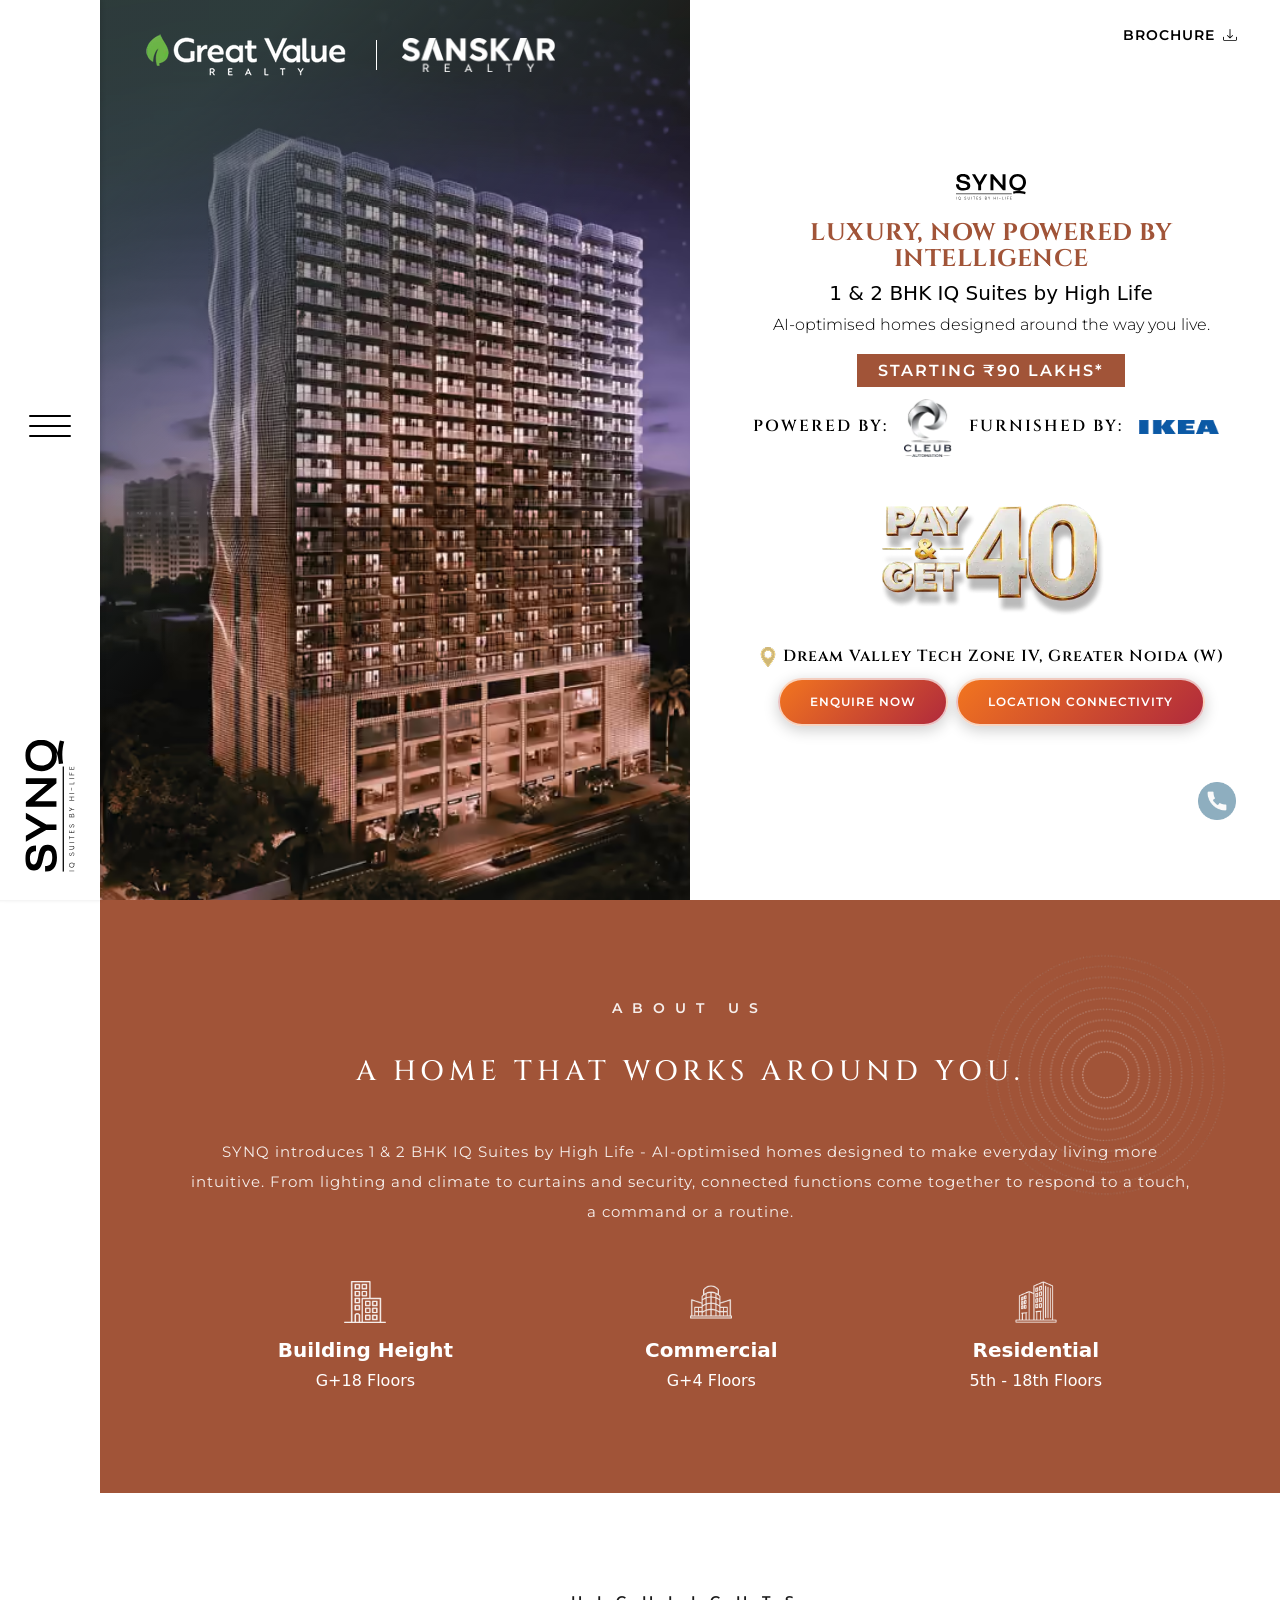
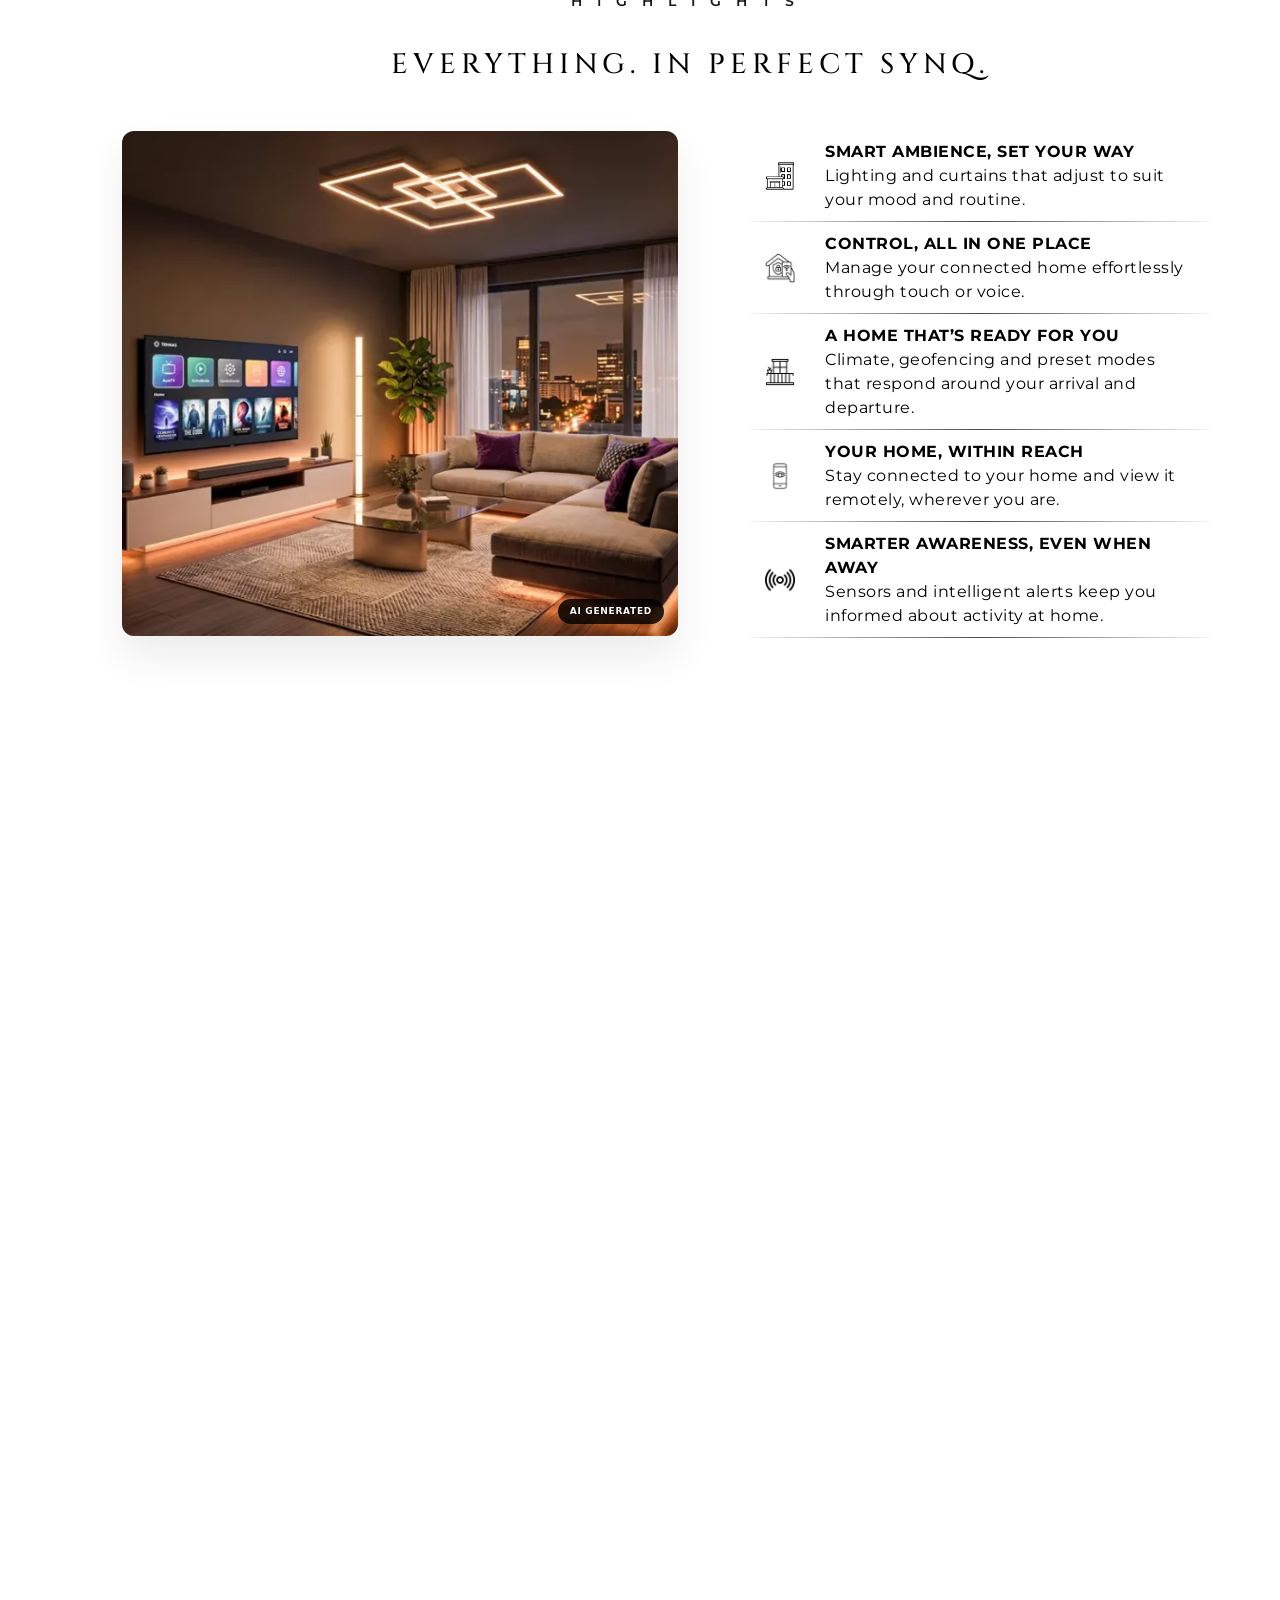
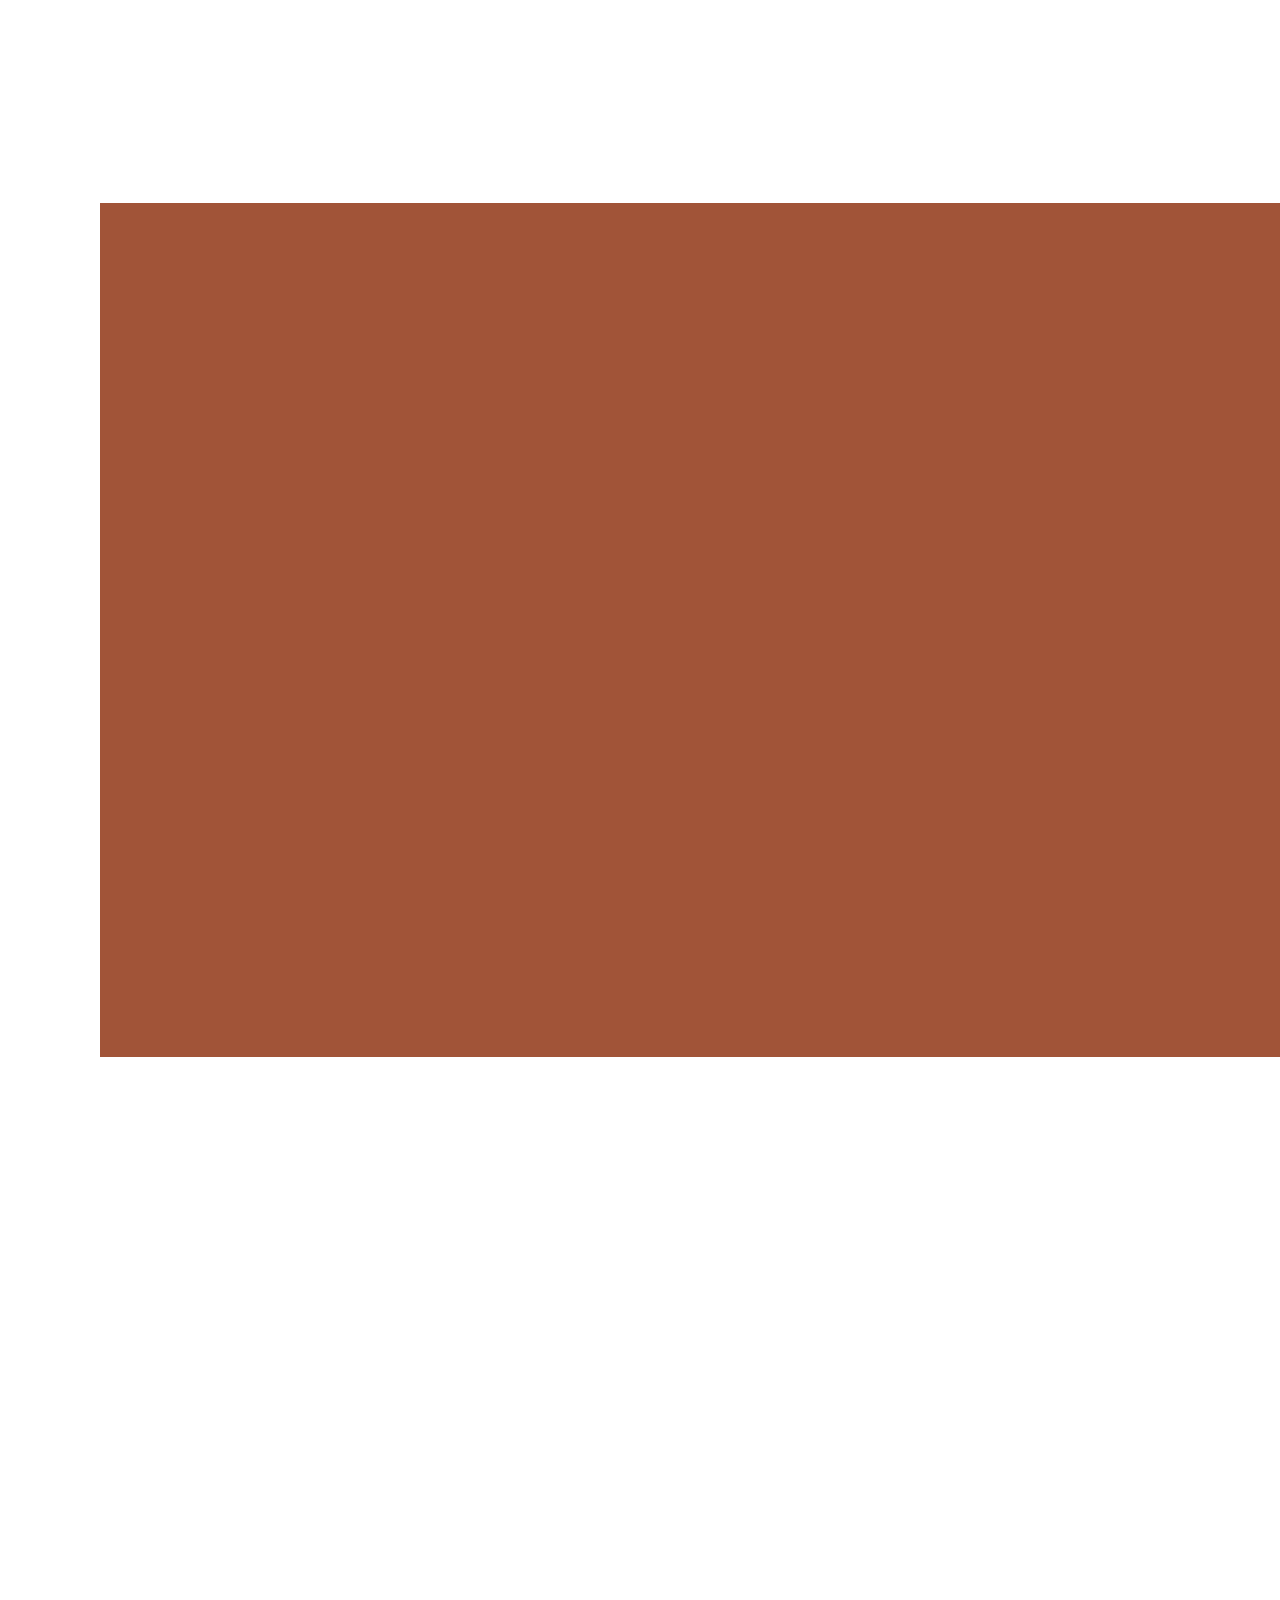
<file: index.html>
<!doctype html>
<html lang="en">
<head>
<meta charset="UTF-8" />
<meta name="viewport" content="width=device-width, initial-scale=1.0" />
<link rel="icon" type="image/x-icon" href="favicon.png" />
<link rel="preload" as="image" type="image/avif" imagesrcset="assets/images/hero/banner_img-480.avif 480w, assets/images/hero/banner_img-750.avif 750w, assets/images/hero/banner_img-914.avif 914w"
imagesizes="(max-width: 767px) 100vw, 50vw" fetchpriority="high" />
<link rel="preload" as="font" type="font/woff2" href="assets/fonts/montserrat-core.woff2" crossorigin />
<link rel="preload" as="font" type="font/woff2" href="assets/fonts/cinzel-core.woff2" crossorigin />
<style id="critical-css">:root{--bs-dark-rgb:33,37,41;--bs-font-sans-serif:system-ui,-apple-system,"Segoe UI",Roboto,"Helvetica Neue","Noto Sans","Liberation Sans",Arial,sans-serif,"Apple Color Emoji","Segoe UI Emoji","Segoe UI Symbol","Noto Color Emoji";--bs-body-font-family:var(--bs-font-sans-serif);--bs-body-font-size:1rem;--bs-body-font-weight:400;--bs-body-line-height:1.5;--bs-body-color:#212529;--bs-body-bg:#fff;--bs-heading-color:inherit;--bs-link-color-rgb:13,110,253;--bs-link-hover-color-rgb:10,88,202;--bs-border-width:1px;--bs-border-color-translucent:#0000002d;--bs-border-radius:.375rem}*,:after,:before{box-sizing:border-box}@media (prefers-reduced-motion:no-preference){:root{scroll-behavior:smooth}}body{font-family:var(--bs-body-font-family);font-size:var(--bs-body-font-size);font-weight:var(--bs-body-font-weight);line-height:var(--bs-body-line-height);color:var(--bs-body-color);text-align:var(--bs-body-text-align);background-color:var(--bs-body-bg);-webkit-text-size-adjust:100%;-webkit-tap-highlight-color:transparent;margin:0}.h1,.h2,.h3,.h5,h1,h2,h3,h5{color:var(--bs-heading-color);margin-top:0;margin-bottom:.5rem;font-weight:500;line-height:1.2}.h1,h1{font-size:calc(1.375rem + 1.5vw)}@media (min-width:1200px){.h1,h1{font-size:2.5rem}}.h2,h2{font-size:calc(1.325rem + .9vw)}@media (min-width:1200px){.h2,h2{font-size:2rem}}.h3,h3{font-size:calc(1.3rem + .6vw)}@media (min-width:1200px){.h3,h3{font-size:1.75rem}}.h5,h5{font-size:1.25rem}p{margin-top:0;margin-bottom:1rem}ul{margin-top:0;margin-bottom:1rem;padding-left:2rem}ul ul{margin-bottom:0}a{color:rgba(var(--bs-link-color-rgb),var(--bs-link-opacity,1));text-decoration:underline}a:hover{--bs-link-color-rgb:var(--bs-link-hover-color-rgb)}a:not([href]):not([class]),a:not([href]):not([class]):hover{color:inherit;text-decoration:none}img,svg{vertical-align:middle}button{border-radius:0}button:focus:not(:focus-visible){outline:0}button{font-family:inherit;font-size:inherit;line-height:inherit;text-transform:none;margin:0}[type=button],button{-webkit-appearance:button}[type=button]:not(:disabled),button:not(:disabled){cursor:pointer}::-moz-focus-inner{border-style:none;padding:0}::-webkit-datetime-edit-day-field{padding:0}::-webkit-datetime-edit-fields-wrapper{padding:0}::-webkit-datetime-edit-hour-field{padding:0}::-webkit-datetime-edit-minute{padding:0}::-webkit-datetime-edit-month-field{padding:0}::-webkit-datetime-edit-text{padding:0}::-webkit-datetime-edit-year-field{padding:0}::-webkit-inner-spin-button{height:auto}::-webkit-search-decoration{-webkit-appearance:none}::-webkit-color-swatch-wrapper{padding:0}::file-selector-button{font:inherit;-webkit-appearance:button}iframe{border:0}summary{cursor:pointer;display:list-item}[hidden]{display:none!important}.list-unstyled{padding-left:0;list-style:none}.img-fluid{max-width:100%;height:auto}.container-fluid{--bs-gutter-x:1.5rem;--bs-gutter-y:0;width:100%;padding-right:calc(var(--bs-gutter-x) * .5);padding-left:calc(var(--bs-gutter-x) * .5);margin-left:auto;margin-right:auto}.row{--bs-gutter-x:1.5rem;--bs-gutter-y:0;margin-top:calc(-1 * var(--bs-gutter-y));margin-right:calc(-.5 * var(--bs-gutter-x));margin-left:calc(-.5 * var(--bs-gutter-x));flex-wrap:wrap;display:flex}.row>*{width:100%;max-width:100%;padding-right:calc(var(--bs-gutter-x) * .5);padding-left:calc(var(--bs-gutter-x) * .5);margin-top:var(--bs-gutter-y);flex-shrink:0}.col-6{flex:none;width:50%}@media (min-width:768px){.col-md-6{flex:none;width:50%}}.btn{--bs-btn-padding-x:.75rem;--bs-btn-padding-y:.375rem;--bs-btn-font-family: ;--bs-btn-font-size:1rem;--bs-btn-font-weight:400;--bs-btn-line-height:1.5;--bs-btn-color:var(--bs-body-color);--bs-btn-bg:transparent;--bs-btn-border-width:var(--bs-border-width);--bs-btn-border-color:transparent;--bs-btn-border-radius:var(--bs-border-radius);--bs-btn-hover-border-color:transparent;--bs-btn-disabled-opacity:.65;--bs-btn-focus-box-shadow:0 0 0 .25rem rgba(var(--bs-btn-focus-shadow-rgb), .5);padding:var(--bs-btn-padding-y) var(--bs-btn-padding-x);font-family:var(--bs-btn-font-family);font-size:var(--bs-btn-font-size);font-weight:var(--bs-btn-font-weight);line-height:var(--bs-btn-line-height);color:var(--bs-btn-color);text-align:center;vertical-align:middle;cursor:pointer;-webkit-user-select:none;user-select:none;border:var(--bs-btn-border-width) solid var(--bs-btn-border-color);border-radius:var(--bs-btn-border-radius);background-color:var(--bs-btn-bg);text-decoration:none;transition:color .15s ease-in-out,background-color .15s ease-in-out,border-color .15s ease-in-out,box-shadow .15s ease-in-out;display:inline-block}@media (prefers-reduced-motion:reduce){.btn{transition:none}}.btn:hover{color:var(--bs-btn-hover-color);background-color:var(--bs-btn-hover-bg);border-color:var(--bs-btn-hover-border-color)}.btn:focus-visible{color:var(--bs-btn-hover-color);background-color:var(--bs-btn-hover-bg);border-color:var(--bs-btn-hover-border-color);box-shadow:var(--bs-btn-focus-box-shadow);outline:0}.btn.active,.btn:first-child:active,:not(.btn-check)+.btn:active{color:var(--bs-btn-active-color);background-color:var(--bs-btn-active-bg);border-color:var(--bs-btn-active-border-color)}.btn.active:focus-visible{box-shadow:var(--bs-btn-focus-box-shadow)}.btn:first-child:active:focus-visible{box-shadow:var(--bs-btn-focus-box-shadow)}:not(.btn-check)+.btn:active:focus-visible{box-shadow:var(--bs-btn-focus-box-shadow)}.btn:disabled{color:var(--bs-btn-disabled-color);pointer-events:none;background-color:var(--bs-btn-disabled-bg);border-color:var(--bs-btn-disabled-border-color);opacity:var(--bs-btn-disabled-opacity)}.nav-link{padding:var(--bs-nav-link-padding-y) var(--bs-nav-link-padding-x);font-size:var(--bs-nav-link-font-size);font-weight:var(--bs-nav-link-font-weight);color:var(--bs-nav-link-color);background:0 0;border:0;text-decoration:none;transition:color .15s ease-in-out,background-color .15s ease-in-out,border-color .15s ease-in-out;display:block}@media (prefers-reduced-motion:reduce){.nav-link{transition:none}}.nav-link:focus,.nav-link:hover{color:var(--bs-nav-link-hover-color)}.nav-link:focus-visible{outline:0;box-shadow:0 0 0 .25rem #0d6efd40}.card{--bs-card-border-width:var(--bs-border-width);--bs-card-border-color:var(--bs-border-color-translucent);--bs-card-border-radius:var(--bs-border-radius);--bs-card-height: ;--bs-card-bg:var(--bs-body-bg);min-width:0;height:var(--bs-card-height);color:var(--bs-body-color);word-wrap:break-word;background-color:var(--bs-card-bg);border:var(--bs-card-border-width) solid var(--bs-card-border-color);border-radius:var(--bs-card-border-radius);background-clip:border-box;flex-direction:column;display:flex;position:relative}.modal{--bs-modal-zindex:1055;z-index:var(--bs-modal-zindex);outline:0;width:100%;height:100%;display:none;position:fixed;top:0;left:0;overflow:hidden auto}.d-flex{display:flex!important}.d-none{display:none!important}.justify-content-end{justify-content:flex-end!important}.align-items-start{align-items:flex-start!important}.align-items-center{align-items:center!important}.mx-auto{margin-left:auto!important;margin-right:auto!important}.px-0{padding-left:0!important;padding-right:0!important}.text-dark{--bs-text-opacity:1;color:rgba(var(--bs-dark-rgb),var(--bs-text-opacity))!important}@media (min-width:768px){.d-md-block{display:block!important}.d-md-flex{display:flex!important}.d-md-none{display:none!important}}@font-face{font-family:Cinzel;font-style:normal;font-weight:400 900;font-display:swap;src:url(assets/fonts/cinzel-latin.woff2)format("woff2");unicode-range:U+??,U+131,U+152-153,U+2BB-2BC,U+2C6,U+2DA,U+2DC,U+304,U+308,U+329,U+2000-206F,U+20AC,U+2122,U+2191,U+2193,U+2212,U+2215,U+FEFF,U+FFFD}@font-face{font-family:Montserrat;font-style:normal;font-weight:100 900;font-display:swap;src:url(assets/fonts/montserrat-rupee.woff2)format("woff2");unicode-range:U+20B9}@font-face{font-family:Montserrat;font-style:normal;font-weight:100 900;font-display:swap;src:url(assets/fonts/montserrat-latin.woff2)format("woff2");unicode-range:U+??,U+131,U+152-153,U+2BB-2BC,U+2C6,U+2DA,U+2DC,U+304,U+308,U+329,U+2000-206F,U+20AC,U+2122,U+2191,U+2193,U+2212,U+2215,U+FEFF,U+FFFD}@font-face{font-family:Cinzel;font-style:normal;font-weight:400 900;font-display:swap;src:url(assets/fonts/cinzel-core.woff2)format("woff2");unicode-range:U+20-7E,U+A0,U+A9,U+AE,U+2013-2014,U+2018-2019,U+201C-201D,U+2022,U+2026}@font-face{font-family:Montserrat;font-style:normal;font-weight:100 900;font-display:swap;src:url(assets/fonts/montserrat-core.woff2)format("woff2");unicode-range:U+20-7E,U+A0,U+A9,U+AE,U+2013-2014,U+2018-2019,U+201C-201D,U+2022,U+2026}@font-face{font-family:swiper-icons;src:url("data:application/font-woff;charset=utf-8;base64, [base64]//wADZ2x5ZgAAAywAAADMAAAD2MHtryVoZWFkAAABbAAAADAAAAA2E2+eoWhoZWEAAAGcAAAAHwAAACQC9gDzaG10eAAAAigAAAAZAAAArgJkABFsb2NhAAAC0AAAAFoAAABaFQAUGG1heHAAAAG8AAAAHwAAACAAcABAbmFtZQAAA/gAAAE5AAACXvFdBwlwb3N0AAAFNAAAAGIAAACE5s74hXjaY2BkYGAAYpf5Hu/j+W2+MnAzMYDAzaX6QjD6/4//Bxj5GA8AuRwMYGkAPywL13jaY2BkYGA88P8Agx4j+/8fQDYfA1AEBWgDAIB2BOoAeNpjYGRgYNBh4GdgYgABEMnIABJzYNADCQAACWgAsQB42mNgYfzCOIGBlYGB0YcxjYGBwR1Kf2WQZGhhYGBiYGVmgAFGBiQQkOaawtDAoMBQxXjg/wEGPcYDDA4wNUA2CCgwsAAAO4EL6gAAeNpj2M0gyAACqxgGNWBkZ2D4/wMA+xkDdgAAAHjaY2BgYGaAYBkGRgYQiAHyGMF8FgYHIM3DwMHABGQrMOgyWDLEM1T9/w8UBfEMgLzE////P/5//f/V/xv+r4eaAAeMbAxwIUYmIMHEgKYAYjUcsDAwsLKxc3BycfPw8jEQA/[base64]/uznmfPFBNODM2K7MTQ45YEAZqGP81AmGGcF3iPqOop0r1SPTaTbVkfUe4HXj97wYE+yNwWYxwWu4v1ugWHgo3S1XdZEVqWM7ET0cfnLGxWfkgR42o2PvWrDMBSFj/IHLaF0zKjRgdiVMwScNRAoWUoH78Y2icB/yIY09An6AH2Bdu/UB+yxopYshQiEvnvu0dURgDt8QeC8PDw7Fpji3fEA4z/PEJ6YOB5hKh4dj3EvXhxPqH/SKUY3rJ7srZ4FZnh1PMAtPhwP6fl2PMJMPDgeQ4rY8YT6Gzao0eAEA409DuggmTnFnOcSCiEiLMgxCiTI6Cq5DZUd3Qmp10vO0LaLTd2cjN4fOumlc7lUYbSQcZFkutRG7g6JKZKy0RmdLY680CDnEJ+UMkpFFe1RN7nxdVpXrC4aTtnaurOnYercZg2YVmLN/d/gczfEimrE/fs/bOuq29Zmn8tloORaXgZgGa78yO9/cnXm2BpaGvq25Dv9S4E9+5SIc9PqupJKhYFSSl47+Qcr1mYNAAAAeNptw0cKwkAAAMDZJA8Q7OUJvkLsPfZ6zFVERPy8qHh2YER+3i/BP83vIBLLySsoKimrqKqpa2hp6+jq6RsYGhmbmJqZSy0sraxtbO3sHRydnEMU4uR6yx7JJXveP7WrDycAAAAAAAH//wACeNpjYGRgYOABYhkgZgJCZgZNBkYGLQZtIJsFLMYAAAw3ALgAeNolizEKgDAQBCchRbC2sFER0YD6qVQiBCv/H9ezGI6Z5XBAw8CBK/m5iQQVauVbXLnOrMZv2oLdKFa8Pjuru2hJzGabmOSLzNMzvutpB3N42mNgZGBg4GKQYzBhYMxJLMlj4GBgAYow/P/PAJJhLM6sSoWKfWCAAwDAjgbRAAB42mNgYGBkAIIbCZo5IPrmUn0hGA0AO8EFTQAA");font-weight:400;font-style:normal}.bi>svg{vertical-align:-.125em;width:1em;height:1em;display:inline-block}:root{--font-primary:"Montserrat",sans-serif;--font-secondary:"Cinzel",serif;--font-tertiary:"Playfair Display",serif;--font-light:300;--font-regular:400;--font-medium:500;--font-semibold:600;--font-bold:700}html,body{margin:0;padding:0}.sidebar{z-index:9999;width:100px;font-family:var(--font-primary);background-color:#fff;flex-direction:column;align-items:center;padding:50px 0;display:flex;position:fixed;top:0;bottom:0;left:0;box-shadow:2px 0 4px #0000001a}.sidebar .center{flex-direction:column;flex:1;justify-content:center;align-items:center;margin:auto 0;display:flex}.sidebar .center .hamburger-menu{cursor:pointer;width:42px;height:20px;position:relative}.sidebar .center .hamburger-menu span{background:#000;border-radius:3px;width:100%;height:2px;transition:all .3s;display:block;position:absolute}.sidebar .center .hamburger-menu span:first-child{top:0}.sidebar .center .hamburger-menu span:nth-child(2){top:10px}.sidebar .center .hamburger-menu span:nth-child(3){top:20px}.sidebar .center .hamburger-menu.active span:first-child{top:8px;transform:rotate(45deg)}.sidebar .center .hamburger-menu.active span:nth-child(2){opacity:0}.sidebar .center .hamburger-menu.active span:nth-child(3){top:8px;transform:rotate(-45deg)}.sidebar .sidebar-text{writing-mode:vertical-rl;color:#000000b3;font-size:26px;font-weight:var(--font-light);letter-spacing:4px;font-family:var(--font-tertiary);text-transform:uppercase;margin-top:auto;padding-left:100px;transform:rotate(270deg)!important}.sidebar .center .hamburger-menu span{background:#000}.sidebar-menu{z-index:1000;color:#000;width:500px;font-family:var(--font-primary);background-color:#fff;flex-direction:column;justify-content:center;align-items:center;gap:100px;padding:20px;transition:left .3s;display:flex;position:fixed;top:0;bottom:0;left:-500px;box-shadow:2px 0 4px #0000001a}.sidebar-menu.active{left:100px}.sidebar-menu ul{text-align:center;margin:0;padding:0;list-style:none}.sidebar-menu li{margin:35px 0}.sidebar-menu a{font-family:var(--font-primary);font-weight:var(--font-regular);text-transform:uppercase;letter-spacing:1px;font-size:14px;text-decoration:none;transition:color .3s}.sidebar-menu a:hover{color:#666}.sidebar-builder-logo{justify-content:center;align-items:center;display:flex}.sidebar-builder-logo .header-divider{background-color:#00000040;width:1px;height:40px;margin:0 10px}.sidebar-builder-logo img{height:40px}.main-content{margin-left:0;padding-left:100px;position:relative}.header{z-index:999;background:0 0;width:calc(100% - 100px);transition:background-color .3s,box-shadow .3s;position:absolute;top:0;left:100px;right:0;overflow:hidden}.header.gsap-header{background:#fff;position:fixed;top:0}.header .row{align-items:start}.header ._logo{align-items:center;padding-top:40px;padding-left:50px;display:flex}.header ._logo .header-logo{object-fit:contain;width:auto;height:42px}.header ._logo .gvr_logo{height:42px}.header ._logo .dark-logo{display:none}.header ._logo .header-divider{background-color:#fff;width:1px;height:30px;margin:0 25px}.header.gsap-header.pin-active{background-color:#fffffff2!important;height:auto!important;box-shadow:0 2px 10px #0000001a!important}.header.gsap-header.pin-active .row{align-items:center}.header.gsap-header.pin-active ._logo{padding-top:0}.header.gsap-header.pin-active ._logo .header-logo{height:30px}.header.gsap-header.pin-active .yatharth_main_logo.light-logo{filter:invert()}.header.gsap-header.pin-active ._logo .header-divider{background-color:#5d5d5d}.header .gsap-header.pin-active .header-divider{background-color:#000!important}.header .header-buttons{align-items:center;display:flex;position:relative}.header .header-buttons:after{content:"";z-index:1;background-color:#000;width:1px;height:40px;position:absolute;top:50%;left:200px;transform:translateY(-50%)}.header .header-buttons .btn-brochure{color:#000;width:200px;font-family:var(--font-primary);font-weight:var(--font-semibold);cursor:pointer;text-transform:uppercase;letter-spacing:1px;background-color:#fff;border:none;border-radius:0;justify-content:center;align-items:center;gap:8px;padding:25px 0;font-size:14px;transition:all .3s;display:flex;position:relative}.header .header-buttons .btn-brochure:hover{background-color:#f5f5f5}.hero-section{height:100vh;position:relative;overflow:hidden}.hero-section .container-fluid,.hero-section .row{height:100%}.hero-section .hero-left-col{height:100%;padding:0;position:relative;overflow:hidden}.hero-section .hero-left-col:after{content:"";z-index:1;background:linear-gradient(135deg,#354848c2 14%,#35484a00 50%);width:100%;height:100%;position:absolute;top:0;left:0}.hero-section .hero-right-col{background-color:#fff;flex-direction:column;justify-content:center;align-items:center;height:100%;padding:0;display:flex;position:relative}.hero-section .hero-left-image{object-fit:cover;z-index:0;width:100%;height:100%;position:relative}.hero-section .hero-content{text-align:center;color:#000;text-shadow:none;z-index:2;margin:0 50px;position:relative}.hero-section .hero-content .hero-title-image{object-fit:contain;width:170px;height:auto;margin-bottom:20px}.hero-section .hero-content .tagline{font-size:28px;font-weight:var(--font-semibold);text-shadow:none;letter-spacing:2px;color:#a15438;margin-bottom:25px;margin-left:auto;margin-right:auto;display:table;position:relative}.hero-section .hero-content .tagline:before{content:"";background-color:#a15438;width:40px;height:3px;top:50%;right:calc(100% + 25px);transform:translateY(-50%)}.hero-section .hero-content .tagline:after{content:"";background-color:#a15438;width:40px;height:3px;top:50%;left:calc(100% + 25px);transform:translateY(-50%)}.hero-section .hero-content .hero-address{font-size:22px;font-weight:var(--font-semibold);color:#000;text-shadow:none;margin-top:20px}.hero-section .hero-content .hero-description{font-family:var(--font-secondary);font-size:24px;font-weight:var(--font-bold);letter-spacing:2px;color:#000;text-shadow:none;max-width:800px;line-height:1.4}.hero-section .hero-content .hero-description .sizes{font-size:26px;font-weight:var(--font-semibold);letter-spacing:2px;margin-bottom:0}.hero-section .hero-content .hero-description .patch{align-items:center;gap:20px;display:inline-flex}.hero-section .hero-content .hero-description .patch p span{font-size:18px}.sidebar .sidebar-text img{width:132px}.hero-section .hero-content .hero-description .patch .pay_patch{width:230px;margin-top:20px}.patch-price{background-color:#a15438;align-items:center;margin-bottom:20px;padding:16px 32px;display:inline-flex}.patch-price p{text-transform:uppercase;letter-spacing:2px;color:#fff;margin:0;font-size:16px;line-height:normal;font-weight:var(--font-semibold)!important}.hero-section .hero-content .hero-description .patch p{font-weight:var(--font-semibold);text-transform:uppercase;letter-spacing:1px;margin:0;font-size:17px}.hero-buttons{z-index:3;opacity:0;visibility:hidden;align-items:center;transition:all .2s ease-in-out;display:flex;position:fixed;bottom:0;right:0;box-shadow:0 -1px 10px #0000001a}.hero-buttons.scrolled{opacity:1;visibility:visible}.hero-buttons .hero-btn{color:#fff;border-bottom:none;border-right:none;border-image:initial;width:250px;font-family:var(--font-primary);font-weight:var(--font-semibold);cursor:pointer;text-transform:uppercase;letter-spacing:1px;text-align:center;background:linear-gradient(135deg,#f2751f,#b02a3c);border-top:1px solid #fff6;border-left:1px solid #fff6;border-top-left-radius:6px;padding:15px 0;font-size:13px;text-decoration:none;transition:all .3s;position:relative}.hero-section .hero-content .hero-btn{color:#fff;font-weight:var(--font-semibold);cursor:pointer;letter-spacing:1px;z-index:8;background:linear-gradient(135deg,#f2751f,#b02a3c);border:2px solid #ffffffb3;border-radius:50px;width:auto;margin-top:10px;padding:14px 30px;font-size:12px;transition:transform .2s;overflow:hidden;box-shadow:0 4px 15px #0003}.hero-buttons .hero-btn:hover{background-color:#f5f5f5}.overview-section{padding:100px 0;position:relative;overflow:hidden}img.sponsered_logo1{width:69px;padding:0 10px}img.sponsered_logo2{width:100px;padding:0 10px}.header-logo{object-fit:contain;width:auto;height:60px}.header-divider{background-color:#fff;width:1px;height:30px;margin:0 25px}.hero-content h1{font-family:var(--font-secondary);font-weight:var(--font-bold)}.hero-content p{font-family:var(--font-primary);font-weight:var(--font-light)}.hero-buttons{z-index:3;align-items:center;display:flex;position:fixed;bottom:0;right:0}.hero-btn{color:#000;width:200px;font-family:var(--font-primary);font-weight:var(--font-semibold);cursor:pointer;text-transform:uppercase;letter-spacing:1px;background-color:#fff;border:none;padding:25px 0;font-size:14px;transition:all .3s;position:relative}.hero-btn:hover{background-color:#f5f5f5}.highlights-section{padding:100px 0 150px;position:relative;overflow:hidden}.price-list-section,.location-section{padding:100px 0;position:relative;overflow:hidden}.floor-plans-section{background:#a15438;padding:100px 0;position:relative;overflow:hidden}.footer-section{padding:80px 0 0;position:relative;overflow:hidden}.sidebar-close-btn{cursor:pointer;z-index:1001;background:0 0;border:1px solid #000;border-radius:50%;justify-content:center;align-items:center;width:40px;height:40px;font-size:24px;transition:all .3s;display:flex;position:absolute;top:20px;right:20px}.sidebar-close-btn:hover{background-color:#0000001a}.sidebar-close-btn i{line-height:1}.hero-section .hero-content .tagline{text-transform:uppercase;width:fit-content;line-height:26px;font-weight:var(--font-bold)}.mobile-menu-toggle{margin-left:15px;display:none}.call-section{z-index:999;width:42px;position:fixed;bottom:80px;right:40px}.call-section img{width:38px}.header ._logo .header-logo.yatharth_main_logo{height:35px}@media (max-width:1600px){.sidebar-menu{gap:20px}.sidebar{padding:20px 0}.header ._logo{padding-top:30px;padding-left:40px}.header ._logo .header-logo{height:50px}.hero-section .hero-content .hero-title-image{width:210px}.hero-section .hero-content .tagline{letter-spacing:.5px;color:#a15438;font-size:24px}.hero-section .hero-content .hero-description .sizes{font-size:16px}.hero-section .hero-content .hero-description .patch{margin-bottom:0}.hero-section .hero-content .hero-description .patch p{font-size:14px}.hero-section .hero-content .hero-address{letter-spacing:1px;font-size:16px}}@media (max-width:1400px){.hero-section .hero-content{margin:0 20px}.hero-section .hero-content .tagline{margin-bottom:9px}.patch-price{margin-bottom:10px;padding:7px 21px}.patch-price p{font-size:16px}.hero-section .hero-content .hero-description .patch{gap:4px}.hero-section .hero-content .hero-description .patch p{font-size:12px}}@media (max-width:1366px){.hero-section .hero-content .hero-description .sizes{margin-bottom:10px}.hero-section .hero-content .hero-title-image{width:70px}}@media (max-width:1200px){.sidebar{width:80px}.sidebar .center .hamburger-menu{width:36px}.sidebar .center .hamburger-menu span:nth-child(2){top:8px}.sidebar .center .hamburger-menu span:nth-child(3){top:16px}.sidebar .sidebar-text{font-size:20px}.main-content{padding-left:80px}.header{left:80px}.header ._logo .header-logo{height:40px}.header ._logo .header-divider{margin:0 15px}.hero-section .hero-content .hero-title-image{width:160px;margin-bottom:30px}.hero-section .hero-content .tagline{font-size:16px}.hero-section .hero-content .hero-description .sizes{letter-spacing:.5px;margin-bottom:0;font-size:14px}.hero-section .hero-content .hero-description .patch .pay_patch{width:200px}.hero-section .hero-content .hero-description .patch{margin-bottom:40px;padding:4px 4px 4px 15px}.hero-section .hero-content .hero-description .patch p{letter-spacing:1px;font-size:12px}.hero-buttons .hero-btn{width:180px;padding:20px 0;font-size:12px}.highlights-section{padding:100px 0}.highlights-section .container-fluid{padding:0 30px}}@media (max-width:991px){.hero-section .hero-right-col{padding:60px 30px}.hero-section .hero-content{z-index:99;margin:0;padding:0}.hero-section .hero-content .tagline{margin:0}.hero-section .hero-title-image{width:300px}.hero-section .hero-description{letter-spacing:1px;font-size:20px}}@media (max-width:768px){img.sponsered_logo1{width:50px;padding:0 4px}img.sponsered_logo2{width:64px;padding:0 4px}.patch-price p{letter-spacing:1px;font-size:14px}.patch-price{margin-bottom:20px;padding:14px 30px}.hero-section .hero-content .hero-btn{margin-top:20px}.sidebar-menu{gap:30px}.header .row{align-items:center}.header ._logo .header-logo{height:35px}.header ._logo .light-logo{display:none}.header ._logo .dark-logo{display:block}.header ._logo .gvr_logo{height:28px}.header{z-index:1000;background:#fff;align-items:center;width:100%;height:60px;padding:0 15px;display:flex;position:fixed;top:0;left:0;right:0;box-shadow:0 2px 8px #00000014}.header>.container-fluid{width:100%}.header .row{flex-wrap:nowrap;margin:0}.header .row>[class*=col-]{padding:0}.header .row>.col-6:first-child{flex:auto;width:auto;align-items:center!important}.header .row>.col-6:last-child{flex:none;width:auto}.header.gsap-header.pin-active{background-color:#fff!important;height:60px!important}.header.gsap-header.pin-active ._logo .header-logo,.header ._logo .header-logo{height:30px}.header.gsap-header.pin-active ._logo .gvr_logo,.header ._logo .gvr_logo{height:26px}.header ._logo .header-divider{height:32px;margin:0 14px}.header .header-buttons{display:none}.header ._logo{padding-top:0;padding-left:0}.header ._logo .header-divider{background-color:#0000004d}.header-buttons{flex-wrap:wrap;justify-content:flex-end;gap:10px;padding-right:20px}.header-buttons .btn-brochure{font-size:10px;font-weight:var(--font-medium);text-transform:uppercase;letter-spacing:1px;padding:4px 25px;display:block;position:relative}.header-buttons .btn-brochure i{margin-left:5px;font-size:14px}.header-buttons:after{display:none}.hero-section{height:auto}.hero-section .row{flex-direction:column}.hero-section .hero-content .hero-title-image{width:120px;margin-bottom:20px}.hero-section .hero-content .tagline{max-width:100%;margin-bottom:10px;margin-left:auto;margin-right:auto;font-size:18px}.hero-section .hero-content .tagline:before{width:30px;height:2px;right:calc(100% + 10px)}.hero-section .hero-content .tagline:after{width:30px;height:2px;left:calc(100% + 10px)}.hero-section .hero-content .hero-description .patch{gap:10px;margin-bottom:0;padding-left:10px}.hero-section .hero-content .hero-description .patch p{font-size:11px}.hero-section .hero-content .hero-address{font-size:14px}.hero-section .hero-content .hero-address .location{width:14px}.hero-buttons{width:100%;margin-top:25px;position:relative}.hero-buttons .hero-btn{width:auto;font-size:10px;font-weight:var(--font-semibold);border:1px solid #000;margin:auto;padding:8px 20px}.hero-buttons .hero-btn:hover{color:#fff;background-color:#000}.hero-section .hero-left-col,.hero-section .hero-right-col{width:100%;height:auto}.hero-section .hero-right-col{justify-content:flex-start;padding:40px 20px}.hero-address{font-size:16px}.hero-description{font-size:18px}.hero-buttons{margin-top:30px}.hero-btn{width:150px;padding:20px 0}.overview-section{padding:60px 10px}.highlights-section{padding:60px 20px}.price-list-section{padding:50px 20px}.location-section,.floor-plans-section{padding:60px 30px}.footer-section{padding:50px 20px}.sidebar{display:none}.main-content{padding-top:60px;padding-left:0}.mobile-menu-toggle{display:block}.header-buttons{z-index:9;transform-origin:100% 0;background:#fff;gap:0;padding:0;display:flex;position:fixed;top:35%;right:16px;transform:rotate(-90deg)translateY(-50%);box-shadow:0 0 7px #00000026}.header-buttons:after{left:175px}.mobile-menu-toggle .hamburger-menu{cursor:pointer;width:30px;height:20px;position:relative}.mobile-menu-toggle .hamburger-menu span{background:#000;border-radius:3px;width:100%;height:2px;transition:all .3s;display:block;position:absolute}.mobile-menu-toggle .hamburger-menu span:first-child{top:0}.mobile-menu-toggle .hamburger-menu span:nth-child(2){top:8px}.mobile-menu-toggle .hamburger-menu span:nth-child(3){top:16px}.mobile-menu-toggle .hamburger-menu.active span:first-child{top:8px;transform:rotate(45deg)}.mobile-menu-toggle .hamburger-menu.active span:nth-child(2){opacity:0}.mobile-menu-toggle .hamburger-menu.active span:nth-child(3){top:8px;transform:rotate(-45deg)}.sidebar-menu{width:100%;left:-100%}.sidebar-menu.active{left:0}.sidebar-menu li{margin:20px 0}.enquire_fixed_btn{z-index:1000;background:#fff;align-items:center;width:100%;display:flex;position:fixed;bottom:0;left:0;box-shadow:1px 0 5px #0003}.enquire_fixed_btn .side-b{text-align:center;flex:1;position:relative}.enquire_fixed_btn .side-b:not(:last-child):before{content:"";background:#00000086;width:1px;height:15px;position:absolute;top:50%;right:0;transform:translateY(-50%)}.enquire_fixed_btn .side-b a{text-transform:uppercase;letter-spacing:.5px;border:none;width:100%;padding:10px;font-size:12px}.enquire_fixed_btn p{margin:0}.header ._logo .header-logo.yatharth_main_logo.dark-logo{height:30px}}img.sponsered_logo1,img.sponsered_logo2,.hero-section .hero-content .hero-address .location{height:auto}@media (min-width:992px) and (pointer:fine){body>.header-buttons{display:none}}.main-content>section:not(.hero-section){content-visibility:auto}#overview-section{contain-intrinsic-size:auto 384px}#highlights-section{contain-intrinsic-size:auto 934px}#price-list-section{contain-intrinsic-size:auto 643px}#location-section{contain-intrinsic-size:auto 855px}#floor-plans-section{contain-intrinsic-size:auto 445px}#contact-us{contain-intrinsic-size:auto 671px}#footer-section{contain-intrinsic-size:auto 1178px}@media (min-width:768px){#overview-section{contain-intrinsic-size:auto 393px}#highlights-section{contain-intrinsic-size:auto 642px}#price-list-section{contain-intrinsic-size:auto 541px}#location-section{contain-intrinsic-size:auto 779px}#floor-plans-section{contain-intrinsic-size:auto 708px}#contact-us{contain-intrinsic-size:auto 596px}#footer-section{contain-intrinsic-size:auto 773px}}.cv-off .main-content>section{content-visibility:visible}.modal{display:none}:root{--ease-out:cubic-bezier(.33,1,.68,1);--ease-inout:cubic-bezier(.65,0,.35,1);--ease-back:cubic-bezier(.34,1.56,.64,1)}@property --line-length{syntax:"<percentage>";inherits:true;initial-value:0%}@keyframes rv-fade-up{0%{opacity:0;translate:0 var(--rv-y,50px)}}@keyframes rv-fade-down{0%{opacity:0;translate:0 -20px}}@keyframes rv-fade-in{0%{opacity:0}}@keyframes rv-slide-x{0%{opacity:0;translate:var(--rv-x,0) 0}}@keyframes rv-scale-x{0%{opacity:0;scale:0 1}}@keyframes rv-hero-img{0%{scale:1.1}}.hero-section .hero-left-image{animation:rv-hero-img 1s var(--ease-out) both}.hero-section .hero-title-image{animation:rv-fade-up 1s var(--ease-out) .2s both}.hero-section .hero-content .tagline{animation:rv-fade-up 1s var(--ease-out) .3s both}.hero-section .hero-content .hero-typology{animation:rv-fade-up 1s var(--ease-out) .4s both}.hero-section .hero-address{animation:rv-fade-up 1s var(--ease-out) .6s both}.hero-section .hero-description{animation:rv-fade-up 1s var(--ease-out) .7s both}.hamburger-menu{animation:rv-fade-down 1s var(--ease-out) .6s both}.sidebar .sidebar-text{animation:rv-fade-in 1s var(--ease-out) .8s both}.header-buttons .btn{--rv-x:20px;animation:rv-slide-x .3s var(--ease-out) .9s both}body>.header-buttons .btn{animation-delay:1.1s}@media (min-width:768px){.header-logo{--rv-x:-50px;animation:rv-slide-x 1s var(--ease-out) 1s both}.header-divider{animation:rv-scale-x 1s var(--ease-out) 1s both}}.hero-buttons{opacity:1}@media (prefers-reduced-motion:reduce){*,:before,:after{transition-duration:.01ms!important;transition-delay:0s!important;animation-duration:.01ms!important;animation-delay:0s!important}}.main-content>section:not(.hero-section){content-visibility:auto}#overview-section{contain-intrinsic-size:auto 384px}#highlights-section{contain-intrinsic-size:auto 934px}#gallery-section{contain-intrinsic-size:auto 434px}#price-list-section{contain-intrinsic-size:auto 643px}#location-section{contain-intrinsic-size:auto 855px}#floor-plans-section{contain-intrinsic-size:auto 445px}#contact-us{contain-intrinsic-size:auto 671px}#footer-section{contain-intrinsic-size:auto 1178px}@media (min-width:768px){#overview-section{contain-intrinsic-size:auto 393px}#highlights-section{contain-intrinsic-size:auto 642px}#gallery-section{contain-intrinsic-size:auto 693px}#price-list-section{contain-intrinsic-size:auto 541px}#location-section{contain-intrinsic-size:auto 779px}#floor-plans-section{contain-intrinsic-size:auto 708px}#contact-us{contain-intrinsic-size:auto 596px}#footer-section{contain-intrinsic-size:auto 773px}}.cv-off .main-content>section{content-visibility:visible}.modal{display:none}</style>
<link rel="stylesheet" href="assets/css/site.min.css?v=688f0aa9" media="print" onload="this.media='all'" />
<noscript><link rel="stylesheet" href="assets/css/site.min.css?v=688f0aa9" /></noscript>
<style>
    .gallery-watermark-label, .watermark-label {
      color: #fff !important;
      background-color: rgba(0, 0, 0, 0.85) !important;
      text-shadow: 0 0 2px #000 !important;
      padding: 2px 6px;
      border-radius: 4px;
    }
    .price-area { color: #000 !important; font-weight: 700 !important; background-color: rgba(255,255,255,0.85) !important; padding: 2px 5px; border-radius: 4px; }
    .price-list-overlay { background-color: #a15438 !important; }
  </style>
<noscript>
<style>
      .overview-content, .overview-content > *, .highlights-title, .highlights-image, .highlights-table tr, .highlights-table .text-cell,
      .gallery-title, .location-table tr, .floor-plans-title, .contact-us-section *, .footer-title, .footer-content,
      .overview-flower, .price-list-flower, .floor-plans-flower { visibility: visible !important; opacity: 1 !important; transform: none !important; }
    </style>
</noscript>
<title>
SYNQ Tech Zone 4: 1 & 2 BHK Studio Apartments in Greater Noida
</title>
<meta name="keywords"
content="SYNQ Apartments, SYNQ Apartments Greater Noida, 1 & 2 BHK Apartments in Greater Noida, Yatharth Family Office, Great Value Realty, NBCC Aspire" />
<meta name="description"
content="Explore SYNQ Apartments in Tech Zone 4, offering modern 1 & 2 BHK Studio apartments in Greater Noida, perfect for modern living. Book Now!" />
<meta name="google-site-verification" content="Ma-arPYmEe7u20NJ-jsuiHjD1p2HSShiEPD4m8s3bL8" />
<link rel="canonical" href="https://highlife.greatvaluerealty.com/" />
<meta name="distribution" content="Global" />
<meta name="Language" content="English" />
<meta name="doc-type" content="Public" />
<meta name="robots" content="index, follow" />
<meta name="author" content="SYNQ Apartments" />
<meta name="googlebot" content="all, index, follow" />
<meta name="YahooSeeker" content="all, index, follow" />
<meta name="msnbot" content="all, index, follow" />
<meta name="HandheldFriendly" content="true" />
<meta name="revisit-after" content="1 days" />
<meta name="rating" content="safe for kids" />
<meta name="expires" content="never" />
<meta property="og:type" content="website" />
<meta property="og:title" content="SYNQ Tech Zone 4: 1 & 2 BHK Studio Apartments in Greater Noida" />
<meta property="og:description"
content="Explore SYNQ Apartments in Tech Zone 4, offering modern 1 & 2 BHK Studio apartments in Greater Noida, perfect for modern living. Book Now!" />
<meta property="og:url" content="https://highlife.greatvaluerealty.com/" />
<meta property="og:site_name" content="SYNQ Tech Zone 4: 1 & 2 BHK Studio Apartments in Greater Noida" />
<meta property="og:image" content="https://highlife.greatvaluerealty.com/" />
<meta name="twitter:card" content="summary" />
<meta name="twitter:site" content="@SYNQApartments" />
<meta name="twitter:title" content="SYNQ Tech Zone 4: 1 & 2 BHK Studio Apartments in Greater Noida" />
<meta name="twitter:description"
content="Explore SYNQ Apartments in Tech Zone 4, offering modern 1 & 2 BHK Studio apartments in Greater Noida, perfect for modern living. Book Now!" />
<meta name="twitter:creator" content="@SYNQApartments" />
<meta name="twitter:image" content="https://highlife.greatvaluerealty.com/assets/images/hero/High_Life.svg" />
<script type="application/ld+json">
      {
        "@context": "https://schema.org",

        "@type": "Organization",

        "name": "SYNQ Apartments",

        "alternateName": "SYNQ",

        "url": "https://highlife.greatvaluerealty.com/",

        "logo": "https://highlife.greatvaluerealty.com/assets/images/hero/High_Life.svg",

        "contactPoint": {
          "@type": "ContactPoint",

          "telephone": "+919582600140",

          "contactType": "customer service",

          "contactOption": "TollFree",

          "areaServed": "IN",

          "availableLanguage": "en"
        }
      }
    </script>
<script>
    (function (w, d, s, l, i) {
      w[l] = w[l] || [];
      var loaded = false;
      var events = ["scroll", "pointerdown", "touchstart", "keydown", "mousemove"];
      function loadGTM() {
        if (loaded) return;
        loaded = true;
        events.forEach(function (e) { w.removeEventListener(e, loadGTM); });
        w[l].push({ "gtm.start": new Date().getTime(), event: "gtm.js" });
        var f = d.getElementsByTagName(s)[0],
          j = d.createElement(s),
          dl = l != "dataLayer" ? "&l=" + l : "";
        j.async = true;
        j.src = "https://www.googletagmanager.com/gtm.js?id=" + i + dl;
        f.parentNode.insertBefore(j, f);
      }
      events.forEach(function (e) { w.addEventListener(e, loadGTM, { passive: true, once: true }); });
      w.addEventListener("load", function () { setTimeout(loadGTM, 5000); });
    })(window, document, "script", "dataLayer", "GTM-52K5MJL2");
  </script>
</head>
<body>
<noscript><iframe src="https://www.googletagmanager.com/ns.html?id=GTM-52K5MJL2" height="0" width="0"
style="visibility: hidden"></iframe></noscript>
<div class="sidebar">
<div class="center">
<div class="hamburger-menu" id="hamburgerMenu">
<span></span>
<span></span>
<span></span>
</div>
</div>
<div class="sidebar-text">
<img src="assets/images/logo/logo_dark.svg" alt="" />
</div>
</div>
<div class="sidebar-menu" id="sidebarMenu">
<button class="sidebar-close-btn d-md-none" id="sidebarCloseBtn" aria-label="Close Sidebar">
<i class="bi bi-x"><svg viewBox="0 0 16 16" fill="currentColor" aria-hidden="true" focusable="false"><path d="M4.646 4.646a.5.5 0 0 1 .708 0L8 7.293l2.646-2.647a.5.5 0 0 1 .708.708L8.707 8l2.647 2.646a.5.5 0 0 1-.708.708L8 8.707l-2.646 2.647a.5.5 0 0 1-.708-.708L7.293 8 4.646 5.354a.5.5 0 0 1 0-.708z"/></svg></i>
</button>
<div class="sidebar-builder-logo">
<img src="assets/images/logo/great_value_dark.webp" width="300" height="71" alt="Great Value"
class="header-logo gvr_logo main_logo dark-logo" />
<div class="header-divider"></div>
<img src="assets/images/logo/yatharth-dark-123.webp"
srcset="assets/images/logo/yatharth-dark-123.webp 123w, assets/images/logo/yatharth-dark-q60.webp 250w"
sizes="123px" width="123" height="40" alt="Yatharth"
class="header-logo yatharth_main_logo dark-logo" />
</div>
<ul class="list-unstyled">
<li><a href="#hero-section" class="text-dark nav-link">HOME</a></li>
<li>
<a href="#overview-section" class="text-dark nav-link">ABOUT US</a>
</li>
<li>
<a href="#highlights-section" class="text-dark nav-link">HIGHLIGHTS</a>
</li>
<li>
<a href="#price-list-section" class="text-dark nav-link">PRICE LIST</a>
</li>
<li>
<a href="#location-section" class="text-dark nav-link">LOCATION</a>
</li>
<li>
<a href="#floor-plans-section" class="text-dark nav-link">FLOOR PLAN</a>
</li>
<li><a href="#contact-us" class="text-dark nav-link">CONTACT US</a></li>
<li>
<a href="#footer-section" class="text-dark nav-link">ABOUT DEVELOPER</a>
</li>
</ul>
</div>
<header class="header">
<div class="container-fluid px-0">
<div class="row">
<div class="col-6 d-flex align-items-start">
<div class="_logo">
<img src="assets/images/logo/great-value-211.webp"
srcset="assets/images/logo/great-value-211.webp 211w, assets/images/logo/great-value-300.webp 300w"
sizes="211px" width="211" height="50" loading="lazy" alt="Great Value"
class="header-logo gvr_logo main_logo light-logo d-none d-md-block" />
<img src="assets/images/logo/great_value_dark.webp" width="300" height="71" alt="Great Value"
class="header-logo gvr_logo main_logo dark-logo d-md-none" />
<div class="header-divider"></div>
<img src="assets/images/logo/yatharth-light-157.webp"
srcset="assets/images/logo/yatharth-light-157.webp 157w, assets/images/logo/yatharth-light.webp 314w"
sizes="157px" width="157" height="36" loading="lazy" alt="Yatharth"
class="header-logo yatharth_main_logo light-logo d-none d-md-block" />
<img src="assets/images/logo/yatharth-dark-123.webp"
srcset="assets/images/logo/yatharth-dark-123.webp 123w, assets/images/logo/yatharth-dark-q60.webp 250w"
sizes="123px" width="123" height="40" alt="Yatharth"
class="header-logo yatharth_main_logo dark-logo d-md-none" />
</div>
</div>
<div class="col-6 d-flex justify-content-end align-items-center">
<div class="header-buttons">
<button class="btn btn-brochure" data-bs-toggle="modal" data-bs-target="#brochureModal">
Brochure
<i class="bi bi-download"><svg viewBox="0 0 16 16" fill="currentColor" aria-hidden="true" focusable="false"><path d="M.5 9.9a.5.5 0 0 1 .5.5v2.5a1 1 0 0 0 1 1h12a1 1 0 0 0 1-1v-2.5a.5.5 0 0 1 1 0v2.5a2 2 0 0 1-2 2H2a2 2 0 0 1-2-2v-2.5a.5.5 0 0 1 .5-.5z"/><path d="M7.646 11.854a.5.5 0 0 0 .708 0l3-3a.5.5 0 0 0-.708-.708L8.5 10.293V1.5a.5.5 0 0 0-1 0v8.793L5.354 8.146a.5.5 0 1 0-.708.708l3 3z"/></svg></i>
</button>
</div>
<div class="mobile-menu-toggle d-md-none">
<div class="hamburger-menu" id="mobileHamburgerMenu">
<span></span>
<span></span>
<span></span>
</div>
</div>
</div>
</div>
</div>
</header>
<main class="main-content">
<section class="hero-section" id="hero-section">
<div class="container-fluid px-0">
<div class="row">
<div class="col-md-6 hero-left-col">
<picture>
<source type="image/avif" srcset="assets/images/hero/banner_img-480.avif 480w, assets/images/hero/banner_img-750.avif 750w, assets/images/hero/banner_img-914.avif 914w" sizes="(max-width: 767px) 100vw, 50vw" />
<img src="assets/images/hero/banner_img-914-opt.webp"
srcset="assets/images/hero/banner_img-480-opt.webp 480w, assets/images/hero/banner_img-828-opt.webp 828w, assets/images/hero/banner_img-914-opt.webp 914w"
sizes="(max-width: 767px) 100vw, 50vw" width="914" height="917" fetchpriority="high"
alt="Hero Left Image" class="hero-left-image" />
</picture>
</div>
<div class="col-md-6 hero-right-col">
<div class="hero-content">
<img src="assets/images/logo/logo_dark.svg" width="200" height="75" alt="SYNQ" class="hero-title-image" />
<h1 class="tagline">Luxury, Now Powered By Intelligence</h1>
<div class="hero-typology">
<h2 class="h5">
1 & 2 BHK IQ Suites by High Life
</h2>
<p> AI-optimised homes designed around the way you live.</p>
</div>
<div class="hero-description">
<div class="patch-price">
<p>Starting ₹90 Lakhs*</p>
</div>
<h3 class="sizes">
POWERED BY:
<span>
<picture>
<source media="(max-width: 767px)" srcset="assets/images/logo/cleub_sm.webp 1x, assets/images/logo/cleub.webp 2x">
<img loading="lazy" decoding="async" class="sponsered_logo1" src="assets/images/logo/cleub.webp" width="100" height="122" alt="CLEUB" />
</picture>
</span>
FURNISHED BY:
<picture>
<source media="(max-width: 767px)" srcset="assets/images/logo/IKEA_sm.webp 1x, assets/images/logo/IKEA.webp 2x">
<img loading="lazy" decoding="async" class="sponsered_logo2" src="assets/images/logo/IKEA.webp" width="402" height="72" alt="IKEA" />
</picture>
</h3>
<div class="patch">
<picture>
<source media="(max-width: 767px)" srcset="assets/images/pay_40_sm.webp">
<img loading="lazy" decoding="async" class="img-fluid pay_patch" src="assets/images/pay_40-opt.webp" width="350" height="211" alt="Pay 40 and get 40 payment plan" />
</picture>
</div>
<div class="hero-address">
<img loading="lazy" decoding="async" src="assets/images/icons/location.png" width="20" height="20" alt="Location" class="location" />
Dream Valley Tech Zone IV, Greater Noida (W)
</div>
<div class="mx-auto">
<button class="hero-btn" data-bs-toggle="modal" data-bs-target="#enquiryModal">
ENQUIRE NOW
</button>
<a href="https://youtu.be/88Euuix_8Mw" target="_blank">
<button class="hero-btn" data-bs-toggle="modal" data-bs-target="#enquiryModal">
LOCATION CONNECTIVITY
</button>
</a>
</div>
</div>
</div>
</div>
</div>
</div>
</section>
<section class="overview-section" id="overview-section">
<picture>
<source media="(max-width: 767px)" srcset="assets/images/pattern_sm.webp">
<img loading="lazy" decoding="async" src="assets/images/pattern.webp" alt="Overview Background" class="overview-bg" />
</picture>
<div class="overview-overlay"></div>
<picture>
<source media="(max-width: 767px)" srcset="assets/images/pattern_sm.webp">
<img loading="lazy" decoding="async" src="assets/images/pattern.webp" alt="Flower" class="overview-flower">
</picture>
<div class="container">
<div class="overview-content">
<h2 class="overview-subtitle h5">About Us</h2>
<h3 class="overview-title h2">
A HOME THAT WORKS AROUND YOU.
</h3>
<p class="overview-description">
SYNQ introduces 1 & 2 BHK IQ Suites by High Life - AI-optimised homes designed to make everyday living
more intuitive. From lighting and climate to curtains and security, connected functions come together to
respond to a touch, a command or a routine.
</p>
</div>
</div>
<div class="container">
<div class="row">
<div class="col-md-12 pt-4 justify-content-center">
<div class="high-life-one">
<div class="details-sec">
<div class="specs">
<img loading="lazy" decoding="async" class="img-fluid" src="assets/images/building.png" width="64" height="64" alt="" />
<p><span>Building Height</span> G+18 Floors</p>
</div>
<div class="specs">
<img loading="lazy" decoding="async" class="img-fluid" src="assets/images/commercial.png" width="64" height="64" alt="" />
<p><span>Commercial</span> G+4 Floors</p>
</div>
<div class="specs">
<img loading="lazy" decoding="async" class="img-fluid" src="assets/images/residential.png" width="64" height="64" alt="" />
<p><span>Residential</span> 5th - 18th Floors</p>
</div>
</div>
</div>
</div>
</div>
</div>
</section>
<section class="highlights-section" id="highlights-section">
<img loading="lazy" decoding="async" src="assets/images/highlights/bg.webp" alt="Highlights Background" class="highlights-bg" />
<div class="container">
<h2 class="highlights-subtitle h5">Highlights</h2>
<h3 class="highlights-title h2">EVERYTHING. IN PERFECT SYNQ.</h3>
<div class="highlights_content">
<div class="row align-items-center mx_-80 mx_lg_-40">
<div class="col-lg-6 px_lg_40">
<a href="assets/images/highlights/1.webp" class="highlight-preview-link" data-fancybox="highlight">
<picture>
<source media="(max-width: 767px)" srcset="assets/images/highlights/1_sm.webp">
<img loading="lazy" decoding="async" src="assets/images/highlights/1.webp" width="644" height="585" alt="Highlights"
class="highlights-image" />
</picture>
<span class="watermark-label">AI Generated</span>
</a>
</div>
<div class="col-lg-6 px_60 px_lg_40">
<table class="highlights-table">
<tr class="highlight-row active" tabindex="0" data-image="assets/images/highlights/1.webp" data-label="AI Generated">
<td class="icon-cell">
<img loading="lazy" decoding="async" src="assets/images/highlights/icons/bulding.png" width="50" height="50" alt="bed icon" class="img-fluid" />
</td>
<td class="text-cell">
<b>SMART AMBIENCE, SET YOUR WAY</b> <br />
Lighting and curtains that adjust to suit your mood and routine.
</td>
</tr>
<tr class="highlight-row" tabindex="0" data-image="assets/images/highlights/2.webp" data-label="AI Generated">
<td class="icon-cell">
<img loading="lazy" decoding="async" src="assets/images/highlights/icons/control.png" width="64" height="64" alt="grass icon" class="img-fluid" />
</td>
<td class="text-cell">
<b>CONTROL, ALL IN ONE PLACE</b> <br />
Manage your connected home effortlessly through touch or voice.
</td>
</tr>
<tr class="highlight-row" tabindex="0" data-image="assets/images/highlights/3.webp" data-label="AI Generated">
<td class="icon-cell">
<img loading="lazy" decoding="async" src="assets/images/highlights/icons/balcony.png" width="64" height="64" alt="road icon" class="img-fluid" />
</td>
<td class="text-cell">
<b>A HOME THAT’S READY FOR YOU</b>
<br />Climate, geofencing and preset modes that respond around your arrival and departure.
</td>
</tr>
<tr class="highlight-row" tabindex="0" data-image="assets/images/highlights/4.webp" data-label="AI Generated">
<td class="icon-cell">
<img loading="lazy" decoding="async" src="assets/images/highlights/icons/mobile.png" width="64" height="64" alt="bulding icon" class="img-fluid" />
</td>
<td class="text-cell">
<b>YOUR HOME, WITHIN REACH</b> <br />
Stay connected to your home and view it remotely, wherever you are.
</td>
</tr>
<tr class="highlight-row" tabindex="0" data-image="assets/images/highlights/5.webp" data-label="AI Generated">
<td class="icon-cell">
<img loading="lazy" decoding="async" src="assets/images/highlights/icons/sensor.png" width="64" height="64" alt="bulding icon" class="img-fluid" />
</td>
<td class="text-cell">
<b>SMARTER AWARENESS, EVEN WHEN AWAY</b> <br />Sensors and intelligent alerts keep you informed about activity at home.
</td>
</tr>
</table>
</div>
</div>
</div>
</div>
</section>
<section class="gallery-section" id="gallery-section">
<picture>
<source media="(max-width: 767px)" srcset="assets/images/gallery/bg_sm.webp">
<source type="image/avif"
srcset="assets/images/gallery/bg-1400.avif 1400w, assets/images/gallery/bg-1622.avif 1622w"
sizes="100vw">
<img loading="lazy" decoding="async" src="assets/images/gallery/bg-1400-opt.webp"
srcset="assets/images/gallery/bg-768.webp 768w, assets/images/gallery/bg-1400-opt.webp 1400w, assets/images/gallery/bg.webp 1622w"
sizes="100vw" alt="Gallery Background" class="gallery-bg">
</picture>
<div class="container">
<h2 class="gallery-subtitle h5">Gallery</h2>
<h3 class="gallery-title h2">A CLOSER LOOK AT LIFE IN SYNQ.</h3>
<p class="gallery-paragraph">
Explore the spaces and intelligent features designed around you.
</p>
<div class="gallery-slider-container">
<div id="galleryCarousel" class="carousel slide gallery-carousel peek-carousel">
<div class="carousel-inner">
<div class="carousel-item active">
<div class="gallery-slide gs-slide gs-self">
<a data-fancybox="gallery" href="assets/images/gallery/desk/1.webp">
<img loading="lazy" decoding="async" src="assets/images/gallery/desk/1-768.webp"
srcset="assets/images/gallery/desk/1-480.webp 480w, assets/images/gallery/desk/1-768.webp 768w, assets/images/gallery/desk/1-1152.webp 1152w, assets/images/gallery/desk/1.webp 1500w"
sizes="auto, 75vw" width="1500" height="1008" alt="gallery image"
class="img-fluid gallery_img d-none d-md-block" />
<img loading="lazy" decoding="async" src="assets/images/gallery/mob/1.webp" width="272" height="233" alt="gallery image"
class="img-fluid gallery_img_sm d-md-none" />
<span class="gallery-watermark-label">AI Generated</span>
</a>
</div>
</div>
<div class="carousel-item">
<div class="gallery-slide gs-slide gs-self">
<a data-fancybox="gallery" href="assets/images/gallery/desk/2.webp">
<img loading="lazy" decoding="async" src="assets/images/gallery/desk/2-768.webp"
srcset="assets/images/gallery/desk/2-480.webp 480w, assets/images/gallery/desk/2-768.webp 768w, assets/images/gallery/desk/2-1152.webp 1152w, assets/images/gallery/desk/2.webp 1500w"
sizes="auto, 75vw" width="1500" height="1008" alt="gallery image"
class="img-fluid gallery_img d-none d-md-block" />
<img loading="lazy" decoding="async" src="assets/images/gallery/mob/2.webp" width="272" height="233" alt="gallery image"
class="img-fluid gallery_img_sm d-md-none" />
<span class="gallery-watermark-label">Artistic Impression</span>
</a>
</div>
</div>
<div class="carousel-item">
<div class="gallery-slide gs-slide gs-self">
<a data-fancybox="gallery" href="assets/images/gallery/desk/3.webp">
<picture>
<source type="image/avif"
srcset="assets/images/gallery/desk/3-480.avif 480w, assets/images/gallery/desk/3-768.avif 768w, assets/images/gallery/desk/3-1152.avif 1152w, assets/images/gallery/desk/3-1500.avif 1500w"
sizes="auto, 75vw" />
<img loading="lazy" decoding="async" src="assets/images/gallery/desk/3-768.webp"
srcset="assets/images/gallery/desk/3-480.webp 480w, assets/images/gallery/desk/3-768.webp 768w, assets/images/gallery/desk/3-1152.webp 1152w, assets/images/gallery/desk/3.webp 1500w"
sizes="auto, 75vw" width="1500" height="1008" alt="gallery image"
class="img-fluid gallery_img d-none d-md-block" />
</picture>
<img loading="lazy" decoding="async" src="assets/images/gallery/mob/3.webp" width="272" height="233" alt="gallery image"
class="img-fluid gallery_img_sm d-md-none" />
<span class="gallery-watermark-label">Artistic Impression</span>
</a>
</div>
</div>
<div class="carousel-item">
<div class="gallery-slide gs-slide gs-self">
<a data-fancybox="gallery" href="assets/images/gallery/desk/4.webp">
<img loading="lazy" decoding="async" src="assets/images/gallery/desk/4-768.webp"
srcset="assets/images/gallery/desk/4-480.webp 480w, assets/images/gallery/desk/4-768.webp 768w, assets/images/gallery/desk/4-1152.webp 1152w, assets/images/gallery/desk/4.webp 1500w"
sizes="auto, 75vw" width="1500" height="1008" alt="gallery image"
class="img-fluid gallery_img d-none d-md-block" />
<img loading="lazy" decoding="async" src="assets/images/gallery/mob/4.webp" width="272" height="233" alt="gallery image"
class="img-fluid gallery_img_sm d-md-none" />
<span class="gallery-watermark-label">Artistic Impression</span>
</a>
</div>
</div>
<div class="carousel-item">
<div class="gallery-slide gs-slide gs-self">
<a data-fancybox="gallery" href="assets/images/gallery/desk/5.webp">
<img loading="lazy" decoding="async" src="assets/images/gallery/desk/5-768.webp"
srcset="assets/images/gallery/desk/5-480.webp 480w, assets/images/gallery/desk/5-768.webp 768w, assets/images/gallery/desk/5-1152.webp 1152w, assets/images/gallery/desk/5.webp 1500w"
sizes="auto, 75vw" width="1500" height="1008" alt="gallery image"
class="img-fluid gallery_img d-none d-md-block" />
<img loading="lazy" decoding="async" src="assets/images/gallery/mob/5.webp" width="272" height="233" alt="gallery image"
class="img-fluid gallery_img_sm d-md-none" />
<span class="gallery-watermark-label">Artistic Impression</span>
</a>
</div>
</div>
<div class="carousel-item">
<div class="gallery-slide gs-slide gs-self">
<a data-fancybox="gallery" href="assets/images/gallery/desk/6.webp">
<img loading="lazy" decoding="async" src="assets/images/gallery/desk/6-768.webp"
srcset="assets/images/gallery/desk/6-480.webp 480w, assets/images/gallery/desk/6-768.webp 768w, assets/images/gallery/desk/6-1152.webp 1152w, assets/images/gallery/desk/6.webp 1500w"
sizes="auto, 75vw" width="1500" height="1008" alt="gallery image"
class="img-fluid gallery_img d-none d-md-block" />
<img loading="lazy" decoding="async" src="assets/images/gallery/mob/6.webp" width="272" height="233" alt="gallery image"
class="img-fluid gallery_img_sm d-md-none" />
<span class="gallery-watermark-label">AI Generated</span>
</a>
</div>
</div>
<div class="carousel-item">
<div class="gallery-slide gs-slide gs-self">
<a data-fancybox="gallery" href="assets/images/gallery/desk/7.webp">
<img loading="lazy" decoding="async" src="assets/images/gallery/desk/7-768.webp"
srcset="assets/images/gallery/desk/7-480.webp 480w, assets/images/gallery/desk/7-768.webp 768w, assets/images/gallery/desk/7-1152.webp 1152w, assets/images/gallery/desk/7.webp 1500w"
sizes="auto, 75vw" width="1500" height="1008" alt="gallery image"
class="img-fluid gallery_img d-none d-md-block" />
<img loading="lazy" decoding="async" src="assets/images/gallery/mob/7.webp" width="272" height="233" alt="gallery image"
class="img-fluid gallery_img_sm d-md-none" />
<span class="gallery-watermark-label">AI Generated</span>
</a>
</div>
</div>
<div class="carousel-item">
<div class="gallery-slide gs-slide gs-self">
<a data-fancybox="gallery" href="assets/images/gallery/desk/8.webp">
<img loading="lazy" decoding="async" src="assets/images/gallery/desk/8-768.webp"
srcset="assets/images/gallery/desk/8-480.webp 480w, assets/images/gallery/desk/8-768.webp 768w, assets/images/gallery/desk/8-1152.webp 1152w, assets/images/gallery/desk/8.webp 1500w"
sizes="auto, 75vw" width="1500" height="1008" alt="gallery image"
class="img-fluid gallery_img d-none d-md-block" />
<img loading="lazy" decoding="async" src="assets/images/gallery/mob/8.webp" width="272" height="233" alt="gallery image"
class="img-fluid gallery_img_sm d-md-none" />
<span class="gallery-watermark-label">AI Generated</span>
</a>
</div>
</div>
<div class="carousel-item">
<div class="gallery-slide gs-slide gs-self">
<a data-fancybox="gallery" href="assets/images/gallery/desk/9.webp">
<img loading="lazy" decoding="async" src="assets/images/gallery/desk/9-768.webp"
srcset="assets/images/gallery/desk/9-480.webp 480w, assets/images/gallery/desk/9-768.webp 768w, assets/images/gallery/desk/9-1152.webp 1152w, assets/images/gallery/desk/9.webp 1500w"
sizes="auto, 75vw" width="1500" height="1008" alt="gallery image"
class="img-fluid gallery_img d-none d-md-block" />
<img loading="lazy" decoding="async" src="assets/images/gallery/mob/9.webp" width="272" height="233" alt="gallery image"
class="img-fluid gallery_img_sm d-md-none" />
<span class="gallery-watermark-label">AI Generated</span>
</a>
</div>
</div>
<div class="carousel-item">
<div class="gallery-slide gs-slide gs-self">
<a data-fancybox="gallery" href="assets/images/gallery/desk/10.webp">
<img loading="lazy" decoding="async" src="assets/images/gallery/desk/10-768.webp"
srcset="assets/images/gallery/desk/10-480.webp 480w, assets/images/gallery/desk/10-768.webp 768w, assets/images/gallery/desk/10-1152.webp 1152w, assets/images/gallery/desk/10.webp 1500w"
sizes="auto, 75vw" width="1500" height="1008" alt="gallery image"
class="img-fluid gallery_img d-none d-md-block" />
<img loading="lazy" decoding="async" src="assets/images/gallery/mob/10.webp" width="272" height="233" alt="gallery image"
class="img-fluid gallery_img_sm d-md-none" />
<span class="gallery-watermark-label">AI Generated</span>
</a>
</div>
</div>
<div class="carousel-item">
<div class="gallery-slide gs-slide gs-self">
<a data-fancybox="gallery" href="assets/images/gallery/desk/11.webp">
<img loading="lazy" decoding="async" src="assets/images/gallery/desk/11-768.webp"
srcset="assets/images/gallery/desk/11-480.webp 480w, assets/images/gallery/desk/11-768.webp 768w, assets/images/gallery/desk/11-1152.webp 1152w, assets/images/gallery/desk/11.webp 1500w"
sizes="auto, 75vw" width="1500" height="1008" alt="gallery image"
class="img-fluid gallery_img d-none d-md-block" />
<img loading="lazy" decoding="async" src="assets/images/gallery/mob/11.webp" width="272" height="233" alt="gallery image"
class="img-fluid gallery_img_sm d-md-none" />
<span class="gallery-watermark-label">AI Generated</span>
</a>
</div>
</div>
<div class="carousel-item">
<div class="gallery-slide gs-slide gs-self">
<a data-fancybox="gallery" href="assets/images/gallery/mob/12.png">
<img loading="lazy" decoding="async" src="assets/images/gallery/desk/12-700.webp"
srcset="assets/images/gallery/desk/12-480.webp 480w, assets/images/gallery/desk/12-700.webp 700w"
sizes="auto, 75vw" width="700" height="600" alt="gallery image"
class="img-fluid gallery_img d-none d-md-block" />
<img loading="lazy" decoding="async" src="assets/images/gallery/mob/12.webp" width="272" height="233" alt="gallery image"
class="img-fluid gallery_img_sm d-md-none" />
<span class="gallery-watermark-label">AI Generated</span>
</a>
</div>
</div>
<div class="carousel-item">
<div class="gallery-slide gs-slide gs-self">
<a data-fancybox="gallery" href="assets/images/gallery/desk/13.webp">
<img loading="lazy" decoding="async" src="assets/images/gallery/desk/13-768.webp"
srcset="assets/images/gallery/desk/13-480.webp 480w, assets/images/gallery/desk/13-768.webp 768w, assets/images/gallery/desk/13-1152.webp 1152w, assets/images/gallery/desk/13.webp 1500w"
sizes="auto, 75vw" width="1500" height="1008" alt="gallery image"
class="img-fluid gallery_img d-none d-md-block" />
<img loading="lazy" decoding="async" src="assets/images/gallery/mob/13.webp" width="272" height="233" alt="gallery image"
class="img-fluid gallery_img_sm d-md-none" />
<span class="gallery-watermark-label">AI Generated</span>
</a>
</div>
</div>
</div>
<button type="button" class="slider-btn-prev gallery-nav-prev" data-bs-target="#galleryCarousel" data-bs-slide="prev" aria-label="Previous image"></button>
<button type="button" class="slider-btn-next gallery-nav-next" data-bs-target="#galleryCarousel" data-bs-slide="next" aria-label="Next image"></button>
</div>
</div>
</div>
</section>
<section class="price-list-section" id="price-list-section">
<picture>
<source media="(max-width: 767px)" srcset="assets/images/pattern_sm.webp">
<img loading="lazy" decoding="async" src="assets/images/pattern.webp" alt="Price List Background" class="price-list-bg" />
</picture>
<div class="price-list-overlay" bis_skin_checked="1"></div>
<picture>
<source media="(max-width: 767px)" srcset="assets/images/pattern_sm.webp">
<img loading="lazy" decoding="async" src="assets/images/pattern.webp" alt="Flower" class="price-list-flower">
</picture>
<div class="container">
<h2 class="price-list-subtitle h5">Price List</h2>
<h3 class="price-list-title h2 mb-0">PLANNED WITH INTELLIGENCE.</h3>
<p class="price-list-desc">
Thoughtfully designed spaces that make more efficient use of every square foot.
</p>
<div class="tab-content" id="pills-tabContent1">
<div class="tab-pane fade show active" id="pills-profile1" role="tabpanel"
aria-labelledby="pills-profile-tab1">
<div class="price_content">
<div class="row justify-content-center mx_-80 mx_lg_-40">
<div class="col-xl-6 col-lg-6 px_80 px_lg_40">
<div class="price-box">
<div class="price-type">1 BHK IQ SUITE</div>
<div class="price-area">964 sq. ft.</div>
<div class="price-amount">₹90 Lakhs onwards*</div>
<button class="price-btn" data-bs-toggle="modal" data-bs-target="#enquiryModal">
VIEW PRICING
</button>
<p class="price-dis">
Pre Launch offer available on the selected units
only.
</p>
</div>
</div>
<div class="col-xl-6 col-lg-6 px_80 px_lg_40">
<div class="price-box border_top_sm_0">
<div class="price-type">2 BHK IQ SUITE</div>
<div class="price-area">1454 sq. ft.</div>
<div class="price-amount">₹1.36 Cr onwards*</div>
<button class="price-btn" data-bs-toggle="modal" data-bs-target="#enquiryModal">
VIEW PRICING
</button>
<p class="price-dis">
Pre Launch offer available on the selected units
only.
</p>
</div>
</div>
</div>
</div>
</div>
</div>
</div>
</section>
<section class="location-section" id="location-section">
<img loading="lazy" decoding="async" src="assets/images/location_advantages/bg.webp" alt="Location Background" class="location-bg" />
<div class="container">
<h2 class="location-subtitle h5">Location Map</h2>
<h3 class="location-title h2">CONNECTED TO WHERE LIFE IS GOING.</h3>
<p class="location-description">
Located in the most connected, developed, and livable sector of
Greater Noida West—yet free from crowding.
</p>
<ul class="nav nav-tabs justify-content-center location-tabs" role="tablist">
<li class="nav-item" role="presentation">
<button class="nav-link active" data-bs-toggle="tab" data-bs-target="#home" type="button" role="tab">
Health Care
</button>
</li>
<li class="nav-item" role="presentation">
<button class="nav-link" data-bs-toggle="tab" data-bs-target="#menu1" type="button" role="tab">
School & Colleges
</button>
</li>
<li class="nav-item" role="presentation">
<button class="nav-link" data-bs-toggle="tab" data-bs-target="#menu3" type="button" role="tab">
Business Hubs
</button>
</li>
<li class="nav-item" role="presentation">
<button class="nav-link" data-bs-toggle="tab" data-bs-target="#menu2" type="button" role="tab">
Shopping
</button>
</li>
<li class="nav-item" role="presentation">
<button class="nav-link" data-bs-toggle="tab" data-bs-target="#menu4" type="button" role="tab">
Entertainment & Recreation
</button>
</li>
<li class="nav-item" role="presentation">
<button class="nav-link" data-bs-toggle="tab" data-bs-target="#menu5" type="button" role="tab">
Air Connectivity
</button>
</li>
</ul>
<div class="location_content">
<div class="row align-items-center mx_-40">
<div class="col-lg-6 px_40">
<div class="location-map">
<a href="assets/images/location_advantages/location-map.webp" data-fancybox="location-map">
<img loading="lazy" decoding="async" src="assets/images/location_advantages/location-map-680.webp"
srcset="assets/images/location_advantages/location-map-480.webp 480w, assets/images/location_advantages/location-map-680.webp 680w, assets/images/location_advantages/location-map-960.webp 960w, assets/images/location_advantages/location-map.webp 1034w"
sizes="auto, (min-width: 992px) 50vw, 100vw" width="680" height="481" alt="Location Map"
class="map-image" />
</a>
</div>
</div>
<div class="col-lg-6 px_20">
<div class="tab-content">
<div class="tab-pane container active" id="home">
<div class="location-table">
<table>
<tr>
<td class="text-cell">
<img loading="lazy" decoding="async" src="assets/images/icons/location-dark.png" width="24" height="24" alt="location"
class="location-icon" />Numed Super Speciality Hospital - 3.5 kms
</td>
</tr>
<tr>
<td class="text-cell">
<img loading="lazy" decoding="async" src="assets/images/icons/location-dark.png" width="24" height="24" alt="location" class="location-icon" />
Yatharth Super Speciality Hospital - 4 kms
</td>
</tr>
<tr>
<td class="text-cell">
<img loading="lazy" decoding="async" src="assets/images/icons/location-dark.png" width="24" height="24" alt="location" class="location-icon" />
Kailash Hospital - 10 kms
</td>
</tr>
<tr>
<td class="text-cell">
<img loading="lazy" decoding="async" src="assets/images/icons/location-dark.png" width="24" height="24" alt="location" class="location-icon" />
Fortis Hospital - 11 kms
</td>
</tr>
</table>
</div>
</div>
<div class="tab-pane container fade" id="menu1">
<div class="location-table">
<table>
<tr>
<td class="text-cell">
<img loading="lazy" decoding="async" src="assets/images/icons/location-dark.png" width="24" height="24" alt="location"
class="location-icon" />The Shri Ram Universal School - 3.5 kms
</td>
</tr>
<tr>
<td class="text-cell">
<img loading="lazy" decoding="async" src="assets/images/icons/location-dark.png" width="24" height="24" alt="location" class="location-icon" />
Ryan International School - 4 kms
</td>
</tr>
<tr>
<td class="text-cell">
<img loading="lazy" decoding="async" src="assets/images/icons/location-dark.png" width="24" height="24" alt="location" class="location-icon" />
Pacific World School - 10 kms
</td>
</tr>
<tr>
<td class="text-cell">
<img loading="lazy" decoding="async" src="assets/images/icons/location-dark.png" width="24" height="24" alt="location" class="location-icon" />
Lotus Valley International School - 11 kms
</td>
</tr>
<tr>
<td class="text-cell">
<img loading="lazy" decoding="async" src="assets/images/icons/location-dark.png" width="24" height="24" alt="location" class="location-icon" />
JBM Smart Start - 11 kms
</td>
</tr>
</table>
</div>
</div>
<div class="tab-pane container fade" id="menu2">
<div class="location-table">
<table>
<tr>
<td class="text-cell">
<img loading="lazy" decoding="async" src="assets/images/icons/location-dark.png" width="24" height="24" alt="location" class="location-icon" />
D-Mart - 3 kms
</td>
</tr>
<tr>
<td class="text-cell">
<img loading="lazy" decoding="async" src="assets/images/icons/location-dark.png" width="24" height="24" alt="location" class="location-icon" />
Gaur City Center & Mall - 4 kms
</td>
</tr>
<tr>
<td class="text-cell">
<img loading="lazy" decoding="async" src="assets/images/icons/location-dark.png" width="24" height="24" alt="location" class="location-icon" />
Blue Sapphire Mall - 4.5 kms
</td>
</tr>
<tr>
<td class="text-cell">
<img loading="lazy" decoding="async" src="assets/images/icons/location-dark.png" width="24" height="24" alt="location" class="location-icon" />
Gaur Cricket Stadium - 4.8 kms
</td>
</tr>
</table>
</div>
</div>
<div class="tab-pane container fade" id="menu3">
<div class="location-table">
<table>
<tr>
<td class="text-cell">
<img loading="lazy" decoding="async" src="assets/images/icons/location-dark.png" width="24" height="24" alt="location" class="location-icon" />
R Systems - 3.5 kms
</td>
</tr>
<tr>
<td class="text-cell">
<img loading="lazy" decoding="async" src="assets/images/icons/location-dark.png" width="24" height="24" alt="location" class="location-icon" />
Kyndryl Solutions - 3.5 kms
</td>
</tr>
<tr>
<td class="text-cell">
<img loading="lazy" decoding="async" src="assets/images/icons/location-dark.png" width="24" height="24" alt="location" class="location-icon" />
Artha Infratech - 3.5 kms
</td>
</tr>
<tr>
<td class="text-cell">
<img loading="lazy" decoding="async" src="assets/images/icons/location-dark.png" width="24" height="24" alt="location" class="location-icon" />
Yotta Data Center Park - 7 kms
</td>
</tr>
</table>
</div>
</div>
<div class="tab-pane container fade" id="menu4">
<div class="location-table">
<table>
<tr>
<td class="text-cell">
<img loading="lazy" decoding="async" src="assets/images/icons/location-dark.png" width="24" height="24" alt="location" class="location-icon" />
Gaur Cricket Stadium - 4.8 km
</td>
</tr>
</table>
</div>
</div>
<div class="tab-pane container fade" id="menu5">
<div class="location-table">
<table>
<tr>
<td class="text-cell">
<img loading="lazy" decoding="async" src="assets/images/icons/location-dark.png" width="24" height="24" alt="location" class="location-icon" />
Indira Gandhi International Airport
</td>
</tr>
<tr>
<td class="text-cell">
<img loading="lazy" decoding="async" src="assets/images/icons/location-dark.png" width="24" height="24" alt="location" class="location-icon" />
Noida International Airport
</td>
</tr>
</table>
</div>
</div>
</div>
</div>
</div>
</div>
</div>
</section>
<section class="floor-plans-section" id="floor-plans-section">
<img loading="lazy" decoding="async" src="assets/images/plans/bg.webp" alt="Floor Plans Background" class="floor-plans-bg" />
<img loading="lazy" decoding="async" src="assets/images/pattern.webp" alt="Floor Plans Flower" class="floor-plans-flower">
<h2 class="floor-plans-subtitle h5">Floor plans</h2>
<h3 class="floor-plans-title h2">
PLANNED WITH INTELLIGENCE AT EVERY LEVEL.
</h3>
<div class="tab-content" id="pills-tabContent">
<div class="tab-pane fade show active" id="pills-profile" role="tabpanel"
aria-labelledby="pills-profile-tab">
<div class="container">
<div class="floor-plans-content">
<div class="plan-image-container">
<a data-fancybox="plans" href="assets/images/plans/high_life2/new/typical.webp"
data-plan="ground2" class="plan-image">
<img loading="lazy" decoding="async" src="assets/images/plans/high_life2/new/typical.webp" width="600" height="400"
alt="Ground Floor Plan" class="img-fluid d-none d-md-block" />
<img loading="lazy" decoding="async" src="assets/images/plans/high_life2/new/typical.webp" width="600" height="400"
alt="Ground Floor Plan" class="img-fluid d-md-none" />
</a>
<a data-fancybox="plans" href="assets/images/plans/high_life2/new/refuge.webp"
data-plan="1st-2nd-Floor2" class="plan-image active">
<img loading="lazy" decoding="async" src="assets/images/plans/high_life2/new/refuge.webp" width="600" height="400"
alt="1st & 2nd Floor Plan" class="img-fluid d-none d-md-block" />
<img loading="lazy" decoding="async" src="assets/images/plans/high_life2/new/refuge.webp" width="600" height="400"
alt="1st & 2nd Floor Plan" class="img-fluid d-md-none" />
</a>
<a data-fancybox="plans" href="assets/images/plans/high_life2/new/1bhk.webp"
data-plan="1bhk2" class="plan-image">
<img loading="lazy" decoding="async" src="assets/images/plans/high_life2/new/1bhk.webp" width="600" height="400" alt="1 BHK Plan"
class="img-fluid d-none d-md-block" />
<img loading="lazy" decoding="async" src="assets/images/plans/high_life2/new/1bhk.webp" width="600" height="400" alt="1 BHK Plan"
class="img-fluid d-md-none" />
</a>
<a data-fancybox="plans" href="assets/images/plans/high_life2/new/2bhk.webp"
data-plan="2bhk2" class="plan-image">
<img loading="lazy" decoding="async" src="assets/images/plans/high_life2/new/2bhk.webp" width="600" height="400" alt="2 BHK Plan"
class="img-fluid d-none d-md-block" />
<img loading="lazy" decoding="async" src="assets/images/plans/high_life2/new/2bhk.webp" width="600" height="400" alt="2 BHK Plan"
class="img-fluid d-md-none" />
</a>
</div>
</div>
</div>
<div class="swiper_control">
<div class="container">
<div class="plan-slider-wrap">
<div id="planCarousel" class="carousel slide plan-carousel peek-carousel">
<div class="carousel-inner">
<div class="carousel-item" data-plan="ground2">
<div class="plan-slide gs-slide gs-self">Typical Floor Plan</div>
</div>
<div class="carousel-item active" data-plan="1st-2nd-Floor2">
<div class="plan-slide gs-slide gs-self">Refuge Floor Plan</div>
</div>
<div class="carousel-item" data-plan="1bhk2">
<div class="plan-slide gs-slide gs-self">1 BHK Unit Plan</div>
</div>
<div class="carousel-item" data-plan="2bhk2">
<div class="plan-slide gs-slide gs-self">2 BHK Unit Plan</div>
</div>
</div>
</div>
<button type="button" class="slider-btn-prev plan-nav-prev2" data-bs-target="#planCarousel" data-bs-slide="prev" aria-label="Previous plan"></button>
<button type="button" class="slider-btn-next plan-nav-next2" data-bs-target="#planCarousel" data-bs-slide="next" aria-label="Next plan"></button>
</div>
</div>
</div>
</div>
</div>
</section>
<section class="contact-us-section" id="contact-us">
<img loading="lazy" decoding="async" src="assets/images/contact-us/bg.webp" alt="Contact Us Background" class="contact-us-bg" />
<div class="container">
<h2 class="contact-us-subtitle h5">Contact Us</h2>
<p class="contact-us-desc">
Discover a home where intelligent technology, thoughtful design
and effortless comfort come together.
</p>
<div class="row justify-content-center">
<div class="col-lg-10">
<div class="contact-form-parent">
<div class="contact-form-content">
<div class="contact-form">
<div class="row mx_-40">
<div class="col-md-4 px_40 mb-3">
<div class="form-group">
<input type="text" class="form-control" placeholder="Name" id="qSenderName" required />
</div>
</div>
<div class="col-md-4 px_40 mb-3">
<div class="form-group">
<input type="email" class="form-control" placeholder="Mail ID" id="qEmailID" required />
</div>
</div>
<div class="col-md-4 px_40 mb-3">
<div class="form-group">
<input type="tel" class="form-control" placeholder="Phone Number" id="qMobileNo" required />
</div>
</div>
</div>
<div class="row">
<div class="col-md-12">
<div class="form-group">
<textarea class="form-control" rows="1" placeholder="Message" id="qMessage"
required></textarea>
</div>
</div>
</div>
<div class="text-center mt-2">
<button type="submit" class="submit-btn" id="SubmitQuery">
Submit Now
</button>
</div>
</div>
</div>
</div>
</div>
</div>
<div class="row justify-content-center">
<div class="col-lg-10">
<div class="contact-info-container">
<div class="row contact-info-row">
<div class="col-md-6">
<div class="contact-info-item">
<div class="contact-info-icon">
<i class="bi bi-telephone-fill"><svg viewBox="0 0 16 16" fill="currentColor" aria-hidden="true" focusable="false"><path fill-rule="evenodd" d="M1.885.511a1.745 1.745 0 0 1 2.61.163L6.29 2.98c.329.423.445.974.315 1.494l-.547 2.19a.678.678 0 0 0 .178.643l2.457 2.457a.678.678 0 0 0 .644.178l2.189-.547a1.745 1.745 0 0 1 1.494.315l2.306 1.794c.829.645.905 1.87.163 2.611l-1.034 1.034c-.74.74-1.846 1.065-2.877.702a18.634 18.634 0 0 1-7.01-4.42 18.634 18.634 0 0 1-4.42-7.009c-.362-1.03-.037-2.137.703-2.877L1.885.511z"/></svg></i>
</div>
<div class="contact-info-text">
<a href="tel:+919582600140">
Call: +91-9582-600-140</a>
</div>
</div>
</div>
<div class="col-md-6">
<div class="contact-info-item">
<div class="contact-info-icon">
<i class="bi bi-geo-alt-fill"><svg viewBox="0 0 16 16" fill="currentColor" aria-hidden="true" focusable="false"><path d="M8 16s6-5.686 6-10A6 6 0 0 0 2 6c0 4.314 6 10 6 10zm0-7a3 3 0 1 1 0-6 3 3 0 0 1 0 6z"/></svg></i>
</div>
<div class="contact-info-text">
<a target="_blank" href="https://maps.app.goo.gl/futH4q9qMhYZ4x5a9">SYNQ Location Map</a>
</div>
</div>
</div>
</div>
</div>
</div>
</div>
</div>
</section>
<section class="footer-section" id="footer-section">
<img loading="lazy" decoding="async" src="assets/images/footer/bg.webp" alt="Footer Background" class="footer-bg" />
<div class="footer-overlay"></div>
<div class="container-fluid px_60 px_sm_20">
<h2 class="footer-title">Powered by a trusted Joint Venture</h2>
<div class="row justify-content-center mx_-80">
<div class="col-lg-12 px_80">
<div class="footer-content">
<div class="row mx_-80 mx_lg_-40">
<div class="col-md-6 px_80 px_lg_40 left_col">
<div class="footer-company">
<img loading="lazy" decoding="async" src="assets/images/footer/great_value.png" width="300" height="71" alt="Great Value" class="footer-logo" />
<p class="footer-description">
Founded in 1970, Great Value Realty (GVR) began in
glassware and packaging, later expanding into food
processing, tech solutions, and real estate. Known
for trust and innovation, GVR has led impactful
initiatives like E-Gram Samiti and E-Land Records.
Its real estate ventures, including Great Value Mall
and residential projects like Sharanam and Vilasa,
reflect a commitment to quality living. Today, GVR
continues to drive progress through strategic
partnerships and forward-thinking solutions across
industries.
</p>
</div>
</div>
<div class="col-md-6 px_80 px_lg_40 right_col">
<div class="footer-company">
<img loading="lazy" decoding="async" src="assets/images/footer/yatharth.png" width="367" height="82" alt="Yatharth" class="footer-logo2" />
<p class="footer-description">
Sanskar Realty is an extension of the Yatharth Group
of Hospitals’ legacy, a name rooted in care, trust,
and commitment since 2008. Over the years, Yatharth
Hospitals has grown into the third-largest
public-listed hospital chain in North India,
operating seven hospitals across four states and
touching countless lives with compassionate care.
Building on this foundation of trust and excellence,
Sanskar Realty embarks on a new chapter, focusing on
strategic and long-term real estate investments with
a vision to build lasting value and foster growth
beyond healthcare.
</p>
</div>
</div>
</div>
</div>
</div>
</div>
</div>
<div class="copyright-section">
<p class="copyright-text">
© Copyright 2026 NBCC Aspire SYNQ. All Right Reserved.
</p>
<p class="disclaimer-text">
<a href="disclaimer.html" target="_blank" class="gtf-link">Disclaimer & Privacy Policy</a>
| Managed by
<a href="https://gtftechnologies.com/" target="_blank" class="gtf-link">GTF Technologies</a>
</p>
</div>
<div class="disclaimer">
<div class="container-fluid px_60 px_sm_20">
<div class="row justify-content-center mx_-80">
<div class="col-lg-12 px_80">
<div class="disclaimer-content">
<div class="disclaimer-logos">
<img loading="lazy" decoding="async" src="assets/images/footer/nbcc.png" width="101" height="100" alt="NBCC" class="disclaimer-logo" />
<img loading="lazy" decoding="async" src="assets/images/footer/aspire.png" width="102" height="94" alt="Aspire" class="disclaimer-logo" />
</div>
<div class="disclaimer-text-container">
<p class="disclaimer-para">
Authorised marketing partner for Aspire Dream Valley
III, managed by NBCC on behalf of the Hon’ble Supreme
Court-appointed Court Receiver. | *T&C Apply
</p>
</div>
</div>
</div>
</div>
</div>
</div>
</section>
</main>
<div class="header-buttons">
<button class="btn btn-brochure" data-bs-toggle="modal" data-bs-target="#brochureModal">
<span>Brochure</span>
<i class="bi bi-download"><svg viewBox="0 0 16 16" fill="currentColor" aria-hidden="true" focusable="false"><path d="M.5 9.9a.5.5 0 0 1 .5.5v2.5a1 1 0 0 0 1 1h12a1 1 0 0 0 1-1v-2.5a.5.5 0 0 1 1 0v2.5a2 2 0 0 1-2 2H2a2 2 0 0 1-2-2v-2.5a.5.5 0 0 1 .5-.5z"/><path d="M7.646 11.854a.5.5 0 0 0 .708 0l3-3a.5.5 0 0 0-.708-.708L8.5 10.293V1.5a.5.5 0 0 0-1 0v8.793L5.354 8.146a.5.5 0 1 0-.708.708l3 3z"/></svg></i>
</button>
</div>
<div class="enquire_fixed_btn d-md-none">
<div class="side-b whatsapp-button">
<a href="https://api.whatsapp.com/send?phone=+917777079770&amp;text=Hello, Looking for SYNQ, Greater Noida. Get in touch with me my name is"
target="_blank" class="btn">
WhatsApp
</a>
</div>
<div class="side-b down-load-brochure">
<a href="tel:+919582600140" class="btn"> Call Now </a>
</div>
<div class="side-b get-in-touch">
<a class="btn" data-bs-toggle="modal" data-bs-target="#enquiryModal">
Get In Touch
</a>
</div>
</div>
<div class="call-section d-none d-md-block zoom-in-zoom-out">
<a href="tel:+919582600140">
<img loading="lazy" decoding="async" class="img-fluid" src="assets/images/phone.png" width="64" height="64" alt="Call" />
</a>
</div>
<div class="hero-buttons d-none d-md-flex">
<button class="hero-btn" data-bs-toggle="modal" data-bs-target="#enquiryModal">
ENQUIRE NOW
</button>
</div>
<div class="modal fade" id="enquiryModal" tabindex="-1" aria-labelledby="enquiryModalLabel" aria-hidden="true">
<div class="modal-dialog modal-dialog-centered">
<div class="modal-content">
<div class="modal-inner">
<button type="button" class="modal-close" data-bs-dismiss="modal" aria-label="Close">
<i class="bi bi-x"><svg viewBox="0 0 16 16" fill="currentColor" aria-hidden="true" focusable="false"><path d="M4.646 4.646a.5.5 0 0 1 .708 0L8 7.293l2.646-2.647a.5.5 0 0 1 .708.708L8.707 8l2.647 2.646a.5.5 0 0 1-.708.708L8 8.707l-2.646 2.647a.5.5 0 0 1-.708-.708L7.293 8 4.646 5.354a.5.5 0 0 1 0-.708z"/></svg></i>
</button>
<img loading="lazy" decoding="async" class="img-fluid popup-logo" src="assets/images/logo/logo_dark.svg" width="200" height="75" alt="SYNQ" />
<h3 class="modal-title">Have Questions? Ask Away!</h3>
<div class="enquiry-form">
<div class="row">
<div class="col-md-4 mb-3">
<div class="form-group">
<input type="text" class="form-control" placeholder="Name" id="qSenderName1" required />
</div>
</div>
<div class="col-md-4 mb-3">
<div class="form-group">
<input type="email" class="form-control" placeholder="Mail ID" id="qEmailID1" required />
</div>
</div>
<div class="col-md-4 mb-3">
<div class="form-group">
<input type="tel" class="form-control" placeholder="Phone Number" id="qMobileNo1" required />
</div>
</div>
</div>
<div class="form-group mb-4">
<textarea class="form-control" rows="2" placeholder="Message" id="qMessage1" required></textarea>
</div>
<div class="text-center">
<button type="submit" class="submit-btn" id="SubmitQuery1">
Submit Now
</button>
</div>
</div>
</div>
</div>
</div>
</div>
<div class="modal fade" id="brochureModal" tabindex="-1" aria-labelledby="brochureModalLabel" aria-hidden="true">
<div class="modal-dialog modal-dialog-centered">
<div class="modal-content">
<div class="modal-inner">
<button type="button" class="modal-close" data-bs-dismiss="modal" aria-label="Close">
<i class="bi bi-x"><svg viewBox="0 0 16 16" fill="currentColor" aria-hidden="true" focusable="false"><path d="M4.646 4.646a.5.5 0 0 1 .708 0L8 7.293l2.646-2.647a.5.5 0 0 1 .708.708L8.707 8l2.647 2.646a.5.5 0 0 1-.708.708L8 8.707l-2.646 2.647a.5.5 0 0 1-.708-.708L7.293 8 4.646 5.354a.5.5 0 0 1 0-.708z"/></svg></i>
</button>
<img loading="lazy" decoding="async" class="img-fluid popup-logo" src="assets/images/logo/logo_dark.svg" width="200" height="75" alt="SYNQ" />
<h3 class="modal-title">Download Brochure</h3>
<div class="enquiry-form">
<div class="row">
<div class="col-md-4 mb-md-3">
<div class="form-group">
<input type="text" class="form-control" placeholder="Name" id="qSenderName2" required />
</div>
</div>
<div class="col-md-4 mb-md-3">
<div class="form-group">
<input type="email" class="form-control" placeholder="Mail ID" id="qEmailID2" required />
</div>
</div>
<div class="col-md-4 mb-md-3">
<div class="form-group">
<input type="tel" class="form-control" placeholder="Phone Number" id="qMobileNo2" required />
</div>
</div>
</div>
<div class="form-group mb-4">
<textarea class="form-control" rows="2" placeholder="Message" id="qMessage2" required></textarea>
</div>
<div class="text-center">
<button type="submit" class="submit-btn" id="SubmitQuery2">
Submit Now
</button>
</div>
</div>
</div>
</div>
</div>
</div>
<script defer src="js/custom-animations.min.js?v=66bf1964"></script>
<script>
    var AgentInfo = {
      vAgentID: "4900",

      vProject: "SYNQ Greater Noida",

      vURL: "https://highlife.greatvaluerealty.com/",

      thankspageurl: "https://highlife.greatvaluerealty.com/thanks.htm",
    };

    //Needs to be duplicate in the case of multiple forms on the same page

    //--------------------------------------------------------------------------------------//

    // Called by js/custom-animations.js once jQuery and the query form script have loaded
    window.initQueryForms = function () {
    $("#preferedtime").hide();

    $("#SubmitQuery").click(function () {
      var FormInfo = {
        SenderControlID: "qSenderName",

        SenderControlMobileID: "qMobileNo",

        SenderControlEmailID: "qEmailID",

        SenderControlMsgID: "qMessage",
      };

      SubmitQueryData(AgentInfo, FormInfo);
    });

    $("#SubmitQuery1").click(function () {
      var FormInfo = {
        SenderControlID: "qSenderName1",

        SenderControlMobileID: "qMobileNo1",

        SenderControlEmailID: "qEmailID1",

        SenderControlMsgID: "qMessage1",
      };

      SubmitQueryData(AgentInfo, FormInfo);
    });

    $("#SubmitQuery2").click(function () {
      var FormInfo = {
        SenderControlID: "qSenderName2",

        SenderControlMobileID: "qMobileNo2",

        SenderControlEmailID: "qEmailID2",

        SenderControlMsgID: "qMessage2",
      };

      SubmitQueryData(AgentInfo, FormInfo);
    });
    };
  </script>
<script>
    (function () {
      const previewLink = document.querySelector('.highlight-preview-link');
      const previewImage = document.querySelector('.highlights-image');
      const watermark = previewLink ? previewLink.querySelector('.watermark-label') : null;
      const rows = document.querySelectorAll('.highlight-row');

      if (!previewLink || !previewImage || !rows.length) return;

      function setHighlightPreview(row) {
        const imageSrc = row.dataset.image;
        const label = row.dataset.label || '';
        if (!imageSrc) return;

        previewLink.setAttribute('href', imageSrc);
        previewImage.setAttribute('src', imageSrc);
        previewImage.setAttribute('alt', 'Highlight ' + imageSrc.split('/').pop().replace(/\.(png|webp)$/i, ''));

        if (watermark) {
          watermark.textContent = label;
          watermark.style.display = label ? 'inline-flex' : 'none';
        }

        rows.forEach((item) => {
          item.classList.toggle('active', item === row);
        });
      }

      rows.forEach((row) => {
        row.addEventListener('mouseenter', function () {
          setHighlightPreview(row);
        });

        row.addEventListener('focusin', function () {
          setHighlightPreview(row);
        });

        row.addEventListener('click', function () {
          setHighlightPreview(row);
        });
      });

      setHighlightPreview(rows[0]);
    })();
  </script>
</body>
</html>
</file>
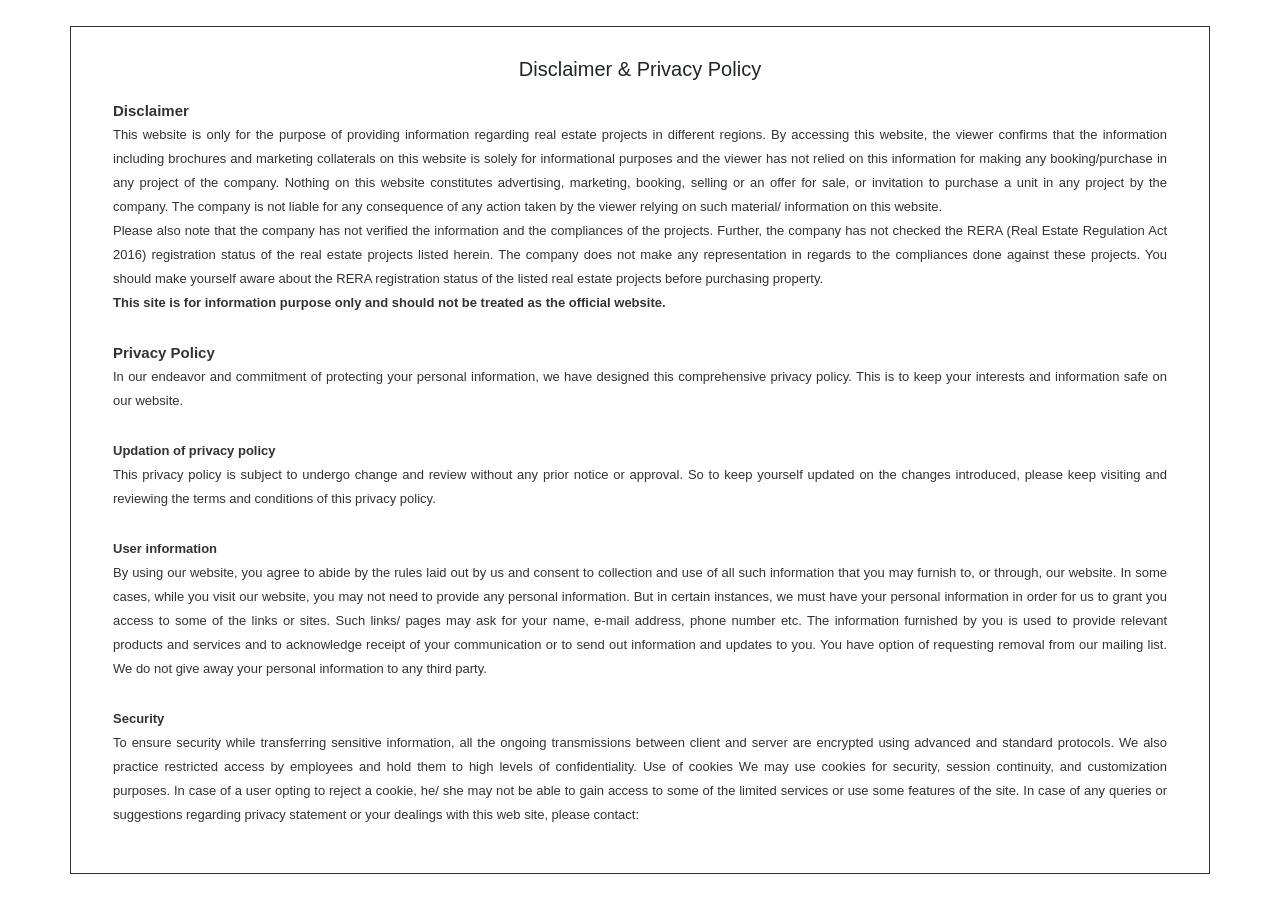
<file: disclaimer.html>
<!DOCTYPE html>
<html lang="en">
<head>
  <meta charset="UTF-8">
  <meta http-equiv="X-UA-Compatible" content="IE=edge">
  <meta name="viewport" content="width=device-width, initial-scale=1.0"> 
  <link href="https://cdn.jsdelivr.net/npm/bootstrap@5.3.0/dist/css/bootstrap.min.css" rel="stylesheet">

 
</head>
<body>
  <style>
    p {
      color: #333;
      text-align: justify;
    }
            ::-webkit-input-placeholder {
     color: #515050 !important;
     font-size: 14px;
     font-weight: 600;
    }
            :-moz-placeholder {
     color: #515050 !important;
     font-size: 14px;
     font-weight: 600;
     opacity: 1;
    }
            ::-moz-placeholder {
     color: #515050 !important;
     font-size: 14px;
     font-weight: 600;
     opacity: 1;
    }
            :-ms-input-placeholder {
     color: #515050 !important;
     font-size: 14px;
     font-weight: 600;
    }
            :placeholder-shown {
     color: #515050 !important;
     font-size: 14px;
     font-weight: 600;
    }
    .frm {
      margin-top: 10px !important;
    }
    </style>
    
    <div class="container" style="margin-top:2%; border:1px solid #333;">
      <div style=" margin:auto; font:normal 13px arial;    padding: 30px;">
        <h2 style="text-align:center;     font-size: 20px;">Disclaimer & Privacy Policy</h2>
        <p style="padding-top:10px; text-align:justify; line-height:24px;"> <b style="display:block; font-size:15px;">Disclaimer</b> This website is only for the purpose of providing information regarding real estate projects in different regions. By accessing this website, the viewer confirms that the information including brochures and marketing collaterals on this website is solely for informational purposes and the viewer has not relied on this information for making any booking/purchase in any project of the company. Nothing on this website constitutes advertising, marketing, booking, selling or an offer for sale, or invitation to purchase a unit in any project by the company. The company is not liable for any consequence of any action taken by the viewer relying on such material/ information on this website. <br>
          Please also note that the company has not verified the information and the compliances of the projects. Further, the company has not checked the RERA (Real Estate Regulation Act 2016) registration status of the real estate projects listed herein. The company does not make any representation in regards to the compliances done against these projects. You should make yourself aware about the RERA registration status of the listed real estate projects before purchasing property. <br/>
          <strong>This site is for information purpose only and should not be treated as the official website.</strong> </p>
        <p style="padding-top:10px; text-align:justify; line-height:24px;"> <b style="display:block; font-size:15px;">Privacy Policy</b> In our endeavor and commitment of protecting your personal information, we have designed this comprehensive privacy policy. This is to keep your interests and information safe on our website. </p>
        <p style="padding-top:10px; text-align:justify; line-height:24px;"> <b style="display:block;">Updation of privacy policy</b> This privacy policy is subject to undergo change and review without any prior notice or approval. So to keep yourself updated on the changes introduced, please keep visiting and reviewing the terms and conditions of this privacy policy. </p>
        <p style="padding-top:10px; text-align:justify; line-height:24px;"> <b style="display:block;">User information</b> By using our website, you agree to abide by the rules laid out by us and consent to collection and use of all such information that you may furnish to, or through, our website. In some cases, while you visit our website, you may not need to provide any personal information. But in certain instances, we must have your personal information in order for us to grant you access to some of the links or sites. Such links/ pages may ask for your name, e-mail address, phone number etc. The information furnished by you is used to provide relevant products and services and to acknowledge receipt of your communication or to send out information and updates to you. You have option of requesting removal from our mailing list. We do not give away your personal information to any third party.</p>
        <p style="padding-top:10px; text-align:justify; line-height:24px;"> <b style="display:block;">Security </b> To ensure security while transferring sensitive information, all the ongoing transmissions between client and server are encrypted using advanced and standard protocols. We also practice restricted access by employees and hold them to high levels of confidentiality. 
          Use of cookies
          We may use cookies for security, session continuity, and customization purposes. In case of a user opting to reject a cookie, he/ she may not be able to gain access to some of the limited services or use some features of the site.
          In case of any queries or suggestions regarding privacy statement or your dealings with this web site, please contact: </p>
      </div>
    </div>

</body>
</html>
</file>
<file: assets/css/site.min.css>
:root{--bs-dark-rgb:33,37,41;--bs-font-sans-serif:system-ui,-apple-system,"Segoe UI",Roboto,"Helvetica Neue","Noto Sans","Liberation Sans",Arial,sans-serif,"Apple Color Emoji","Segoe UI Emoji","Segoe UI Symbol","Noto Color Emoji";--bs-body-font-family:var(--bs-font-sans-serif);--bs-body-font-size:1rem;--bs-body-font-weight:400;--bs-body-line-height:1.5;--bs-body-color:#212529;--bs-body-bg:#fff;--bs-emphasis-color:#000;--bs-secondary-color:#212529bf;--bs-secondary-bg:#e9ecef;--bs-tertiary-bg:#f8f9fa;--bs-heading-color:inherit;--bs-link-color:#0d6efd;--bs-link-color-rgb:13,110,253;--bs-link-hover-color:#0a58ca;--bs-link-hover-color-rgb:10,88,202;--bs-border-width:1px;--bs-border-color:#dee2e6;--bs-border-color-translucent:#0000002d;--bs-border-radius:.375rem;--bs-border-radius-lg:.5rem}*,:after,:before{box-sizing:border-box}@media (prefers-reduced-motion:no-preference){:root{scroll-behavior:smooth}}body{font-family:var(--bs-body-font-family);font-size:var(--bs-body-font-size);font-weight:var(--bs-body-font-weight);line-height:var(--bs-body-line-height);color:var(--bs-body-color);text-align:var(--bs-body-text-align);background-color:var(--bs-body-bg);-webkit-text-size-adjust:100%;-webkit-tap-highlight-color:transparent;margin:0}.h1,.h2,.h3,.h5,h1,h2,h3,h5{color:var(--bs-heading-color);margin-top:0;margin-bottom:.5rem;font-weight:500;line-height:1.2}.h1,h1{font-size:calc(1.375rem + 1.5vw)}@media (min-width:1200px){.h1,h1{font-size:2.5rem}}.h2,h2{font-size:calc(1.325rem + .9vw)}@media (min-width:1200px){.h2,h2{font-size:2rem}}.h3,h3{font-size:calc(1.3rem + .6vw)}@media (min-width:1200px){.h3,h3{font-size:1.75rem}}.h5,h5{font-size:1.25rem}p{margin-top:0;margin-bottom:1rem}ul{padding-left:2rem}dl,ul{margin-top:0;margin-bottom:1rem}ul ul{margin-bottom:0}b{font-weight:bolder}a{color:rgba(var(--bs-link-color-rgb),var(--bs-link-opacity,1));text-decoration:underline}a:hover{--bs-link-color-rgb:var(--bs-link-hover-color-rgb)}a:not([href]):not([class]),a:not([href]):not([class]):hover{color:inherit;text-decoration:none}img,svg{vertical-align:middle}table{caption-side:bottom;border-collapse:collapse}td,tr{border-color:inherit;border-style:solid;border-width:0}label{display:inline-block}button{border-radius:0}button:focus:not(:focus-visible){outline:0}button,input,textarea{font-family:inherit;font-size:inherit;line-height:inherit;margin:0}button{text-transform:none}[role=button]{cursor:pointer}[type=button],[type=submit],button{-webkit-appearance:button}[type=button]:not(:disabled),[type=submit]:not(:disabled),button:not(:disabled){cursor:pointer}::-moz-focus-inner{border-style:none;padding:0}textarea{resize:vertical}::-webkit-datetime-edit-day-field{padding:0}::-webkit-datetime-edit-fields-wrapper{padding:0}::-webkit-datetime-edit-hour-field{padding:0}::-webkit-datetime-edit-minute{padding:0}::-webkit-datetime-edit-month-field{padding:0}::-webkit-datetime-edit-text{padding:0}::-webkit-datetime-edit-year-field{padding:0}::-webkit-inner-spin-button{height:auto}::-webkit-search-decoration{-webkit-appearance:none}::-webkit-color-swatch-wrapper{padding:0}::file-selector-button{font:inherit;-webkit-appearance:button}iframe{border:0}summary{cursor:pointer;display:list-item}progress{vertical-align:baseline}[hidden]{display:none!important}.list-unstyled{padding-left:0;list-style:none}.img-fluid{max-width:100%;height:auto}.container,.container-fluid{--bs-gutter-x:1.5rem;--bs-gutter-y:0;width:100%;padding-right:calc(var(--bs-gutter-x) * .5);padding-left:calc(var(--bs-gutter-x) * .5);margin-left:auto;margin-right:auto}@media (min-width:576px){.container{max-width:540px}}@media (min-width:768px){.container{max-width:720px}}@media (min-width:992px){.container{max-width:960px}}@media (min-width:1200px){.container{max-width:1140px}}@media (min-width:1400px){.container{max-width:1320px}}.row{--bs-gutter-x:1.5rem;--bs-gutter-y:0;margin-top:calc(-1 * var(--bs-gutter-y));margin-right:calc(-.5 * var(--bs-gutter-x));margin-left:calc(-.5 * var(--bs-gutter-x));flex-wrap:wrap;display:flex}.row>*{width:100%;max-width:100%;padding-right:calc(var(--bs-gutter-x) * .5);padding-left:calc(var(--bs-gutter-x) * .5);margin-top:var(--bs-gutter-y);flex-shrink:0}.col-6{flex:none;width:50%}@media (min-width:768px){.col-md-4{flex:none;width:33.3333%}.col-md-6{flex:none;width:50%}.col-md-12{flex:none;width:100%}}@media (min-width:992px){.col-lg-6{flex:none;width:50%}.col-lg-10{flex:none;width:83.3333%}.col-lg-12{flex:none;width:100%}}@media (min-width:1200px){.col-xl-6{flex:none;width:50%}}.table{--bs-table-color-type:initial;--bs-table-bg-type:initial;--bs-table-color-state:initial;--bs-table-bg-state:initial;--bs-table-color:var(--bs-body-color);--bs-table-bg:var(--bs-body-bg);--bs-table-border-color:var(--bs-border-color);--bs-table-accent-bg:transparent;vertical-align:top;border-color:var(--bs-table-border-color);width:100%;margin-bottom:1rem}.table>:not(caption)>*>*{color:var(--bs-table-color-state,var(--bs-table-color-type,var(--bs-table-color)));background-color:var(--bs-table-bg);border-bottom-width:var(--bs-border-width);box-shadow:inset 0 0 0 9999px var(--bs-table-bg-state,var(--bs-table-bg-type,var(--bs-table-accent-bg)));padding:.5rem}.form-control{width:100%;color:var(--bs-body-color);background-color:var(--bs-body-bg);border:var(--bs-border-width) solid var(--bs-border-color);-webkit-appearance:none;appearance:none;border-radius:var(--bs-border-radius);background-clip:padding-box;padding:.375rem .75rem;font-size:1rem;font-weight:400;line-height:1.5;transition:border-color .15s ease-in-out,box-shadow .15s ease-in-out;display:block}@media (prefers-reduced-motion:reduce){.form-control{transition:none}}.form-control:focus{color:var(--bs-body-color);background-color:var(--bs-body-bg);border-color:#86b7fe;outline:0;box-shadow:0 0 0 .25rem #0d6efd40}.form-control::-webkit-date-and-time-value{min-width:85px;height:1.5em;margin:0}.form-control::-webkit-datetime-edit{padding:0;display:block}.form-control::placeholder{color:var(--bs-secondary-color);opacity:1}.form-control:disabled{background-color:var(--bs-secondary-bg);opacity:1}.form-control::-webkit-file-upload-button{-webkit-margin-end:.75rem;color:var(--bs-body-color);background-color:var(--bs-tertiary-bg);pointer-events:none;border-color:inherit;border-style:solid;border-width:0;border-inline-end-width:var(--bs-border-width);margin:-.375rem -.75rem;border-radius:0;margin-inline-end:.75rem;padding:.375rem .75rem;transition:color .15s ease-in-out,background-color .15s ease-in-out,border-color .15s ease-in-out,box-shadow .15s ease-in-out}.form-control::file-selector-button{-webkit-margin-end:.75rem;color:var(--bs-body-color);background-color:var(--bs-tertiary-bg);pointer-events:none;border-color:inherit;border-style:solid;border-width:0;border-inline-end-width:var(--bs-border-width);border-radius:0;margin:-.375rem -.75rem;margin-inline-end:.75rem;padding:.375rem .75rem;transition:color .15s ease-in-out,background-color .15s ease-in-out,border-color .15s ease-in-out,box-shadow .15s ease-in-out}@media (prefers-reduced-motion:reduce){.form-control::file-selector-button{transition:none}}.form-control:hover:not(:disabled):not([readonly])::-webkit-file-upload-button{background-color:var(--bs-secondary-bg)}.form-control:hover:not(:disabled):not([readonly])::file-selector-button{background-color:var(--bs-secondary-bg)}textarea.form-control{min-height:calc(1.5em + .75rem + calc(var(--bs-border-width) * 2))}.btn{--bs-btn-padding-x:.75rem;--bs-btn-padding-y:.375rem;--bs-btn-font-family: ;--bs-btn-font-size:1rem;--bs-btn-font-weight:400;--bs-btn-line-height:1.5;--bs-btn-color:var(--bs-body-color);--bs-btn-bg:transparent;--bs-btn-border-width:var(--bs-border-width);--bs-btn-border-color:transparent;--bs-btn-border-radius:var(--bs-border-radius);--bs-btn-hover-border-color:transparent;--bs-btn-disabled-opacity:.65;--bs-btn-focus-box-shadow:0 0 0 .25rem rgba(var(--bs-btn-focus-shadow-rgb), .5);padding:var(--bs-btn-padding-y) var(--bs-btn-padding-x);font-family:var(--bs-btn-font-family);font-size:var(--bs-btn-font-size);font-weight:var(--bs-btn-font-weight);line-height:var(--bs-btn-line-height);color:var(--bs-btn-color);text-align:center;vertical-align:middle;cursor:pointer;-webkit-user-select:none;user-select:none;border:var(--bs-btn-border-width) solid var(--bs-btn-border-color);border-radius:var(--bs-btn-border-radius);background-color:var(--bs-btn-bg);text-decoration:none;transition:color .15s ease-in-out,background-color .15s ease-in-out,border-color .15s ease-in-out,box-shadow .15s ease-in-out;display:inline-block}@media (prefers-reduced-motion:reduce){.btn{transition:none}}.btn:hover{color:var(--bs-btn-hover-color);background-color:var(--bs-btn-hover-bg);border-color:var(--bs-btn-hover-border-color)}.btn:focus-visible{color:var(--bs-btn-hover-color);background-color:var(--bs-btn-hover-bg);border-color:var(--bs-btn-hover-border-color);box-shadow:var(--bs-btn-focus-box-shadow);outline:0}.btn.active,.btn.show,.btn:first-child:active,:not(.btn-check)+.btn:active{color:var(--bs-btn-active-color);background-color:var(--bs-btn-active-bg);border-color:var(--bs-btn-active-border-color)}.btn.active:focus-visible{box-shadow:var(--bs-btn-focus-box-shadow)}.btn.show:focus-visible{box-shadow:var(--bs-btn-focus-box-shadow)}.btn:first-child:active:focus-visible{box-shadow:var(--bs-btn-focus-box-shadow)}:not(.btn-check)+.btn:active:focus-visible{box-shadow:var(--bs-btn-focus-box-shadow)}.btn:disabled{color:var(--bs-btn-disabled-color);pointer-events:none;background-color:var(--bs-btn-disabled-bg);border-color:var(--bs-btn-disabled-border-color);opacity:var(--bs-btn-disabled-opacity)}.fade{transition:opacity .15s linear}@media (prefers-reduced-motion:reduce){.fade{transition:none}}.fade:not(.show){opacity:0}.collapsing{height:0;transition:height .35s;overflow:hidden}@media (prefers-reduced-motion:reduce){.collapsing{transition:none}}.nav{--bs-nav-link-padding-x:1rem;--bs-nav-link-padding-y:.5rem;--bs-nav-link-font-weight: ;--bs-nav-link-color:var(--bs-link-color);--bs-nav-link-hover-color:var(--bs-link-hover-color);--bs-nav-link-disabled-color:var(--bs-secondary-color);flex-wrap:wrap;margin-bottom:0;padding-left:0;list-style:none;display:flex}.nav-link{padding:var(--bs-nav-link-padding-y) var(--bs-nav-link-padding-x);font-size:var(--bs-nav-link-font-size);font-weight:var(--bs-nav-link-font-weight);color:var(--bs-nav-link-color);background:0 0;border:0;text-decoration:none;transition:color .15s ease-in-out,background-color .15s ease-in-out,border-color .15s ease-in-out;display:block}@media (prefers-reduced-motion:reduce){.nav-link{transition:none}}.nav-link:focus,.nav-link:hover{color:var(--bs-nav-link-hover-color)}.nav-link:focus-visible{outline:0;box-shadow:0 0 0 .25rem #0d6efd40}.nav-tabs{--bs-nav-tabs-border-width:var(--bs-border-width);--bs-nav-tabs-border-color:var(--bs-border-color);--bs-nav-tabs-border-radius:var(--bs-border-radius);--bs-nav-tabs-link-hover-border-color:var(--bs-secondary-bg) var(--bs-secondary-bg) var(--bs-border-color);--bs-nav-tabs-link-active-color:var(--bs-emphasis-color);--bs-nav-tabs-link-active-bg:var(--bs-body-bg);--bs-nav-tabs-link-active-border-color:var(--bs-border-color) var(--bs-border-color) var(--bs-body-bg);border-bottom:var(--bs-nav-tabs-border-width) solid var(--bs-nav-tabs-border-color)}.nav-tabs .nav-link{margin-bottom:calc(-1 * var(--bs-nav-tabs-border-width));border:var(--bs-nav-tabs-border-width) solid transparent;border-top-left-radius:var(--bs-nav-tabs-border-radius);border-top-right-radius:var(--bs-nav-tabs-border-radius)}.nav-tabs .nav-link:focus,.nav-tabs .nav-link:hover{isolation:isolate;border-color:var(--bs-nav-tabs-link-hover-border-color)}.nav-tabs .nav-link:disabled{color:var(--bs-nav-link-disabled-color);background-color:#0000;border-color:#0000}.nav-tabs .nav-item.show .nav-link,.nav-tabs .nav-link.active{color:var(--bs-nav-tabs-link-active-color);background-color:var(--bs-nav-tabs-link-active-bg);border-color:var(--bs-nav-tabs-link-active-border-color)}.tab-content>.tab-pane{display:none}.tab-content>.active{display:block}.card{--bs-card-border-width:var(--bs-border-width);--bs-card-border-color:var(--bs-border-color-translucent);--bs-card-border-radius:var(--bs-border-radius);--bs-card-height: ;--bs-card-bg:var(--bs-body-bg);min-width:0;height:var(--bs-card-height);color:var(--bs-body-color);word-wrap:break-word;background-color:var(--bs-card-bg);border:var(--bs-card-border-width) solid var(--bs-card-border-color);border-radius:var(--bs-card-border-radius);background-clip:border-box;flex-direction:column;display:flex;position:relative}.progress{--bs-progress-height:1rem;--bs-progress-font-size:.75rem;--bs-progress-bg:var(--bs-secondary-bg);--bs-progress-border-radius:var(--bs-border-radius);height:var(--bs-progress-height);font-size:var(--bs-progress-font-size);background-color:var(--bs-progress-bg);border-radius:var(--bs-progress-border-radius);display:flex;overflow:hidden}.modal{--bs-modal-zindex:1055;--bs-modal-width:500px;--bs-modal-padding:1rem;--bs-modal-margin:.5rem;--bs-modal-color: ;--bs-modal-bg:var(--bs-body-bg);--bs-modal-border-color:var(--bs-border-color-translucent);--bs-modal-border-width:var(--bs-border-width);--bs-modal-border-radius:var(--bs-border-radius-lg);--bs-modal-inner-border-radius:calc(var(--bs-border-radius-lg) - (var(--bs-border-width)));--bs-modal-header-padding:1rem 1rem;--bs-modal-header-border-color:var(--bs-border-color);--bs-modal-header-border-width:var(--bs-border-width);--bs-modal-title-line-height:1.5;--bs-modal-footer-gap:.5rem;--bs-modal-footer-bg: ;--bs-modal-footer-border-color:var(--bs-border-color);--bs-modal-footer-border-width:var(--bs-border-width);z-index:var(--bs-modal-zindex);outline:0;width:100%;height:100%;display:none;position:fixed;top:0;left:0;overflow:hidden auto}.modal-dialog{width:auto;margin:var(--bs-modal-margin);pointer-events:none;position:relative}.modal.fade .modal-dialog{transition:transform .3s ease-out;transform:translateY(-50px)}@media (prefers-reduced-motion:reduce){.modal.fade .modal-dialog{transition:none}}.modal.show .modal-dialog{transform:none}.modal.modal-static .modal-dialog{transform:scale(1.02)}.modal-dialog-scrollable{height:calc(100% - var(--bs-modal-margin) * 2)}.modal-dialog-scrollable .modal-content{max-height:100%;overflow:hidden}.modal-dialog-scrollable .modal-body{overflow-y:auto}.modal-dialog-centered{min-height:calc(100% - var(--bs-modal-margin) * 2);align-items:center;display:flex}.modal-content{width:100%;color:var(--bs-modal-color);pointer-events:auto;background-color:var(--bs-modal-bg);border:var(--bs-modal-border-width) solid var(--bs-modal-border-color);border-radius:var(--bs-modal-border-radius);background-clip:padding-box;outline:0;flex-direction:column;display:flex;position:relative}.modal-backdrop{--bs-backdrop-zindex:1050;--bs-backdrop-bg:#000;--bs-backdrop-opacity:.5;z-index:var(--bs-backdrop-zindex);background-color:var(--bs-backdrop-bg);width:100vw;height:100vh;position:fixed;top:0;left:0}.modal-backdrop.fade{opacity:0}.modal-backdrop.show{opacity:var(--bs-backdrop-opacity)}.modal-header{padding:var(--bs-modal-header-padding);border-bottom:var(--bs-modal-header-border-width) solid var(--bs-modal-header-border-color);border-top-left-radius:var(--bs-modal-inner-border-radius);border-top-right-radius:var(--bs-modal-inner-border-radius);flex-shrink:0;justify-content:space-between;align-items:center;display:flex}.modal-title{line-height:var(--bs-modal-title-line-height);margin-bottom:0}.modal-body{padding:var(--bs-modal-padding);flex:auto;position:relative}.modal-footer{padding:calc(var(--bs-modal-padding) - var(--bs-modal-footer-gap) * .5);background-color:var(--bs-modal-footer-bg);border-top:var(--bs-modal-footer-border-width) solid var(--bs-modal-footer-border-color);border-bottom-right-radius:var(--bs-modal-inner-border-radius);border-bottom-left-radius:var(--bs-modal-inner-border-radius);flex-wrap:wrap;flex-shrink:0;justify-content:flex-end;align-items:center;display:flex}.modal-footer>*{margin:calc(var(--bs-modal-footer-gap) * .5)}@media (min-width:576px){.modal{--bs-modal-margin:1.75rem}.modal-dialog{max-width:var(--bs-modal-width);margin-left:auto;margin-right:auto}.modal-sm{--bs-modal-width:300px}}@media (min-width:992px){.modal-lg,.modal-xl{--bs-modal-width:800px}}@media (min-width:1200px){.modal-xl{--bs-modal-width:1140px}}.modal-fullscreen{width:100vw;max-width:none;height:100%;margin:0}.modal-fullscreen .modal-content{border:0;border-radius:0;height:100%}.modal-fullscreen .modal-footer,.modal-fullscreen .modal-header{border-radius:0}.modal-fullscreen .modal-body{overflow-y:auto}@media (max-width:575.98px){.modal-fullscreen-sm-down{width:100vw;max-width:none;height:100%;margin:0}.modal-fullscreen-sm-down .modal-content{border:0;border-radius:0;height:100%}.modal-fullscreen-sm-down .modal-footer,.modal-fullscreen-sm-down .modal-header{border-radius:0}.modal-fullscreen-sm-down .modal-body{overflow-y:auto}}@media (max-width:767.98px){.modal-fullscreen-md-down{width:100vw;max-width:none;height:100%;margin:0}.modal-fullscreen-md-down .modal-content{border:0;border-radius:0;height:100%}.modal-fullscreen-md-down .modal-footer,.modal-fullscreen-md-down .modal-header{border-radius:0}.modal-fullscreen-md-down .modal-body{overflow-y:auto}}@media (max-width:991.98px){.modal-fullscreen-lg-down{width:100vw;max-width:none;height:100%;margin:0}.modal-fullscreen-lg-down .modal-content{border:0;border-radius:0;height:100%}.modal-fullscreen-lg-down .modal-footer,.modal-fullscreen-lg-down .modal-header{border-radius:0}.modal-fullscreen-lg-down .modal-body{overflow-y:auto}}@media (max-width:1199.98px){.modal-fullscreen-xl-down{width:100vw;max-width:none;height:100%;margin:0}.modal-fullscreen-xl-down .modal-content{border:0;border-radius:0;height:100%}.modal-fullscreen-xl-down .modal-footer,.modal-fullscreen-xl-down .modal-header{border-radius:0}.modal-fullscreen-xl-down .modal-body{overflow-y:auto}}@media (max-width:1399.98px){.modal-fullscreen-xxl-down{width:100vw;max-width:none;height:100%;margin:0}.modal-fullscreen-xxl-down .modal-content{border:0;border-radius:0;height:100%}.modal-fullscreen-xxl-down .modal-footer,.modal-fullscreen-xxl-down .modal-header{border-radius:0}.modal-fullscreen-xxl-down .modal-body{overflow-y:auto}}.carousel{position:relative}.carousel.pointer-event{touch-action:pan-y}.carousel-inner{width:100%;position:relative;overflow:hidden}.carousel-inner:after{clear:both;content:"";display:block}.carousel-item{float:left;-webkit-backface-visibility:hidden;backface-visibility:hidden;width:100%;margin-right:-100%;transition:transform .6s ease-in-out;display:none;position:relative}@media (prefers-reduced-motion:reduce){.carousel-item{transition:none}}.carousel-item-next,.carousel-item-prev,.carousel-item.active{display:block}.active.carousel-item-end,.carousel-item-next:not(.carousel-item-start){transform:translate(100%)}.active.carousel-item-start,.carousel-item-prev:not(.carousel-item-end){transform:translate(-100%)}.carousel-fade .carousel-item{opacity:0;transition-property:opacity;transform:none}.carousel-fade .carousel-item-next.carousel-item-start,.carousel-fade .carousel-item-prev.carousel-item-end,.carousel-fade .carousel-item.active{z-index:1;opacity:1}.carousel-fade .active.carousel-item-end,.carousel-fade .active.carousel-item-start{z-index:0;opacity:0;transition:opacity 0s .6s}@media (prefers-reduced-motion:reduce){.carousel-fade .active.carousel-item-end,.carousel-fade .active.carousel-item-start{transition:none}}.carousel-control-next,.carousel-control-prev{z-index:1;color:#fff;text-align:center;opacity:.5;background:0 0;border:0;justify-content:center;align-items:center;width:15%;padding:0;transition:opacity .15s;display:flex;position:absolute;top:0;bottom:0}@media (prefers-reduced-motion:reduce){.carousel-control-next,.carousel-control-prev{transition:none}}.carousel-control-next:focus,.carousel-control-next:hover,.carousel-control-prev:focus,.carousel-control-prev:hover{color:#fff;opacity:.9;outline:0;text-decoration:none}.carousel-control-prev{left:0}.carousel-control-next{right:0}.carousel-control-next-icon,.carousel-control-prev-icon{background-position:50%;background-repeat:no-repeat;background-size:100% 100%;width:2rem;height:2rem;display:inline-block}.carousel-control-prev-icon{background-image:url("data:image/svg+xml,%3csvg xmlns='http://www.w3.org/2000/svg' viewBox='0 0 16 16' fill='%23fff'%3e%3cpath d='M11.354 1.646a.5.5 0 0 1 0 .708L5.707 8l5.647 5.646a.5.5 0 0 1-.708.708l-6-6a.5.5 0 0 1 0-.708l6-6a.5.5 0 0 1 .708 0z'/%3e%3c/svg%3e")}.carousel-control-next-icon{background-image:url("data:image/svg+xml,%3csvg xmlns='http://www.w3.org/2000/svg' viewBox='0 0 16 16' fill='%23fff'%3e%3cpath d='M4.646 1.646a.5.5 0 0 1 .708 0l6 6a.5.5 0 0 1 0 .708l-6 6a.5.5 0 0 1-.708-.708L10.293 8 4.646 2.354a.5.5 0 0 1 0-.708z'/%3e%3c/svg%3e")}.carousel-indicators{z-index:2;justify-content:center;margin-bottom:1rem;margin-left:15%;margin-right:15%;padding:0;display:flex;position:absolute;bottom:0;left:0;right:0}.carousel-indicators [data-bs-target]{box-sizing:content-box;text-indent:-999px;cursor:pointer;opacity:.5;background-color:#fff;background-clip:padding-box;border:10px solid #0000;border-left:0;border-right:0;flex:0 auto;width:30px;height:3px;margin-left:3px;margin-right:3px;padding:0;transition:opacity .6s}@media (prefers-reduced-motion:reduce){.carousel-indicators [data-bs-target]{transition:none}}.carousel-indicators .active{opacity:1}.carousel-caption{color:#fff;text-align:center;padding-top:1.25rem;padding-bottom:1.25rem;position:absolute;bottom:1.25rem;left:15%;right:15%}.carousel-dark .carousel-control-next-icon,.carousel-dark .carousel-control-prev-icon{filter:invert()grayscale(100)}.carousel-dark .carousel-indicators [data-bs-target]{background-color:#000}.carousel-dark .carousel-caption{color:#000}.placeholder{vertical-align:middle;cursor:wait;opacity:.5;background-color:currentColor;min-height:1em;display:inline-block}.placeholder.btn:before{content:"";display:inline-block}.d-flex{display:flex!important}.d-none{display:none!important}.justify-content-end{justify-content:flex-end!important}.justify-content-center{justify-content:center!important}.align-items-start{align-items:flex-start!important}.align-items-center{align-items:center!important}.mx-auto{margin-left:auto!important;margin-right:auto!important}.mt-2{margin-top:.5rem!important}.mb-0{margin-bottom:0!important}.mb-3{margin-bottom:1rem!important}.mb-4{margin-bottom:1.5rem!important}.px-0{padding-left:0!important;padding-right:0!important}.pt-4{padding-top:1.5rem!important}.text-center{text-align:center!important}.text-dark{--bs-text-opacity:1;color:rgba(var(--bs-dark-rgb),var(--bs-text-opacity))!important}.visible{visibility:visible!important}@media (min-width:768px){.d-md-block{display:block!important}.d-md-flex{display:flex!important}.d-md-none{display:none!important}.mb-md-3{margin-bottom:1rem!important}}@font-face{font-family:Cinzel;font-style:normal;font-weight:400 900;font-display:swap;src:url(../fonts/cinzel-latin.woff2)format("woff2");unicode-range:U+??,U+131,U+152-153,U+2BB-2BC,U+2C6,U+2DA,U+2DC,U+304,U+308,U+329,U+2000-206F,U+20AC,U+2122,U+2191,U+2193,U+2212,U+2215,U+FEFF,U+FFFD}@font-face{font-family:Montserrat;font-style:normal;font-weight:100 900;font-display:swap;src:url(../fonts/montserrat-rupee.woff2)format("woff2");unicode-range:U+20B9}@font-face{font-family:Montserrat;font-style:normal;font-weight:100 900;font-display:swap;src:url(../fonts/montserrat-latin.woff2)format("woff2");unicode-range:U+??,U+131,U+152-153,U+2BB-2BC,U+2C6,U+2DA,U+2DC,U+304,U+308,U+329,U+2000-206F,U+20AC,U+2122,U+2191,U+2193,U+2212,U+2215,U+FEFF,U+FFFD}@font-face{font-family:Cinzel;font-style:normal;font-weight:400 900;font-display:swap;src:url(../fonts/cinzel-core.woff2)format("woff2");unicode-range:U+20-7E,U+A0,U+A9,U+AE,U+2013-2014,U+2018-2019,U+201C-201D,U+2022,U+2026}@font-face{font-family:Montserrat;font-style:normal;font-weight:100 900;font-display:swap;src:url(../fonts/montserrat-core.woff2)format("woff2");unicode-range:U+20-7E,U+A0,U+A9,U+AE,U+2013-2014,U+2018-2019,U+201C-201D,U+2022,U+2026}@font-face{font-family:swiper-icons;src:url("data:application/font-woff;charset=utf-8;base64, [base64]//wADZ2x5ZgAAAywAAADMAAAD2MHtryVoZWFkAAABbAAAADAAAAA2E2+eoWhoZWEAAAGcAAAAHwAAACQC9gDzaG10eAAAAigAAAAZAAAArgJkABFsb2NhAAAC0AAAAFoAAABaFQAUGG1heHAAAAG8AAAAHwAAACAAcABAbmFtZQAAA/gAAAE5AAACXvFdBwlwb3N0AAAFNAAAAGIAAACE5s74hXjaY2BkYGAAYpf5Hu/j+W2+MnAzMYDAzaX6QjD6/4//Bxj5GA8AuRwMYGkAPywL13jaY2BkYGA88P8Agx4j+/8fQDYfA1AEBWgDAIB2BOoAeNpjYGRgYNBh4GdgYgABEMnIABJzYNADCQAACWgAsQB42mNgYfzCOIGBlYGB0YcxjYGBwR1Kf2WQZGhhYGBiYGVmgAFGBiQQkOaawtDAoMBQxXjg/wEGPcYDDA4wNUA2CCgwsAAAO4EL6gAAeNpj2M0gyAACqxgGNWBkZ2D4/wMA+xkDdgAAAHjaY2BgYGaAYBkGRgYQiAHyGMF8FgYHIM3DwMHABGQrMOgyWDLEM1T9/w8UBfEMgLzE////P/5//f/V/xv+r4eaAAeMbAxwIUYmIMHEgKYAYjUcsDAwsLKxc3BycfPw8jEQA/[base64]/uznmfPFBNODM2K7MTQ45YEAZqGP81AmGGcF3iPqOop0r1SPTaTbVkfUe4HXj97wYE+yNwWYxwWu4v1ugWHgo3S1XdZEVqWM7ET0cfnLGxWfkgR42o2PvWrDMBSFj/IHLaF0zKjRgdiVMwScNRAoWUoH78Y2icB/yIY09An6AH2Bdu/UB+yxopYshQiEvnvu0dURgDt8QeC8PDw7Fpji3fEA4z/PEJ6YOB5hKh4dj3EvXhxPqH/SKUY3rJ7srZ4FZnh1PMAtPhwP6fl2PMJMPDgeQ4rY8YT6Gzao0eAEA409DuggmTnFnOcSCiEiLMgxCiTI6Cq5DZUd3Qmp10vO0LaLTd2cjN4fOumlc7lUYbSQcZFkutRG7g6JKZKy0RmdLY680CDnEJ+UMkpFFe1RN7nxdVpXrC4aTtnaurOnYercZg2YVmLN/d/gczfEimrE/fs/bOuq29Zmn8tloORaXgZgGa78yO9/cnXm2BpaGvq25Dv9S4E9+5SIc9PqupJKhYFSSl47+Qcr1mYNAAAAeNptw0cKwkAAAMDZJA8Q7OUJvkLsPfZ6zFVERPy8qHh2YER+3i/BP83vIBLLySsoKimrqKqpa2hp6+jq6RsYGhmbmJqZSy0sraxtbO3sHRydnEMU4uR6yx7JJXveP7WrDycAAAAAAAH//wACeNpjYGRgYOABYhkgZgJCZgZNBkYGLQZtIJsFLMYAAAw3ALgAeNolizEKgDAQBCchRbC2sFER0YD6qVQiBCv/H9ezGI6Z5XBAw8CBK/m5iQQVauVbXLnOrMZv2oLdKFa8Pjuru2hJzGabmOSLzNMzvutpB3N42mNgZGBg4GKQYzBhYMxJLMlj4GBgAYow/P/PAJJhLM6sSoWKfWCAAwDAjgbRAAB42mNgYGBkAIIbCZo5IPrmUn0hGA0AO8EFTQAA");font-weight:400;font-style:normal}.slider-btn-prev,.slider-btn-next{z-index:10;cursor:pointer;color:#007aff;-webkit-appearance:none;appearance:none;border:0;justify-content:center;align-items:center;width:27px;height:44px;margin-top:-22px;padding:0;display:flex;position:absolute;top:50%}.slider-btn-prev{left:10px;right:auto}.slider-btn-next{left:auto;right:10px}.slider-btn-prev:after,.slider-btn-next:after{letter-spacing:0;font-variant:initial;font-family:swiper-icons;font-size:44px;line-height:1;text-transform:none!important}.slider-btn-prev:after{content:"prev"}.slider-btn-next:after{content:"next"}.bi>svg{vertical-align:-.125em;width:1em;height:1em;display:inline-block}:root{--font-primary:"Montserrat",sans-serif;--font-secondary:"Cinzel",serif;--font-tertiary:"Playfair Display",serif;--font-light:300;--font-regular:400;--font-medium:500;--font-semibold:600;--font-bold:700}html,body{margin:0;padding:0}.mx_-40{margin-left:-40px;margin-right:-40px}.mx_-80{margin-left:-80px;margin-right:-80px}.px_40{padding-left:40px;padding-right:40px}.px_60{padding-left:60px;padding-right:60px}.px_80{padding-left:80px;padding-right:80px}.sidebar{z-index:9999;width:100px;font-family:var(--font-primary);background-color:#fff;flex-direction:column;align-items:center;padding:50px 0;display:flex;position:fixed;top:0;bottom:0;left:0;box-shadow:2px 0 4px #0000001a}.sidebar .center{flex-direction:column;flex:1;justify-content:center;align-items:center;margin:auto 0;display:flex}.sidebar .center .hamburger-menu{cursor:pointer;width:42px;height:20px;position:relative}.sidebar .center .hamburger-menu span{background:#000;border-radius:3px;width:100%;height:2px;transition:all .3s;display:block;position:absolute}.sidebar .center .hamburger-menu span:first-child{top:0}.sidebar .center .hamburger-menu span:nth-child(2){top:10px}.sidebar .center .hamburger-menu span:nth-child(3){top:20px}.sidebar .center .hamburger-menu.active span:first-child{top:8px;transform:rotate(45deg)}.sidebar .center .hamburger-menu.active span:nth-child(2){opacity:0}.sidebar .center .hamburger-menu.active span:nth-child(3){top:8px;transform:rotate(-45deg)}.sidebar .sidebar-text{writing-mode:vertical-rl;color:#000000b3;font-size:26px;font-weight:var(--font-light);letter-spacing:4px;font-family:var(--font-tertiary);text-transform:uppercase;margin-top:auto;padding-left:100px;transform:rotate(270deg)!important}.sidebar .center .hamburger-menu span{background:#000}.sidebar-menu{z-index:1000;color:#000;width:500px;font-family:var(--font-primary);background-color:#fff;flex-direction:column;justify-content:center;align-items:center;gap:100px;padding:20px;transition:left .3s;display:flex;position:fixed;top:0;bottom:0;left:-500px;box-shadow:2px 0 4px #0000001a}.sidebar-menu.active{left:100px}.sidebar-menu ul{text-align:center;margin:0;padding:0;list-style:none}.sidebar-menu li{margin:35px 0}.sidebar-menu a{font-family:var(--font-primary);font-weight:var(--font-regular);text-transform:uppercase;letter-spacing:1px;font-size:14px;text-decoration:none;transition:color .3s}.sidebar-menu a:hover{color:#666}.sidebar-builder-logo{justify-content:center;align-items:center;display:flex}.sidebar-builder-logo .header-divider{background-color:#00000040;width:1px;height:40px;margin:0 10px}.sidebar-builder-logo img{height:40px}.main-content{margin-left:0;padding-left:100px;position:relative}.header{z-index:999;background:0 0;width:calc(100% - 100px);transition:background-color .3s,box-shadow .3s;position:absolute;top:0;left:100px;right:0;overflow:hidden}.header.gsap-header{background:#fff;position:fixed;top:0}.header .row{align-items:start}.header ._logo{align-items:center;padding-top:40px;padding-left:50px;display:flex}.header ._logo .header-logo{object-fit:contain;width:auto;height:42px}.header ._logo .gvr_logo{height:42px}.header ._logo .dark-logo{display:none}.header ._logo .header-divider{background-color:#fff;width:1px;height:30px;margin:0 25px}.header.gsap-header.pin-active{background-color:#fffffff2!important;height:auto!important;box-shadow:0 2px 10px #0000001a!important}.header.gsap-header.pin-active .row{align-items:center}.header.gsap-header.pin-active ._logo{padding-top:0}.header.gsap-header.pin-active ._logo .header-logo{height:30px}.header.gsap-header.pin-active .yatharth_main_logo.light-logo{filter:invert()}.header.gsap-header.pin-active ._logo .header-divider{background-color:#5d5d5d}.header .gsap-header.pin-active .header-divider{background-color:#000!important}.header .header-buttons{align-items:center;display:flex;position:relative}.header .header-buttons:after{content:"";z-index:1;background-color:#000;width:1px;height:40px;position:absolute;top:50%;left:200px;transform:translateY(-50%)}.header .header-buttons .btn-brochure{color:#000;width:200px;font-family:var(--font-primary);font-weight:var(--font-semibold);cursor:pointer;text-transform:uppercase;letter-spacing:1px;background-color:#fff;border:none;border-radius:0;justify-content:center;align-items:center;gap:8px;padding:25px 0;font-size:14px;transition:all .3s;display:flex;position:relative}.header .header-buttons .btn-brochure:hover{background-color:#f5f5f5}.hero-section{height:100vh;position:relative;overflow:hidden}.hero-section .container-fluid,.hero-section .row{height:100%}.hero-section .hero-left-col{height:100%;padding:0;position:relative;overflow:hidden}.hero-section .hero-left-col:after{content:"";z-index:1;background:linear-gradient(135deg,#354848c2 14%,#35484a00 50%);width:100%;height:100%;position:absolute;top:0;left:0}.hero-section .hero-right-col{background-color:#fff;flex-direction:column;justify-content:center;align-items:center;height:100%;padding:0;display:flex;position:relative}.hero-section .hero-left-image{object-fit:cover;z-index:0;width:100%;height:100%;position:relative}.hero-section .hero-content{text-align:center;color:#000;text-shadow:none;z-index:2;margin:0 50px;position:relative}.hero-section .hero-content .hero-title-image{object-fit:contain;width:170px;height:auto;margin-bottom:20px}.hero-section .hero-content .tagline{font-size:28px;font-weight:var(--font-semibold);text-shadow:none;letter-spacing:2px;color:#a15438;margin-bottom:25px;margin-left:auto;margin-right:auto;display:table;position:relative}.hero-section .hero-content .tagline:before{content:"";background-color:#a15438;width:40px;height:3px;top:50%;right:calc(100% + 25px);transform:translateY(-50%)}.hero-section .hero-content .tagline:after{content:"";background-color:#a15438;width:40px;height:3px;top:50%;left:calc(100% + 25px);transform:translateY(-50%)}.hero-section .hero-content .hero-address{font-size:22px;font-weight:var(--font-semibold);color:#000;text-shadow:none;margin-top:20px}.hero-section .hero-content .hero-description{font-family:var(--font-secondary);font-size:24px;font-weight:var(--font-bold);letter-spacing:2px;color:#000;text-shadow:none;max-width:800px;line-height:1.4}.hero-section .hero-content .hero-description .sizes{font-size:26px;font-weight:var(--font-semibold);letter-spacing:2px;margin-bottom:0}.hero-section .hero-content .hero-description .patch{align-items:center;gap:20px;display:inline-flex}.hero-section .hero-content .hero-description .patch p span{font-size:18px}.sidebar .sidebar-text img{width:132px}.hero-section .hero-content .hero-description .patch .pay_patch{width:230px;margin-top:20px}.patch-price{background-color:#a15438;align-items:center;margin-bottom:20px;padding:16px 32px;display:inline-flex}.patch-price p{text-transform:uppercase;letter-spacing:2px;color:#fff;margin:0;font-size:16px;line-height:normal;font-weight:var(--font-semibold)!important}.hero-section .hero-content .hero-description .patch p{font-weight:var(--font-semibold);text-transform:uppercase;letter-spacing:1px;margin:0;font-size:17px}.hero-buttons{z-index:3;opacity:0;visibility:hidden;align-items:center;transition:all .2s ease-in-out;display:flex;position:fixed;bottom:0;right:0;box-shadow:0 -1px 10px #0000001a}.hero-buttons.scrolled{opacity:1;visibility:visible}.hero-buttons .hero-btn{color:#fff;border-bottom:none;border-right:none;border-image:initial;width:250px;font-family:var(--font-primary);font-weight:var(--font-semibold);cursor:pointer;text-transform:uppercase;letter-spacing:1px;text-align:center;background:linear-gradient(135deg,#f2751f,#b02a3c);border-top:1px solid #fff6;border-left:1px solid #fff6;border-top-left-radius:6px;padding:15px 0;font-size:13px;text-decoration:none;transition:all .3s;position:relative}.hero-section .hero-content .hero-btn{color:#fff;font-weight:var(--font-semibold);cursor:pointer;letter-spacing:1px;z-index:8;background:linear-gradient(135deg,#f2751f,#b02a3c);border:2px solid #ffffffb3;border-radius:50px;width:auto;margin-top:10px;padding:14px 30px;font-size:12px;transition:transform .2s;overflow:hidden;box-shadow:0 4px 15px #0003}.hero-buttons .hero-btn:hover{background-color:#f5f5f5}.overview-section{padding:100px 0;position:relative;overflow:hidden}.overview-section .overview-bg{object-fit:cover;z-index:1;width:100%;height:100%;display:none;position:absolute;top:0;left:0}.overview-section .overview-overlay{z-index:-2;background-color:#a15438;width:100%;height:100%;position:absolute;top:0;left:0}.overview-section .overview-flower{z-index:3;max-width:250px;height:auto;position:absolute;top:50px;right:50px}.overview-section .overview-content{z-index:3;text-align:center;color:#fff;visibility:hidden;margin:0 auto;position:relative}.overview-section .overview-content .overview-subtitle{color:#ffffffe6;font-family:var(--font-primary);font-size:14px;font-weight:var(--font-semibold);letter-spacing:10px;text-transform:uppercase;margin-bottom:0}.overview-section .overview-content .overview-title{font-family:var(--font-secondary);letter-spacing:5px;text-transform:uppercase;color:#fff;max-width:60%;margin:50px auto 60px;font-size:28px;line-height:50px}.overview-section .overview-content .overview-description{font-family:var(--font-primary);letter-spacing:1px;color:#ffffffe6;max-width:1000px;margin-bottom:60px;margin-left:auto;margin-right:auto;font-size:15px;line-height:30px}.location-section .location-tabs{margin-bottom:30px}.location-section .location-tabs .nav-link,.location-section .location-tabs a.nav-link,.location-section .location-tabs button.nav-link{color:#000}.location-section .nav-tabs .nav-link.active{color:#fff;border-radius:unset;background-color:#a15438;border:none}.location-section li.nav-item{border:1px solid #d2cbcb}.location-section .location-tabs{border-color:#cecece;border-radius:10px;gap:0 10px;margin-bottom:30px}img.sponsered_logo1{width:69px;padding:0 10px}img.sponsered_logo2{width:100px;padding:0 10px}@media (max-width:768px){.location-section .location-tabs{border-color:#cecece;border-radius:10px;gap:10px;margin-bottom:30px;border:none!important}}.header-logo{object-fit:contain;width:auto;height:60px}.header-divider{background-color:#fff;width:1px;height:30px;margin:0 25px}.hero-content h1{font-family:var(--font-secondary);font-weight:var(--font-bold)}.hero-content p{font-family:var(--font-primary);font-weight:var(--font-light)}.hero-buttons{z-index:3;align-items:center;display:flex;position:fixed;bottom:0;right:0}.popup-logo{width:100px;margin:auto;padding-bottom:30px;display:block}.hero-btn{color:#000;width:200px;font-family:var(--font-primary);font-weight:var(--font-semibold);cursor:pointer;text-transform:uppercase;letter-spacing:1px;background-color:#fff;border:none;padding:25px 0;font-size:14px;transition:all .3s;position:relative}.hero-btn:hover{background-color:#f5f5f5}.highlights-section{padding:100px 0 150px;position:relative;overflow:hidden}.highlights-section .highlights-bg{object-fit:cover;z-index:1;width:100%;height:100%;display:none;position:absolute;top:0;left:0}.highlights-section .highlights-subtitle{color:#000000e6;font-family:var(--font-primary);font-size:14px;font-weight:var(--font-semibold);letter-spacing:15px;text-transform:uppercase;text-align:center;z-index:2;margin-bottom:0;position:relative}.highlights-section .highlights-title{font-family:var(--font-secondary);letter-spacing:5px;text-transform:uppercase;color:#000;text-align:center;z-index:2;opacity:0;will-change:transform,opacity;max-width:40%;margin:50px auto 80px;font-size:28px;line-height:50px;position:relative;transform:translateY(30px)}.highlights-section .highlight-preview-link{border-radius:12px;display:block;position:relative;overflow:hidden;box-shadow:0 20px 40px #00000014}.highlights-section .highlights-image{z-index:2;opacity:0;will-change:transform,opacity;width:100%;height:auto;display:block;position:relative;transform:translate(-50px)}.highlights-section .watermark-label{z-index:3;color:#fff;letter-spacing:.08em;text-transform:uppercase;-webkit-backdrop-filter:blur(4px);background:#00000073;border-radius:999px;padding:6px 12px;font-size:9px;font-weight:600;position:absolute;bottom:12px;right:14px;box-shadow:0 8px 18px #0000002e}.highlights-section .highlights-table{z-index:2;border-collapse:separate;border-spacing:0;width:100%;position:relative}.highlights-section .highlights-table tr{opacity:0;--line-length:0%;--content-shift:26px;transform-origin:50%;will-change:opacity,transform;cursor:pointer;border-bottom:none;transition:background-color .25s,border-color .25s,transform .25s;display:block;position:relative}.highlights-section .highlights-table tr:before{content:"";width:var(--line-length);background:linear-gradient(90deg,#0000000d,#000000b3,#0000000d);border-radius:999px;height:1px;position:absolute;bottom:0;left:50%;transform:translate(-50%);box-shadow:0 0 18px #0000000f}.highlights-section .highlights-table tr:hover,.highlights-section .highlights-table tr:focus,.highlights-section .highlights-table tr.active{background:#ffffff1f;border-color:#000000b3}.highlights-section .highlights-table tr:last-child{border-bottom:none}.highlights-section .highlights-table .icon-cell{vertical-align:middle;padding:10px 20px}.highlights-section .highlights-table .icon-cell img{width:40px;height:auto;margin:0 auto;display:block}.highlights-section .highlights-table .text-cell{font-family:var(--font-primary);color:#000;vertical-align:middle;letter-spacing:.5px;opacity:0;transform:translateX(var(--content-shift));will-change:transform,opacity;padding:10px 25px;font-size:18px;line-height:1.5}.price-list-section{padding:100px 0;position:relative;overflow:hidden}.price-list-section .price-list-bg{object-fit:cover;z-index:1;width:100%;height:100%;display:none;position:absolute;top:0;left:0}.price-list-section .price-list-overlay{z-index:-2;background-color:#a15438;width:100%;height:100%;position:absolute;top:0;left:0}.price-list-section .price-list-flower{z-index:3;opacity:0;will-change:opacity;width:340px;max-width:300px;height:auto;transition:opacity 1.5s;position:absolute;top:50px;right:50px}.price-list-section .price-list-subtitle{color:#ffffffe6;font-family:var(--font-primary);font-size:14px;font-weight:var(--font-semibold);letter-spacing:15px;text-transform:uppercase;text-align:center;z-index:3;margin-bottom:0;position:relative}.price-list-section .price-list-title{font-family:var(--font-secondary);letter-spacing:5px;text-transform:uppercase;color:#fff;text-align:center;z-index:3;max-width:40%;margin:50px auto;font-size:28px;line-height:50px;position:relative}.price-list-section .price-list-desc{font-family:var(--font-primary);color:#ffffffe6;text-align:center;margin-top:20px;margin-bottom:40px;font-size:16px}.price-list-section .price-box{z-index:3;text-align:center;will-change:transform,opacity;border-top:1px solid #fff;border-bottom:1px solid #fff;margin-bottom:30px;padding:40px 20px;position:relative}.price-list-section .price-type{font-family:var(--font-primary);font-weight:var(--font-medium);color:#fff;letter-spacing:3px;margin-bottom:30px;font-size:24px}.price-list-section .price-area,.price-list-section .price-amount{font-family:var(--font-primary);font-weight:var(--font-medium);color:#fff;letter-spacing:3px;text-transform:uppercase;margin-bottom:30px;font-size:24px}.price-list-section .price-btn{color:#000;font-family:var(--font-primary);font-weight:var(--font-medium);cursor:pointer;letter-spacing:3px;text-transform:uppercase;background-color:#fff;border:none;margin-top:20px;padding:12px 35px;font-size:14px;transition:all .3s}.price-list-section .price-btn:hover{color:#000;background-color:#ebe1d5}.contact-us-section{padding:100px 0;position:relative;overflow:hidden}.contact-us-section .contact-us-bg{object-fit:cover;z-index:-1;width:100%;height:100%;position:absolute;top:0;left:0}.contact-us-section .contact-us-subtitle{color:#000000e6;font-family:var(--font-primary);font-size:14px;font-weight:var(--font-semibold);letter-spacing:15px;text-transform:uppercase;text-align:center;opacity:0;margin-bottom:0;transform:translateY(20px)}.contact-us-section .contact-us-desc{text-align:center;color:#000;max-width:70%;font-family:var(--font-primary);margin-block:40px;margin-inline:auto;font-size:20px}.contact-us-section .contact-form-parent{opacity:0;background-color:#fff;margin-bottom:75px;padding:20px;transform:translateY(20px)}.contact-us-section .contact-form-content{border:1px solid #0000004d;padding:40px}.contact-us-section .contact-form .form-group{margin-bottom:50px}.contact-us-section .contact-form .form-group .form-control{border-top:none;border-left:none;border-right:none;border-image:initial;width:100%;font-family:var(--font-primary);color:#000;background:0 0;border-bottom:1px solid #000;border-radius:0;padding:8px 0;font-size:16px;transition:all .3s}.contact-us-section .contact-form .form-group .form-control:focus{box-shadow:none;border-color:#000;outline:none}.contact-us-section .contact-form .form-group .form-control::placeholder{letter-spacing:3px;text-transform:uppercase;color:#000;font-size:12px}.contact-us-section .contact-form .form-group textarea.form-control{resize:none}.contact-us-section .contact-form .mb-4{margin-bottom:50px!important}.contact-us-section .contact-form .submit-btn{color:#000;font-family:var(--font-primary);cursor:pointer;text-transform:uppercase;letter-spacing:2px;background:0 0;border:1px solid #000;padding:10px 40px;font-size:14px;transition:all .3s}.contact-us-section .contact-form .submit-btn:hover{color:#fff;background:#000}.contact-us-section .contact-info-container{opacity:0;border:1px solid #0000004d;padding:20px 70px;transform:translateY(20px)}.contact-us-section .contact-info-item{justify-content:center;align-items:center;margin-bottom:0;display:flex}.contact-us-section .contact-info-icon{color:#000;margin-right:15px;font-size:24px}.contact-us-section .contact-info-text{font-family:var(--font-primary);color:#000;font-size:16px;font-weight:var(--font-medium);letter-spacing:1px}.contact-us-section.animated .contact-us-subtitle,.contact-us-section.animated .contact-form-parent,.contact-us-section.animated .contact-info-container{opacity:1;transition:opacity .6s,transform .6s;transform:translateY(0)}.contact-us-section.animated .contact-us-subtitle{transition-delay:.1s}.contact-us-section.animated .contact-form-parent{transition-delay:.5s}.contact-us-section.animated .contact-info-container{transition-delay:.7s}.modal .modal-dialog{max-width:800px}.modal .modal-content{background:#fff;border:none;border-radius:10px;padding:40px}.modal .modal-inner{background:#fff;border:1px solid #000;border-radius:10px;padding:20px 60px 60px;position:relative}.modal .modal-close{cursor:pointer;background:#fff;border:1px solid #000;border-radius:50%;justify-content:center;align-items:center;width:40px;height:40px;transition:all .3s;display:flex;position:absolute;top:20px;right:20px}.modal .modal-close:hover{background:#f5f5f5}.modal .modal-title{font-family:var(--font-secondary);text-align:center;color:#000;margin-bottom:40px;padding-top:0;font-size:22px}.modal .form-group{margin-bottom:20px}.modal .form-group label{font-family:var(--font-primary);color:#000;margin-bottom:8px;font-size:14px;display:block}.modal .form-control{border-top:none;border-left:none;border-right:none;border-image:initial;width:100%;font-family:var(--font-primary);color:#000;background:0 0;border-bottom:1px solid #000;border-radius:0;padding:12px 0;font-size:16px}.modal .form-control::placeholder{letter-spacing:3px;text-transform:uppercase;color:#000;font-size:12px}.modal .form-control:focus{box-shadow:none;border-color:#000;outline:none}.modal textarea.form-control{resize:none}.modal .submit-btn{color:#000;font-family:var(--font-primary);cursor:pointer;text-transform:uppercase;letter-spacing:2px;background:0 0;border:1px solid #000;margin-top:20px;padding:10px 40px;font-size:14px;transition:all .3s}.modal .submit-btn:hover{color:#fff;background:#000}.slider-btn-prev,.slider-btn-next{background:#fff;border-radius:50%;width:36px;height:36px;margin:0 20px}.slider-btn-prev:after,.slider-btn-next:after{color:#000;font-size:16px}.location-section{padding:100px 0;position:relative;overflow:hidden}.location-section .location-bg{object-fit:cover;z-index:1;width:100%;height:100%;display:none;position:absolute;top:0;left:0}.location-section .location-subtitle{color:#000000e6;font-family:var(--font-primary);font-size:14px;font-weight:var(--font-semibold);letter-spacing:15px;text-transform:uppercase;text-align:center;z-index:3;margin-bottom:0;position:relative}.location-section .location-title{font-family:var(--font-secondary);letter-spacing:5px;text-transform:uppercase;color:#000;text-align:center;z-index:3;max-width:40%;margin:50px auto 20px;font-size:28px;line-height:50px;position:relative}.location-section .location-description{font-family:var(--font-primary);color:#000000e6;text-align:center;z-index:3;letter-spacing:1px;max-width:800px;margin:0 auto 80px;font-size:16px;line-height:1.6;position:relative}.location-section .location-map{z-index:3;margin-bottom:30px;position:relative}.location-section .map-image{object-fit:cover;border-radius:10px;width:100%;height:480px}.location-section .location-table{z-index:3;border-collapse:separate;border-spacing:0;width:100%;position:relative}.location-section .location-table table{width:100%}.location-section .location-table tr{opacity:0;will-change:transform,opacity;border-bottom:1px solid #0006;display:block;transform:translate(50px)}.location-section .location-table tr:last-child{border-bottom:none}.location-section .location-table .icon-cell{vertical-align:middle;border-right:1px solid #0006;width:80px;padding:15px 20px}.location-section .location-table .icon-cell img{width:40px;height:auto;margin:0 auto;display:block}.location-section .location-table .text-cell{font-family:var(--font-primary);color:#000;vertical-align:middle;letter-spacing:.5px;padding:20px 25px;font-size:18px;line-height:1.5}.location-section .location-table .text-cell .location-icon{width:18px;margin-right:8px}.floor-plans-section{background:#a15438;padding:100px 0;position:relative;overflow:hidden}.floor-plans-section .floor-plans-bg{object-fit:cover;z-index:-1;width:100%;height:100%;display:none;position:absolute;top:0;left:0}.floor-plans-section .floor-plans-flower{z-index:2;opacity:0;will-change:opacity;max-width:300px;height:auto;transition:opacity 1.5s;position:absolute;top:100px;right:50px}.floor-plans-section .floor-plans-subtitle{color:#ffffffe6;font-family:var(--font-primary);font-size:14px;font-weight:var(--font-semibold);letter-spacing:15px;text-transform:uppercase;text-align:center;z-index:1;margin-bottom:0;position:relative}.floor-plans-section .floor-plans-title{font-family:var(--font-secondary);letter-spacing:5px;text-transform:uppercase;color:#fff;text-align:center;z-index:3;opacity:0;max-width:40%;margin:50px auto 60px;font-size:28px;line-height:50px;position:relative;transform:translateY(20px)}.floor-plans-section .floor-plans-content{z-index:3;max-width:60%;margin-left:auto;margin-right:auto;position:relative}.floor-plans-section .plan-image-container{justify-content:center;align-items:center;margin-bottom:40px;display:flex;position:relative}.floor-plans-section .plan-image{opacity:0;width:100%;transition:opacity .5s;display:none;position:relative}.floor-plans-section .plan-image.active{opacity:1;background-color:#fff;display:block}.floor-plans-section .plan-slider-wrap{margin:0 80px;position:relative}.floor-plans-section .swiper_control{z-index:1;border-top:1px solid #000;border-bottom:1px solid #000;margin-top:70px;position:relative}.floor-plans-section .plan-slide{height:70px;font-family:var(--font-primary);letter-spacing:2px;color:#fff;cursor:pointer;text-transform:uppercase;justify-content:center;align-items:center;font-size:17px;transition:all .3s;display:flex}.floor-plans-section .plan-nav-prev2,.floor-plans-section .plan-nav-next2{background:#000;border-radius:50%;width:34px;height:34px;margin:0;top:50%;transform:translateY(-50%)}.floor-plans-section .plan-nav-prev2:after,.floor-plans-section .plan-nav-next2:after{color:#fff;font-size:14px}.floor-plans-section .slider-btn-prev{left:0}.high-life-one .details-sec{text-align:center;color:#fff;justify-content:center;gap:clamp(40px,15vw,200px);padding-top:30px;display:flex}.high-life-one .details-sec .specs{flex-direction:column;justify-content:center;align-items:center;gap:12px;display:flex}.high-life-one .details-sec .specs img{opacity:.9;width:42px;height:auto}.high-life-one .details-sec span{padding-bottom:4px;font-size:20px;font-weight:600}.high-life-one .details-sec p{flex-direction:column;margin-bottom:0;display:flex}.footer-section{padding:80px 0 0;position:relative;overflow:hidden}.footer-section .footer-bg{object-fit:cover;z-index:-1;width:100%;height:100%;display:none;position:absolute;top:0;left:0}.footer-section .footer-overlay{z-index:0;background-color:#a15438;width:100%;height:100%;position:absolute;top:0;left:0}.footer-section .footer-title{color:#fff;font-family:var(--font-secondary);letter-spacing:5px;text-transform:uppercase;text-align:center;z-index:3;opacity:0;max-width:40%;margin-bottom:60px;margin-left:auto;margin-right:auto;font-size:28px;line-height:50px;position:relative;transform:translateY(20px)}.footer-section .footer-content{z-index:2;opacity:0;position:relative;transform:translateY(20px)}.footer-section .footer-content .right_col{position:relative}.footer-section .footer-content .right_col:before{content:"";background:linear-gradient(#0000,#fff,#0000);width:1px;height:100%;position:absolute;top:0;left:0}.footer-section .footer-content .footer-company{text-align:center;margin-bottom:30px}.footer-section .footer-content .footer-logo{width:220px;height:auto;margin-bottom:40px}.footer-section .footer-content .footer-description{color:#fff;font-family:var(--font-primary);font-size:14px;line-height:1.8;font-weight:var(--font-light);letter-spacing:1px}.footer-section.animated .footer-title,.footer-section.animated .footer-content{opacity:1;transition:opacity .6s,transform .6s;transform:translateY(0)}.footer-section.animated .footer-title{transition-delay:.1s}.footer-section.animated .footer-content{transition-delay:.3s}.copyright-section{text-align:center;border-top:1px solid #fff;border-bottom:1px solid #fff;width:100%;margin-top:50px;padding:10px 0;position:relative}.copyright-text,.disclaimer-text{color:#fff;font-family:var(--font-primary);font-size:12px;font-weight:var(--font-regular);letter-spacing:1px;text-transform:uppercase;margin:15px 0}.gtf-link{color:#fff;text-decoration:none;transition:all .3s}.gtf-link:hover{color:#ffffffb3}.disclaimer{text-align:center;width:100%;padding:30px 0;position:relative}.disclaimer .disclaimer-content{flex-wrap:wrap;justify-content:space-between;align-items:center;display:flex}.disclaimer .disclaimer-logos{align-items:center;gap:30px;display:flex}.disclaimer .disclaimer-logo{width:auto;height:60px}.disclaimer .disclaimer-text-container{text-align:left;flex:1;max-width:80%;padding-left:40px}.disclaimer .disclaimer-para{color:#fff;font-family:var(--font-primary);letter-spacing:.5px;max-width:50%;margin:0;font-size:14px;line-height:1.6}.sidebar-close-btn{cursor:pointer;z-index:1001;background:0 0;border:1px solid #000;border-radius:50%;justify-content:center;align-items:center;width:40px;height:40px;font-size:24px;transition:all .3s;display:flex;position:absolute;top:20px;right:20px}.sidebar-close-btn:hover{background-color:#0000001a}.sidebar-close-btn i{line-height:1}.hero-section .hero-content .tagline{text-transform:uppercase;width:fit-content;line-height:26px;font-weight:var(--font-bold)}.gallery-section{padding:100px 0;position:relative;overflow:hidden}.gallery-section .gallery-bg{object-fit:cover;z-index:1;width:100%;height:100%;position:absolute;top:0;left:0}.gallery-section .gallery-subtitle{color:#000000e6;font-family:var(--font-primary);font-size:14px;font-weight:var(--font-semibold);letter-spacing:15px;text-transform:uppercase;text-align:center;z-index:3;margin-bottom:0;position:relative}.gallery-section .gallery-title{font-family:var(--font-secondary);letter-spacing:5px;text-transform:uppercase;color:#000;text-align:center;z-index:3;opacity:0;will-change:transform,opacity;max-width:40%;margin:50px auto 80px;font-size:28px;line-height:50px;position:relative;transform:translateY(30px)}.gallery-section .gallery-paragraph{color:#000000e6;font-family:var(--font-primary);text-align:center;text-align:center;z-index:3;margin-bottom:40px;font-size:16px;position:relative}.gallery-section .gallery-slider-container{z-index:3;max-width:80%;margin:0 auto;position:relative}.gallery-section .gallery-carousel{width:100%;padding-bottom:50px;overflow:visible}.gallery-section .gallery-slide a{border-radius:12px;display:block;position:relative;overflow:hidden}.gallery-section .gallery-watermark-label{z-index:3;-webkit-backdrop-filter:blur(3px);color:#fff;letter-spacing:.08em;text-transform:uppercase;background:#0000006b;border-radius:999px;justify-content:center;align-items:center;padding:6px 12px;font-size:10px;font-weight:600;display:inline-flex;position:absolute;bottom:12px;right:12px;box-shadow:0 10px 22px #0000002e}.gallery-section .gallery-nav-prev,.gallery-section .gallery-nav-next{color:#fff;background:#000;border-radius:50%;width:35px;height:35px;top:50%;transform:translateY(-50%);box-shadow:0 2px 10px #0000001a}.gallery-section .gallery-nav-prev:after,.gallery-section .gallery-nav-next:after{color:#fff;font-size:14px;font-weight:700}.mobile-menu-toggle{margin-left:15px;display:none}.call-section{z-index:999;width:42px;position:fixed;bottom:80px;right:40px}.call-section img{width:38px}.contact-info-text a{color:#000;text-decoration:none}.header ._logo .header-logo.yatharth_main_logo{height:35px}@media (max-width:1600px){.sidebar-menu{gap:20px}.sidebar{padding:20px 0}.header ._logo{padding-top:30px;padding-left:40px}.header ._logo .header-logo{height:50px}.hero-section .hero-content .hero-title-image{width:210px}.hero-section .hero-content .tagline{letter-spacing:.5px;color:#a15438;font-size:24px}.hero-section .hero-content .hero-description .sizes{font-size:16px}.hero-section .hero-content .hero-description .patch{margin-bottom:0}.hero-section .hero-content .hero-description .patch p{font-size:14px}.hero-section .hero-content .hero-address{letter-spacing:1px;font-size:16px}.overview-section .overview-content .overview-title{margin-top:30px;margin-bottom:40px}.overview-section .overview-content .overview-description{margin-bottom:0}.highlights-section .highlights-title{max-width:60%;margin-top:30px;margin-bottom:40px}.highlights-section .highlights_content{max-width:1000px;margin:auto}.highlights-section .highlights-table .icon-cell{width:60px;padding:10px 15px}.highlights-section .highlights-table .icon-cell img{width:30px}.highlights-section .highlights-table .text-cell{padding:10px 15px;font-size:16px}.location-section .location-table .text-cell{font-size:16px}.price-list-section .price_content{max-width:1000px;margin:auto}.price-list-section .price-list-title{max-width:60%;margin-top:30px;margin-bottom:60px}.price-list-section .price-box{padding:30px 20px}.price-list-section .price-type,.price-list-section .price-area,.price-list-section .price-amount{margin-bottom:20px}.price-list-section .price-btn{margin-top:10px}.location-section .location-title{max-width:60%;margin-top:30px;margin-bottom:20px}.location-section .location-description{line-height:initial;margin:0 auto 40px}.location-section .location_content{max-width:1100px;margin:auto}.location-section .location-table .text-cell,.location-section .location-table .icon-cell{padding:10px 20px}.location-section .location-table .icon-cell img{width:35px}.floor-plans-section .floor-plans-title{max-width:60%;margin-top:30px;margin-bottom:40px}.floor-plans-section .floor-plans-content{max-width:45%}.floor-plans-section .swiper_control{margin-top:60px}.gallery-section .gallery-title{max-width:60%;margin-top:30px;margin-bottom:20px}.gallery-section .gallery-slider-container{max-width:65%}.contact-us-section .contact-info-container{padding:15px 40px}.contact-us-section .contact-form .form-group{margin-bottom:25px}.contact-us-section .contact-form-parent{margin-bottom:50px}}@media (max-width:1400px){.hero-section .hero-content{margin:0 20px}.hero-section .hero-content .tagline{margin-bottom:9px}.patch-price{margin-bottom:10px;padding:7px 21px}.patch-price p{font-size:16px}.hero-section .hero-content .hero-description .patch{gap:4px}.hero-section .hero-content .hero-description .patch p{font-size:12px}}@media (max-width:1366px){.hero-section .hero-content .hero-description .sizes{margin-bottom:10px}.hero-section .hero-content .hero-title-image{width:70px}}@media (max-width:1200px){.mx_lg_-40{margin-left:-40px;margin-right:-40px}.px_lg_40{padding-left:30px;padding-right:30px}.sidebar{width:80px}.sidebar .center .hamburger-menu{width:36px}.sidebar .center .hamburger-menu span:nth-child(2){top:8px}.sidebar .center .hamburger-menu span:nth-child(3){top:16px}.sidebar .sidebar-text{font-size:20px}.main-content{padding-left:80px}.header{left:80px}.header ._logo .header-logo{height:40px}.header ._logo .header-divider{margin:0 15px}.hero-section .hero-content .hero-title-image{width:160px;margin-bottom:30px}.hero-section .hero-content .tagline{font-size:16px}.hero-section .hero-content .hero-description .sizes{letter-spacing:.5px;margin-bottom:0;font-size:14px}.hero-section .hero-content .hero-description .patch .pay_patch{width:200px}.hero-section .hero-content .hero-description .patch{margin-bottom:40px;padding:4px 4px 4px 15px}.hero-section .hero-content .hero-description .patch p{letter-spacing:1px;font-size:12px}.hero-buttons .hero-btn{width:180px;padding:20px 0;font-size:12px}.highlights-section{padding:100px 0}.highlights-section .container-fluid{padding:0 30px}.highlights-section .highlights-title{margin-bottom:60px}.price-list-section .price-list-title{max-width:60%;margin-bottom:60px}.price-list-section .price-type,.price-list-section .price-area,.price-list-section .price-amount{margin-bottom:20px;font-size:18px}.price-list-section .price-btn{padding:10px 30px;font-size:12px}.location-section .location-title{max-width:60%;margin-bottom:30px}.location-section .location-table .icon-cell{width:50px;padding:10px}.location-section .location-table .icon-cell img{width:30px}.location-section .location-table .text-cell{padding:10px 6px;font-size:12px}.floor-plans-section .floor-plans-title{max-width:60%;margin-bottom:30px}.footer-section .footer-title{max-width:60%;margin-bottom:50px}.footer-section .footer-content .footer-logo{width:170px}.disclaimer .disclaimer-para{max-width:70%;font-size:12px}.gallery-section .gallery-title{max-width:60%;margin-bottom:60px}}p.price-dis{color:#fff;letter-spacing:.5px;margin:20px 0 0;font-size:14px;font-weight:300}@media (max-width:991px){.hero-section .hero-right-col{padding:60px 30px}.high-life-one .details-sec{gap:30px}.hero-section .hero-content{z-index:99;margin:0;padding:0}.hero-section .hero-content .tagline{margin:0}.hero-section .hero-title-image{width:300px}.hero-section .hero-description{letter-spacing:1px;font-size:20px}.overview-title{letter-spacing:4px;font-size:24px}.overview-section .overview-content .overview-title{letter-spacing:4px;margin-bottom:40px;font-size:24px}.overview-section .overview-content .overview-description{margin-bottom:50px;font-size:14px;line-height:28px}.highlights-section .highlights-title{letter-spacing:4px;max-width:80%;margin-bottom:40px;font-size:24px;line-height:40px}.highlights-section .highlights-image{margin-bottom:40px;margin-left:auto;margin-right:auto;display:block}.price-list-section .price-list-title{letter-spacing:4px;max-width:80%;margin-bottom:40px;font-size:24px;line-height:40px}.modal .modal-content{padding:30px}.modal .modal-inner{padding:40px}.modal .modal-title{margin-bottom:30px;font-size:24px}.location-title{letter-spacing:4px;margin-bottom:15px;font-size:24px}.location-description{margin-bottom:40px;font-size:15px}.floor-plans-section .plan-slider-wrap{margin:0}.floor-plans-section .plan-image-container{height:400px;margin-bottom:30px}.floor-plans-section .swiper_control{margin-top:30px}.contact-us-section .contact-info-container{padding:10px 20px}.contact-us-section .contact-info-item{display:block}.contact-us-section .contact-info-icon{margin-bottom:5px;margin-right:0;font-size:18px}.contact-us-section .contact-info-text{letter-spacing:.5px;font-size:14px;display:block}.footer-title{letter-spacing:4px;margin-bottom:50px;padding:0 20px;font-size:24px}.footer-content .footer-logo{width:150px;margin-bottom:30px}.footer-content .footer-description{font-size:13px;line-height:1.7}.disclaimer-content{flex-direction:column;gap:20px}.disclaimer-text-container{text-align:center;max-width:100%;padding-left:0}.gallery-section{padding:80px 0}.gallery-section .gallery-title{letter-spacing:4px;max-width:80%;margin-bottom:40px;font-size:24px;line-height:40px}.disclaimer-para{max-width:100%}}@media (max-width:768px){img.sponsered_logo1{width:50px;padding:0 4px}img.sponsered_logo2{width:64px;padding:0 4px}.patch-price p{letter-spacing:1px;font-size:14px}.patch-price{margin-bottom:20px;padding:14px 30px}.px_20{padding-left:20px;padding-right:20px}.popup-logo{width:70px}.hero-section .hero-content .hero-btn{margin-top:20px}.sidebar-menu{gap:30px}.high-life-one .details-sec{justify-content:space-around;gap:8px;padding-top:20px}.high-life-one .details-sec .specs{flex:1 1 0;gap:6px}.high-life-one .details-sec .specs img{width:28px}.high-life-one .details-sec span{white-space:nowrap;padding-bottom:2px;font-size:clamp(11px,3.2vw,14px)}.high-life-one .details-sec p{white-space:nowrap;font-size:clamp(10px,2.8vw,12px)}.border_top_sm_0{border-top:0!important}.location-section .map-image{width:100%;height:100%}.header .row{align-items:center}.header ._logo .header-logo{height:35px}.header ._logo .light-logo{display:none}.header ._logo .dark-logo{display:block}.header ._logo .gvr_logo{height:28px}.overview-section .overview-content{padding:0}.header{z-index:1000;background:#fff;align-items:center;width:100%;height:60px;padding:0 15px;display:flex;position:fixed;top:0;left:0;right:0;box-shadow:0 2px 8px #00000014}.header>.container-fluid{width:100%}.header .row{flex-wrap:nowrap;margin:0}.header .row>[class*=col-]{padding:0}.header .row>.col-6:first-child{flex:auto;width:auto;align-items:center!important}.header .row>.col-6:last-child{flex:none;width:auto}.header.gsap-header.pin-active{background-color:#fff!important;height:60px!important}.header.gsap-header.pin-active ._logo .header-logo,.header ._logo .header-logo{height:30px}.header.gsap-header.pin-active ._logo .gvr_logo,.header ._logo .gvr_logo{height:26px}.header ._logo .header-divider{height:32px;margin:0 14px}.header .header-buttons{display:none}.header ._logo{padding-top:0;padding-left:0}.header ._logo .header-divider{background-color:#0000004d}.header-buttons{flex-wrap:wrap;justify-content:flex-end;gap:10px;padding-right:20px}.header-buttons .btn-brochure{font-size:10px;font-weight:var(--font-medium);text-transform:uppercase;letter-spacing:1px;padding:4px 25px;display:block;position:relative}.header-buttons .btn-brochure i{margin-left:5px;font-size:14px}.header-buttons:after{display:none}.hero-section{height:auto}.hero-section .row{flex-direction:column}.hero-section .hero-content .hero-title-image{width:120px;margin-bottom:20px}.hero-section .hero-content .tagline{max-width:100%;margin-bottom:10px;margin-left:auto;margin-right:auto;font-size:18px}.hero-section .hero-content .tagline:before{width:30px;height:2px;right:calc(100% + 10px)}.hero-section .hero-content .tagline:after{width:30px;height:2px;left:calc(100% + 10px)}.hero-section .hero-content .hero-description .patch{gap:10px;margin-bottom:0;padding-left:10px}.hero-section .hero-content .hero-description .patch p{font-size:11px}.hero-section .hero-content .hero-address{font-size:14px}.hero-section .hero-content .hero-address .location{width:14px}.hero-buttons{width:100%;margin-top:25px;position:relative}.hero-buttons .hero-btn{width:auto;font-size:10px;font-weight:var(--font-semibold);border:1px solid #000;margin:auto;padding:8px 20px}.hero-buttons .hero-btn:hover{color:#fff;background-color:#000}.hero-section .hero-left-col,.hero-section .hero-right-col{width:100%;height:auto}.hero-section .hero-right-col{justify-content:flex-start;padding:40px 20px}.hero-address{font-size:16px}.hero-description{font-size:18px}.hero-buttons{margin-top:30px}.hero-btn{width:150px;padding:20px 0}.overview-section{padding:60px 10px}.overview-section .overview-flower{max-width:130px;top:0;right:0}.overview-section .overview-content .overview-subtitle{letter-spacing:8px;font-size:12px}.overview-section .overview-content .overview-title{letter-spacing:2px;max-width:100%;font-size:18px;line-height:inherit;margin-top:25px;margin-bottom:30px}.overview-section .overview-content .overview-description{margin-bottom:20px;font-size:12px;font-weight:300;line-height:21px}.highlights-section{padding:60px 20px}.highlights-section .highlights-subtitle{letter-spacing:8px;font-size:12px}.highlights-section .highlights-title{letter-spacing:2px;max-width:100%;font-size:18px;line-height:inherit;margin-top:25px;margin-bottom:30px}.highlights-section .highlights-image{max-width:100%}.highlights-section .highlights-table .text-cell{padding:10px 15px;font-size:14px}.highlights-section .highlights-table .text-cell b{font-weight:var(--font-medium)}.highlights-section .highlights-table .icon-cell{width:55px;padding:10px 15px}.highlights-section .highlights-table .icon-cell img{width:25px}.price-list-section{padding:50px 20px}.price-list-section .price-list-flower{max-width:150px;top:0;right:0}.price-list-section .price-list-subtitle{letter-spacing:6px;padding-left:6px;font-size:12px}.price-list-section .price-list-title{letter-spacing:3px;max-width:100%;margin-top:20px;margin-bottom:15px;font-size:20px;line-height:1.4}.price-list-section .price-list-desc{margin-top:15px;margin-bottom:30px;font-size:14px;line-height:1.6}.price-list-section .price-box{margin-bottom:0;padding:25px 10px}.price-list-section .price-type{font-size:16px;font-weight:var(--font-semibold);letter-spacing:2px;margin-bottom:12px}.price-list-section .price-area{letter-spacing:1.5px;opacity:.85;margin-bottom:6px;font-size:14px}.price-list-section .price-amount{letter-spacing:1.5px;margin-bottom:0;font-size:18px}.price-list-section .price-btn{letter-spacing:2px;margin-top:18px;padding:10px 28px;font-size:12px}.price-list-section p.price-dis{text-wrap:balance;margin-top:12px;font-size:12px}.modal .modal-content{padding:15px}.modal .modal-inner{padding:25px}.modal .modal-title{margin-bottom:20px;padding:0 30px;font-size:18px}.modal .modal-close{width:35px;height:35px;top:15px;right:15px}.modal .form-group{margin-bottom:0}.modal .form-control::placeholder{font-size:12px}.modal .submit-btn{margin-top:0}.modal textarea.form-control{height:70px}.location-section{padding:60px 30px}.location-section .location-subtitle{letter-spacing:8px;font-size:12px}.location-section .location-title{letter-spacing:2px;max-width:100%;font-size:18px;line-height:inherit;margin-top:25px;margin-bottom:30px}.location-section .location-description{margin-bottom:50px;font-size:12px}.floor-plans-section{padding:60px 30px}.floor-plans-section .floor-plans-subtitle{letter-spacing:8px;font-size:12px}.floor-plans-section .floor-plans-title{letter-spacing:3px;max-width:100%;font-size:20px;line-height:inherit;margin-top:25px;margin-bottom:30px}.floor-plans-section .floor-plans-content{max-width:100%}.floor-plans-section .plan-image{position:relative}.floor-plans-section .plan-image-container{height:auto;margin-bottom:30px}.floor-plans-section .floor-plans-flower{max-width:150px;top:0;right:0}.floor-plans-section .plan-slide{height:50px;font-size:12px}.contact-us-section{padding:50px 5px}.contact-us-section .contact-us-subtitle,.contact-us-section .contact-form-parent,.contact-us-section .contact-info-container,.contact-us-section.animated .contact-us-subtitle,.contact-us-section.animated .contact-form-parent,.contact-us-section.animated .contact-info-container{opacity:1!important;transition:none!important;transform:none!important}.contact-us-section .contact-us-subtitle{letter-spacing:8px;padding-left:8px;font-size:12px}.contact-us-section .contact-form-parent{border:1px solid #0000004d;margin-bottom:25px;padding:8px}.contact-us-section .contact-form-content{padding:25px 18px}.contact-us-section .contact-form .form-group{margin-bottom:8px}.contact-us-section .contact-form .row.mx_-40{margin-left:0;margin-right:0}.contact-us-section .contact-form .row>[class*=col-]{padding-left:0;padding-right:0}.contact-us-section .contact-form .row{margin-left:0;margin-right:0}.contact-us-section .contact-form .submit-btn{margin-top:20px;font-size:12px}.contact-us-section .form-control{padding:6px 0;font-size:14px}.contact-us-section .form-control::placeholder{letter-spacing:2px;font-size:10px}.contact-us-section .mb-4{margin-bottom:40px!important}.contact-us-section .submit-btn{padding:8px 30px;font-size:13px}.contact-us-section .contact-info-container{padding:10px}.contact-us-section .contact-info-item{padding:8px 5px;display:flex}.contact-us-section .contact-info-icon{margin-right:8px;font-size:18px}.contact-us-section .contact-us-desc{max-width:100%;margin-block:25px 30px;font-size:16px;line-height:1.6}.footer-section{padding:50px 20px}.footer-section .footer-title{letter-spacing:2px;max-width:100%;font-size:18px;line-height:inherit;margin-top:0;margin-bottom:40px}.footer-section .footer-description{font-size:12px;line-height:1.5}.footer-section .footer-content .footer-logo{width:140px;margin-bottom:20px}.footer-section .footer-content .footer-company{border-top:1px solid #fff;padding-top:30px}.footer-section .footer-content .footer-description{font-size:12px}.copyright-section{margin-top:20px;padding:10px 20px}.copyright-section .copyright-text,.copyright-section .disclaimer-text{font-size:10px}.disclaimer .disclaimer-logo{height:40px}.disclaimer .disclaimer-text-container{max-width:100%;padding-left:0}.disclaimer .disclaimer-para{text-align:center;max-width:100%;font-size:10px}.gallery-section{padding:60px 30px}.gallery-section .gallery-carousel{padding-bottom:0}.gallery-section .gallery-slider-container{max-width:100%}.gallery-section .gallery-subtitle{letter-spacing:8px;font-size:12px}.gallery-section .gallery-title{letter-spacing:3px;max-width:100%;font-size:20px;line-height:inherit;margin-top:25px;margin-bottom:30px}.gallery-section .gallery-nav-prev,.gallery-section .gallery-nav-next{width:30px;height:30px}.gallery-section .gallery-nav-prev:after,.gallery-section .gallery-nav-next:after{font-size:10px}.px_sm_20{padding-left:20px;padding-right:20px}.sidebar{display:none}.main-content{padding-top:60px;padding-left:0}.mobile-menu-toggle{display:block}.header-buttons{z-index:9;transform-origin:100% 0;background:#fff;gap:0;padding:0;display:flex;position:fixed;top:35%;right:16px;transform:rotate(-90deg)translateY(-50%);box-shadow:0 0 7px #00000026}.header-buttons:after{left:175px}.mobile-menu-toggle .hamburger-menu{cursor:pointer;width:30px;height:20px;position:relative}.mobile-menu-toggle .hamburger-menu span{background:#000;border-radius:3px;width:100%;height:2px;transition:all .3s;display:block;position:absolute}.mobile-menu-toggle .hamburger-menu span:first-child{top:0}.mobile-menu-toggle .hamburger-menu span:nth-child(2){top:8px}.mobile-menu-toggle .hamburger-menu span:nth-child(3){top:16px}.mobile-menu-toggle .hamburger-menu.active span:first-child{top:8px;transform:rotate(45deg)}.mobile-menu-toggle .hamburger-menu.active span:nth-child(2){opacity:0}.mobile-menu-toggle .hamburger-menu.active span:nth-child(3){top:8px;transform:rotate(-45deg)}.sidebar-menu{width:100%;left:-100%}.sidebar-menu.active{left:0}.sidebar-menu li{margin:20px 0}.footer-title{padding:0}.px_60{padding:0 15px}.submit-btn{padding:8px 25px;font-size:14px}.enquire_fixed_btn{z-index:1000;background:#fff;align-items:center;width:100%;display:flex;position:fixed;bottom:0;left:0;box-shadow:1px 0 5px #0003}.enquire_fixed_btn .side-b{text-align:center;flex:1;position:relative}.enquire_fixed_btn .side-b:not(:last-child):before{content:"";background:#00000086;width:1px;height:15px;position:absolute;top:50%;right:0;transform:translateY(-50%)}.enquire_fixed_btn .side-b a{text-transform:uppercase;letter-spacing:.5px;border:none;width:100%;padding:10px;font-size:12px}.enquire_fixed_btn p{margin:0}.header ._logo .header-logo.yatharth_main_logo.dark-logo{height:30px}}.footer-section .footer-content .footer-logo2{width:160px;height:auto;margin-bottom:40px}.gallery-carousel,.plan-carousel{z-index:1;position:relative}.peek-carousel .carousel-item{--pk-step:calc((100% - (var(--pk-spv) - 1) * var(--pk-gap)) / var(--pk-spv) + var(--pk-gap));width:var(--pk-step);margin-left:calc((100% - var(--pk-step)) / 2);position:relative}.peek-carousel .gs-slide{padding:0 calc(var(--pk-gap) / 2)}.peek-carousel .gs-p1,.peek-carousel .gs-n1{width:100%;position:absolute;top:0}.peek-carousel .gs-p1{left:-100%}.peek-carousel .gs-n1{left:100%}.peek-carousel .carousel-item-next .gs-p1,.peek-carousel .carousel-item-prev .gs-n1,.peek-carousel .active.carousel-item-start .gs-n1,.peek-carousel .active.carousel-item-end .gs-p1{visibility:hidden}.gallery-carousel{--pk-spv:1.2;--pk-gap:10px}.gallery-carousel .carousel-inner{overflow:visible}.gallery-carousel .carousel-item{transition:transform .6s}@media (min-width:768px){.gallery-carousel .carousel-inner:before{content:"";float:left;width:0;padding-top:calc((100% - (var(--pk-spv) - 1) * var(--pk-gap)) / var(--pk-spv) * 600 / 700)}}.plan-carousel{--pk-spv:1;--pk-gap:2px;overflow:hidden}.plan-carousel .carousel-item{transition:transform .3s}.plan-carousel .gs-p1,.plan-carousel .gs-n1{cursor:pointer}@media (min-width:576px){.gallery-carousel{--pk-gap:15px}}@media (min-width:768px){.gallery-carousel{--pk-spv:1.3;--pk-gap:20px}.plan-carousel{--pk-spv:3}}@media (min-width:992px){.gallery-carousel{--pk-spv:1.5;--pk-gap:70px}}.gallery-section .gs-slide{opacity:.5}.gallery-section .carousel-item.active .gs-self,.gallery-section .carousel-item-next .gs-self,.gallery-section .carousel-item-prev .gs-self{opacity:1}.gallery-section .active.carousel-item-start .gs-self,.gallery-section .active.carousel-item-end .gs-self{opacity:.5}.floor-plans-section .carousel-item.active .gs-self,.floor-plans-section .carousel-item-next .gs-self,.floor-plans-section .carousel-item-prev .gs-self{font-weight:600}.floor-plans-section .active.carousel-item-start .gs-self,.floor-plans-section .active.carousel-item-end .gs-self{font-weight:inherit}img.sponsered_logo1,img.sponsered_logo2,.hero-section .hero-content .hero-address .location,.location-section .location-table .text-cell .location-icon{height:auto}@media (min-width:992px) and (pointer:fine){body>.header-buttons{display:none}}.main-content>section:not(.hero-section){content-visibility:auto}#overview-section{contain-intrinsic-size:auto 384px}#highlights-section{contain-intrinsic-size:auto 934px}#gallery-section{contain-intrinsic-size:auto 434px}#price-list-section{contain-intrinsic-size:auto 643px}#location-section{contain-intrinsic-size:auto 855px}#floor-plans-section{contain-intrinsic-size:auto 445px}#contact-us{contain-intrinsic-size:auto 671px}#footer-section{contain-intrinsic-size:auto 1178px}@media (min-width:768px){#overview-section{contain-intrinsic-size:auto 393px}#highlights-section{contain-intrinsic-size:auto 642px}#gallery-section{contain-intrinsic-size:auto 693px}#price-list-section{contain-intrinsic-size:auto 541px}#location-section{contain-intrinsic-size:auto 779px}#floor-plans-section{contain-intrinsic-size:auto 708px}#contact-us{contain-intrinsic-size:auto 596px}#footer-section{contain-intrinsic-size:auto 773px}}.cv-off .main-content>section{content-visibility:visible}.modal{display:none}:root{--ease-out:cubic-bezier(.33,1,.68,1);--ease-inout:cubic-bezier(.65,0,.35,1);--ease-back:cubic-bezier(.34,1.56,.64,1)}@property --line-length{syntax:"<percentage>";inherits:true;initial-value:0%}@keyframes rv-fade-up{0%{opacity:0;translate:0 var(--rv-y,50px)}}@keyframes rv-fade-down{0%{opacity:0;translate:0 -20px}}@keyframes rv-fade-in{0%{opacity:0}}@keyframes rv-slide-x{0%{opacity:0;translate:var(--rv-x,0) 0}}@keyframes rv-scale-x{0%{opacity:0;scale:0 1}}@keyframes rv-hero-img{0%{scale:1.1}}@keyframes rv-icon-pop{0%{opacity:0;scale:.72}}@keyframes rv-line{0%{--line-length:0%}to{--line-length:100%}}.hero-section .hero-left-image{animation:rv-hero-img 1s var(--ease-out) both}.hero-section .hero-title-image{animation:rv-fade-up 1s var(--ease-out) .2s both}.hero-section .hero-content .tagline{animation:rv-fade-up 1s var(--ease-out) .3s both}.hero-section .hero-content .hero-typology{animation:rv-fade-up 1s var(--ease-out) .4s both}.hero-section .hero-address{animation:rv-fade-up 1s var(--ease-out) .6s both}.hero-section .hero-description{animation:rv-fade-up 1s var(--ease-out) .7s both}.hamburger-menu{animation:rv-fade-down 1s var(--ease-out) .6s both}.sidebar .sidebar-text{animation:rv-fade-in 1s var(--ease-out) .8s both}.header-buttons .btn{--rv-x:20px;animation:rv-slide-x .3s var(--ease-out) .9s both}body>.header-buttons .btn{animation-delay:1.1s}@media (min-width:768px){.header-logo{--rv-x:-50px;animation:rv-slide-x 1s var(--ease-out) 1s both}.header-divider{animation:rv-scale-x 1s var(--ease-out) 1s both}}.hero-buttons{opacity:1}.overview-section .overview-flower{opacity:0}.overview-section.is-inview .overview-flower{opacity:1;transition:opacity 1.5s var(--ease-out)}.overview-section.is-inview .overview-subtitle,.overview-section.is-inview .overview-title,.overview-section.is-inview .overview-description{visibility:visible;animation:rv-fade-up 1s var(--ease-out) both}.overview-section.is-inview .overview-title{animation-delay:.15s}.overview-section.is-inview .overview-description{animation-delay:.3s}.highlights-section .highlights-table tr:first-child{--rv-d:.9s}.highlights-section .highlights-table tr:nth-child(2){--rv-d:1.1s}.highlights-section .highlights-table tr:nth-child(3){--rv-d:1.3s}.highlights-section .highlights-table tr:nth-child(4){--rv-d:1.5s}.highlights-section .highlights-table tr:nth-child(5){--rv-d:1.7s}.highlights-section.is-inview .highlights-title{opacity:1;animation:rv-scale-x .9s var(--ease-inout) .2s both;transform:none}.highlights-section.is-inview .highlights-image{opacity:1;transition:opacity 1s var(--ease-out) .3s,transform 1s var(--ease-out) .3s;transform:none}.highlights-section.is-inview .highlights-table tr{opacity:1;--line-length:100%;animation:rv-fade-in .15s linear var(--rv-d) both,rv-line .8s var(--ease-inout) var(--rv-d) both}.highlights-section.is-inview .highlights-table .text-cell{--rv-x:26px;opacity:1;animation:rv-slide-x .8s var(--ease-out) var(--rv-d) both;transform:none}.highlights-section.is-inview .highlights-table .icon-cell img{animation:rv-icon-pop .5s var(--ease-back) calc(var(--rv-d) + .8s) both}.gallery-section.is-inview .gallery-title{opacity:1;transition:opacity 1s var(--ease-out) .2s,transform 1s var(--ease-out) .2s;transform:none}.gallery-section.is-inview .gallery-slider-container{animation:rv-fade-up 1s var(--ease-out) .4s both}.price-list-section.is-inview .price-list-flower{opacity:1}.price-list-section.is-inview .price-list-title{--rv-y:30px;animation:rv-fade-up 1s var(--ease-out) both}.price-list-section.is-inview .price-box{animation:rv-fade-up 1s var(--ease-out) .3s both}.price-list-section.is-inview .col-xl-6+.col-xl-6 .price-box{animation-delay:.5s}.location-section .location-table tr:first-child{transition-delay:.5s}.location-section .location-table tr:nth-child(2){transition-delay:.65s}.location-section .location-table tr:nth-child(3){transition-delay:.8s}.location-section .location-table tr:nth-child(4){transition-delay:.95s}.location-section .location-table tr:nth-child(5){transition-delay:1.1s}.location-section.is-inview .location-table tr{opacity:1;transition-property:opacity,transform;transition-duration:.8s;transition-timing-function:var(--ease-out);transform:none}.floor-plans-section.is-inview .floor-plans-flower{opacity:1}.floor-plans-section.is-inview .floor-plans-title{opacity:1;transition:opacity 1s var(--ease-out) .2s,transform 1s var(--ease-out) .2s;transform:none}.floor-plans-section.is-inview .plan-image-container{--rv-y:30px;animation:rv-fade-up 1s var(--ease-out) .4s both}@media (prefers-reduced-motion:reduce){*,:before,:after{transition-duration:.01ms!important;transition-delay:0s!important;animation-duration:.01ms!important;animation-delay:0s!important}}
</file>
